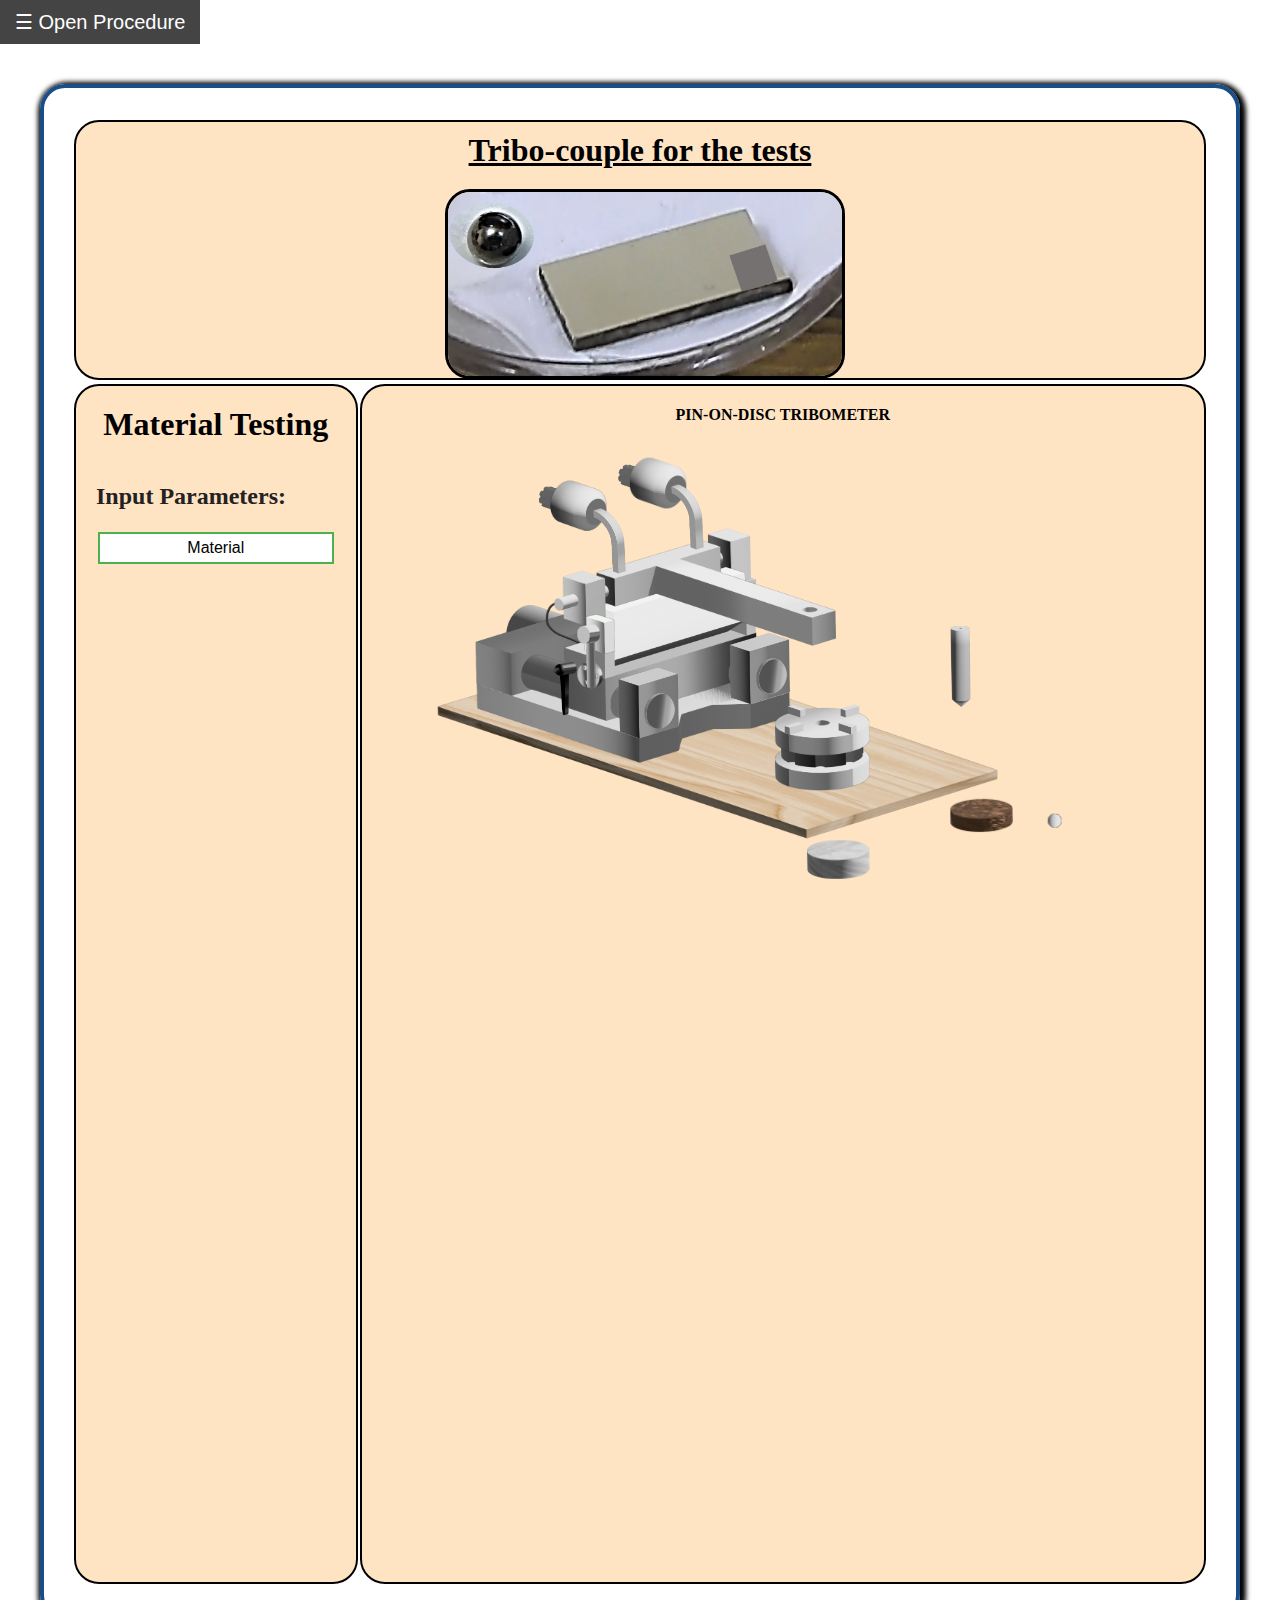
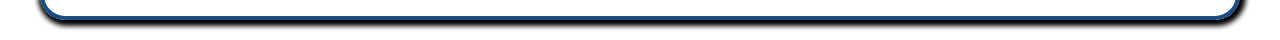
<file: simulation/index.html>
<!DOCTYPE html>
<html>
<head>
	<title>Experiment 1</title>
	<!-- Add CSS at the head of HTML file -->
    <link rel="stylesheet" href="./css/main.css">
</head>
<body>
		<!-- Your code goes here-->
		<div id="mySidepanel" class="sidepanel">
			<a href="javascript:void(0)" class="closebtn" onclick="closeNav()">×</a>
			<ul id="lists">
				<h2>Procedure to Perform the wear test.</h2>


		<li>Step 1: Select the material on which you want to perform the experiment.
          </li>
          <li>Step 2: Select the "Input ball" button To bring the ball near the pin.</li>
          <li>Step 3: Insert the ball inside the pin Using the button.
          </li>
          <li>Step 4: Now put the pin on the tribometer Using the button.
          </li>
		  <li>Step 5: Select the "Input load (10N)" button put the load on the pin.
          </li>
		  <li>Step 6: Now select the rotation speed 25rpm or 50rpm to perform the experiment.
          </li>
		  <li>Step 7: Use the result button to get the final output.
		</ul>
		<CENTER><h2>THANK YOU!</h2></CENTER>
	</div>
	<button class="openbtn" onclick="openNav()">☰ Open Procedure</button>


	<!-- <center><button class="openbtn" id="playButton" >HELP !</button></center>
	<div class="video-player">
		<video id="video" controls>
			<source src="Expt. 1 video.mp4" type="video/mp4">
			Your browser does not support the video tag.
		</video>
		<span id="closeButton" class="close-button">&times;</span>
	</div>

	<br><br> -->
    
	<div class="allbox">

		<section class="main-section3">
            <!-- <h3 style="margin-left:500px; margin-top: 20px; text-decoration: underline;">Abrasive and Adhesive wear test Material</h4> -->
				<center><strong><h1 style="margin-top:10px;  text-decoration: underline ;">Tribo-couple for the tests</h1></strong></center><br>
				<div class="left-right">  
                <div class="left">
					<!-- <center><h3 style="margin-left: 20px;">Combination:</h3></center> -->
					<center><img src="c5.1.png" alt="Combination 1" class="img1"></center>
					<!-- <center><strong><h3 style="margin-top:2px; ">Tribo-couple for the tests	</h3></strong></center> -->
				</div>
				<!-- <div class="right">
					<center><h3 >Combination 2:</h3></center>
					<center><img src="c2.jpg" alt="Combination 2" class="img2"></center>
					<center><strong><h3 style="margin-top:2px;">Tribo-couple for Abrasive wear test</h3></strong></center>
				</div> -->
			</div>
			</section>
		
        <div class="container">

            <section class="main-section">
				<center><strong><h1 style="margin-top:20px ;">Material Testing</h1></strong></center>
                <div class="control-container">

	  <h2 class="m">Input Parameters:</h2><br>
	  
	  <!-- <h3 class="m">Enter the Material (couple Material):</h3><br> -->
	  <button class="button button1 B " id="moveButton"  >Material </button>  
	  <!-- <button class="button button1 B " id="moveButton2"  onclick="toggleButtons()">Material 2</button> -->
	  <button class="button button1 hidden B" id="moveButton3">Input Ball</button>
	  <button class="button button1 hidden B" id="moveButton4" >Insert The Ball</button>
	  <!-- <button class="button button1 hidden" id="moveButton4" >Move Handle</button> -->
	  <button class="button button1 hidden B" id="moveButton5" >pin on tribometer</button>
	  <button class="button button1 hidden  B" id="moveButton6" >Input Load (10N)</button>
	  <div id="buttonContainer" class="hidden">
	  <h3 class="m " >Start Rotation:</h3>
	  <button class="button button1  B " id="moveButton7" style="cursor: pointer;" onclick="toggleButtons()">25 RPM</button>
	  <button class="button button1  B " id="moveButton9" style="cursor: pointer;" onclick="toggleButtons()">50 RPM</button>
	</div>
	  <button class="button button1 hidden  B" id="moveButton8" >Show Result</button>
	   
				</div>	  
			</section>

            <section class="main-section2 ">
				<center>
                    <h4 style="text-align:center; margin-top: 20px;">
                        PIN-ON-DISC TRIBOMETER
                    </h4>
                </center>
				<div style="height:100% ; width:100%; position: relative;" >
				
                <!-- SVG IMAGE PART -->
				<div id="elementName"></div>
                <svg id="svgContainer" version="1.1" id="Layer_1" xmlns="http://www.w3.org/2000/svg" xmlns:xlink="http://www.w3.org/1999/xlink" x="0px" y="0px"
	 viewBox="0 0 2291 1279" style="enable-background:new 0 0 2291 1279;" xml:space="preserve">
<style type="text/css">
	.st0{fill:none;stroke:#E6E6E6;stroke-miterlimit:10;}
	.st1{fill:#FFFFFF;}
</style>
<g>
	<g>
		
			<image style="overflow:visible;" width="512" height="383" xlink:href="9BBCED7F.png"  transform="matrix(0.4805 0 0 0.4805 392.5 492.4902)">
		</image>
	</g>
</g>
<g>
	<g>
		<image style="overflow:visible;" width="1527" height="525" xlink:href="9BBCED7D.png"  transform="matrix(1 0 0 1 202.5 602.5)">
		</image>
	</g>
</g>
<g>
	<g>
		
			<image style="overflow:visible;" width="854" height="342" xlink:href="9BBCED83.png"  transform="matrix(1 0 0 1 311.1266 578.7159)">
		</image>
	</g>
</g>
<g>
	<g>
		
			<image style="overflow:visible;" width="512" height="279" xlink:href="9BBCED85.png"  transform="matrix(0.9746 0 0 0.9746 309 467.542)">
		</image>
	</g>
</g>
<g>
	<g>
		<image style="overflow:visible;" width="210" height="137" xlink:href="9BBCED87.png"  transform="matrix(1 0 0 1 432 627.5)">
		</image>
	</g>
</g>
<g>
	<g>
		
			<image style="overflow:visible;" width="512" height="340" xlink:href="9BBCED84.png"  transform="matrix(0.4062 0 0 0.4062 743 530.9375)">
		</image>
	</g>
</g>
<g>
	<g>
		
			<image style="overflow:visible;" width="512" height="340" xlink:href="9BBCED8C.png"  transform="matrix(0.4062 0 0 0.4062 601 577.9375)">
		</image>
	</g>
</g>
<g>
	<g>
		<image style="overflow:visible;" width="527" height="278" xlink:href="9BBCED8D.png"  transform="matrix(1 0 0 1 548 529)">
		</image>
	</g>
</g>
<g>
	<g>
		
			<image style="overflow:visible;" width="512" height="494" xlink:href="9BBCED8F.png"  transform="matrix(0.2129 0 0 0.2129 676.4775 706.4751)">
		</image>
	</g>
</g>
<g>
	<g>
		
			<image style="overflow:visible;" width="435" height="512" xlink:href="824E536C.png"  transform="matrix(0.2207 0 0 0.2207 499.9216 485.4694)">
		</image>
	</g>
</g>
<g>
	<g>
		
			<image style="overflow:visible;" width="433" height="512" xlink:href="824E536B.png"  transform="matrix(0.3789 0 0 0.3789 697.9668 661)">
		</image>
	</g>
</g>
<g>
	<g>
		
			<image style="overflow:visible;" width="512" height="494" xlink:href="824E5364.png"  transform="matrix(0.2129 0 0 0.2129 997.1889 623.7078)">
		</image>
	</g>
</g>
<g>
	<g>
		
			<image style="overflow:visible;" width="433" height="512" xlink:href="824E5367.png"  transform="matrix(0.3789 0 0 0.3789 999.9668 568)">
		</image>
	</g>
</g>
<g>
	<g>
		
			<image style="overflow:visible;" width="512" height="214" xlink:href="824E5365.png"  transform="matrix(0.9102 0 0 0.9102 550.25 482.8633)">
		</image>
	</g>
</g>
<g>
	<g>
		
			<image style="overflow:visible;" width="422" height="512" xlink:href="824E537B.png"  transform="matrix(0.1777 0 0 0.1777 995.998 484.5)">
		</image>
	</g>
</g>
<g>
	<g>
		
			<image style="overflow:visible;" width="359" height="512" xlink:href="824E537C.png"  transform="matrix(0.2148 0 0 0.2148 996.6264 407)">
		</image>
	</g>
</g>
<g>
	<g>
		
			<image style="overflow:visible;" width="397" height="512" xlink:href="824E537F.png"  transform="matrix(0.2949 0 0 0.2949 940.6489 284.0572)">
		</image>
	</g>
</g>
<g>
	<g>
		
			<image style="overflow:visible;" width="512" height="331" xlink:href="824E537D.png"  transform="matrix(0.8652 0 0 0.8652 603.874 387.8036)">
		</image>
	</g>
</g>
<g>
	<g>
		
			<image style="overflow:visible;" width="434" height="512" xlink:href="824E537A.png"  transform="matrix(0.1777 0 0 0.1777 610.9316 601.5)">
		</image>
	</g>
</g>
<g>
	<g>
		
			<image style="overflow:visible;" width="478" height="512" xlink:href="824E539F.png"  transform="matrix(0.1445 0 0 0.1445 585.457 646)">
		</image>
	</g>
</g>
<g>
	<g>
		
			<image style="overflow:visible;" width="26" height="122" xlink:href="824E5399.png"  transform="matrix(1 0 0 1 536.8661 671.5952)">
		</image>
	</g>
</g>
<g>
	<g>
		
			<image style="overflow:visible;" width="512" height="316" xlink:href="824E539B.png"  transform="matrix(0.1172 0 0 0.1172 524 647.4844)">
		</image>
	</g>
</g>
<path class="st0" d="M704.5,798.5"/>
<path class="st0" d="M454.5,718.5"/>
<g>
	<g>
		
			<image style="overflow:visible;" width="439" height="512" xlink:href="824E5396.png"  transform="matrix(0.1895 0 0 0.1895 768.2795 732.311)">
		</image>
	</g>
</g>
<path class="st0" d="M806.5,828.5"/>
<path class="st0" d="M686.5,791.5"/>
<g>
	<g>
		
			<image style="overflow:visible;" width="439" height="512" xlink:href="824E5397.png"  transform="matrix(0.1895 0 0 0.1895 1072.7666 637.2692)">
		</image>
	</g>
</g>
<path class="st0" d="M1159.5,718.5"/>
<path class="st0" d="M779.5,836.5"/>
<g>
	<g>
		
			<image style="overflow:visible;" width="512" height="355" xlink:href="824E5389.png"  transform="matrix(0.127 0 0 0.127 916.7825 347.4353)">
		</image>
	</g>
</g>
<g>
	<g>
		<g>
			<image style="overflow:visible;" width="257" height="129" xlink:href="824E538B.png"  transform="matrix(1 0 0 1 1123 867)">
			</image>
		</g>
	</g>
	<g>
		<g>
			<g>
				
					<image style="overflow:visible;" width="512" height="272" xlink:href="824E538E.png"  transform="matrix(0.4375 0 0 0.4375 1139.5878 815.3547)">
				</image>
			</g>
		</g>
		<g>
			<g>
				<image id="targetObject" id="targetObject2" id="targetObject6" id="rotating base" data-name="rotating base" class="target" style="overflow:visible;" width="257" height="129" xlink:href="824E538F.png"  transform="matrix(1 0 0 1 1123 772)">
				</image>
			</g>
		</g>
		<g>
			<g>
				
					<image style="overflow:visible;" width="512" height="366" xlink:href="824E538A.png"  transform="matrix(9.570312e-02 0 0 9.570312e-02 1158 763.4863)">
				</image>
			</g>
		</g>
		<g>
			<g>
				
					<image style="overflow:visible;" width="512" height="352" xlink:href="824E53AE.png"  transform="matrix(9.960938e-02 0 0 9.960938e-02 1301.5 762.9688)">
				</image>
			</g>
		</g>
		<g>
			<g>
				
					<image style="overflow:visible;" width="512" height="366" xlink:href="824E5391.png"  transform="matrix(9.570312e-02 0 0 9.570312e-02 1296 809.4863)">
				</image>
			</g>
		</g>
	</g>
	<g>
		<g>
			
				<image style="overflow:visible;" width="512" height="352" xlink:href="824E5392.png"  transform="matrix(9.960938e-02 0 0 9.960938e-02 1149.5 809.9688)">
			</image>
		</g>
	</g>
</g>

<g>
	<!-- Add your SVG images here with the class "svg-image" -->
		   <!-- frame 1 -->
		   <svg class="svg-image" version="1.1"  width="2200px" height="2200px" x="150px" y="-250px" id="Layer_1" xmlns="http://www.w3.org/2000/svg" xmlns:xlink="http://www.w3.org/1999/xlink"
		   viewBox="0 0 1920 1080" style="enable-background:new 0 0 1920 1080;" xml:space="preserve">
	  <style type="text/css">
		  .st0{fill:none;stroke:#000000;stroke-miterlimit:10;}
	  </style>
	  <path class="st0" d="M960.5,1079.5"/>
	  <g>
		  <g>
			  <g>
				  
					  <image style="overflow:visible;" width="512" height="272" xlink:href="5639D0E0.png"  transform="matrix(0.4375 0 0 0.4375 847.991 508.1775)">
				  </image>
			  </g>
		  </g>
		  <g>
			  <g>
				  
					  <image style="overflow:visible;" width="512" height="257" xlink:href="5639D0E1.png"  transform="matrix(0.502 0 0 0.502 831.4033 464.8216)">
				  </image>
			  </g>
		  </g>
		  <g>
			  <g>
				  
					  <image style="overflow:visible;" width="512" height="366" xlink:href="5639D0E7.png"  transform="matrix(9.570312e-02 0 0 9.570312e-02 866.4033 456.309)">
				  </image>
			  </g>
		  </g>
		  <g>
			  <g>
				  
					  <image style="overflow:visible;" width="512" height="352" xlink:href="5639D0E2.png"  transform="matrix(9.960938e-02 0 0 9.960938e-02 1009.9033 455.7914)">
				  </image>
			  </g>
		  </g>
		  <g>
			  <g>
				  
					  <image style="overflow:visible;" width="512" height="366" xlink:href="5639D0E3.png"  transform="matrix(9.570312e-02 0 0 9.570312e-02 1004.4033 502.309)">
				  </image>
			  </g>
		  </g>
		  <g>
			  <g>
				  
					  <image style="overflow:visible;" width="512" height="352" xlink:href="5639D0EE.png"  transform="matrix(9.960938e-02 0 0 9.960938e-02 857.9033 502.7913)">
				  </image>
			  </g>
		  </g>
		  <path class="st0" d="M959.5,624"/>
		  <path class="st0" d="M960.5,594"/>
	  </g>
	  <path class="st0" d="M960.5,1079.5"/>
	  </svg>
   
	  <!-- frame 2 -->
   
	  <svg class="svg-image" version="1.1" id="Layer_1" xmlns="http://www.w3.org/2000/svg" xmlns:xlink="http://www.w3.org/1999/xlink" width="2200px" height="2200px"  x="150px" y="-250px"
		viewBox="0 0 1920 1080" style="enable-background:new 0 0 1920 1080;" xml:space="preserve">
   <style type="text/css">
	   .st0{fill:none;stroke:#E6E6E6;stroke-miterlimit:10;}
	   .st1{fill:url(#SVGID_1_);}
	   .st2{fill:none;stroke:url(#SVGID_00000059299479200034719240000012560344292807383987_);stroke-miterlimit:10;}
	   .st3{fill:url(#SVGID_00000119083019823614236530000006088585439597783979_);}
	   .st4{fill:none;stroke:url(#SVGID_00000067953067535690440900000003742061014437642403_);stroke-miterlimit:10;}
	   .st5{fill:url(#SVGID_00000071552124974394919120000017747931797093401264_);}
	   .st6{fill:none;stroke:url(#SVGID_00000064321060046866879170000011625171761420509580_);stroke-miterlimit:10;}
	   .st7{fill:url(#SVGID_00000050621319211822968460000014102394567613214867_);}
	   .st8{fill:none;stroke:url(#SVGID_00000013152680006534073800000011860843015813978007_);stroke-miterlimit:10;}
	   .st9{fill:none;stroke:#000000;stroke-miterlimit:10;}
   </style>
   <path class="st0" d="M959.5,1079.5"/>
   <g>
	   <g>
		   <linearGradient id="SVGID_1_" gradientUnits="userSpaceOnUse" x1="945.7655" y1="677.9429" x2="945.7655" y2="677.9429">
			   <stop  offset="0" style="stop-color:#FFFFFF"/>
			   <stop  offset="0.1297" style="stop-color:#FDFDFD"/>
			   <stop  offset="0.1764" style="stop-color:#F6F6F6"/>
			   <stop  offset="0.2096" style="stop-color:#EBEBEB"/>
			   <stop  offset="0.2363" style="stop-color:#DADADA"/>
			   <stop  offset="0.2374" style="stop-color:#D9D9D9"/>
			   <stop  offset="0.4259" style="stop-color:#D7D7D7"/>
			   <stop  offset="0.5122" style="stop-color:#CFCFCF"/>
			   <stop  offset="0.5775" style="stop-color:#C3C3C3"/>
			   <stop  offset="0.6322" style="stop-color:#B1B1B1"/>
			   <stop  offset="0.6341" style="stop-color:#B0B0B0"/>
			   <stop  offset="0.716" style="stop-color:#ACACAC"/>
			   <stop  offset="0.7933" style="stop-color:#A1A1A1"/>
			   <stop  offset="0.8687" style="stop-color:#8E8E8E"/>
			   <stop  offset="0.9425" style="stop-color:#737373"/>
			   <stop  offset="1" style="stop-color:#595959"/>
		   </linearGradient>
		   <path class="st1" d="M945.8,677.9"/>
		   
			   <linearGradient id="SVGID_00000098185413398502216330000003365591401269596593_" gradientUnits="userSpaceOnUse" x1="945.7655" y1="677.9429" x2="945.7655" y2="677.9429">
			   <stop  offset="0" style="stop-color:#FFFFFF"/>
			   <stop  offset="0.1297" style="stop-color:#FDFDFD"/>
			   <stop  offset="0.1764" style="stop-color:#F6F6F6"/>
			   <stop  offset="0.2096" style="stop-color:#EBEBEB"/>
			   <stop  offset="0.2363" style="stop-color:#DADADA"/>
			   <stop  offset="0.2374" style="stop-color:#D9D9D9"/>
			   <stop  offset="0.4259" style="stop-color:#D7D7D7"/>
			   <stop  offset="0.5122" style="stop-color:#CFCFCF"/>
			   <stop  offset="0.5775" style="stop-color:#C3C3C3"/>
			   <stop  offset="0.6322" style="stop-color:#B1B1B1"/>
			   <stop  offset="0.6341" style="stop-color:#B0B0B0"/>
			   <stop  offset="0.716" style="stop-color:#ACACAC"/>
			   <stop  offset="0.7933" style="stop-color:#A1A1A1"/>
			   <stop  offset="0.8687" style="stop-color:#8E8E8E"/>
			   <stop  offset="0.9425" style="stop-color:#737373"/>
			   <stop  offset="1" style="stop-color:#595959"/>
		   </linearGradient>
		   <path style="fill:none;stroke:url(#SVGID_00000098185413398502216330000003365591401269596593_);stroke-miterlimit:10;" d="
			   M945.8,677.9"/>
	   </g>
	   <g>
		   
			   <linearGradient id="SVGID_00000017501441494905068420000001116561327737759933_" gradientUnits="userSpaceOnUse" x1="974.5247" y1="678.0597" x2="974.5247" y2="678.0597">
			   <stop  offset="0" style="stop-color:#FFFFFF"/>
			   <stop  offset="0.1297" style="stop-color:#FDFDFD"/>
			   <stop  offset="0.1764" style="stop-color:#F6F6F6"/>
			   <stop  offset="0.2096" style="stop-color:#EBEBEB"/>
			   <stop  offset="0.2363" style="stop-color:#DADADA"/>
			   <stop  offset="0.2374" style="stop-color:#D9D9D9"/>
			   <stop  offset="0.4259" style="stop-color:#D7D7D7"/>
			   <stop  offset="0.5122" style="stop-color:#CFCFCF"/>
			   <stop  offset="0.5775" style="stop-color:#C3C3C3"/>
			   <stop  offset="0.6322" style="stop-color:#B1B1B1"/>
			   <stop  offset="0.6341" style="stop-color:#B0B0B0"/>
			   <stop  offset="0.716" style="stop-color:#ACACAC"/>
			   <stop  offset="0.7933" style="stop-color:#A1A1A1"/>
			   <stop  offset="0.8687" style="stop-color:#8E8E8E"/>
			   <stop  offset="0.9425" style="stop-color:#737373"/>
			   <stop  offset="1" style="stop-color:#595959"/>
		   </linearGradient>
		   <path style="fill:url(#SVGID_00000017501441494905068420000001116561327737759933_);" d="M974.5,678.1"/>
		   
			   <linearGradient id="SVGID_00000000913910451209140150000015628242567978433665_" gradientUnits="userSpaceOnUse" x1="974.5247" y1="678.0597" x2="974.5247" y2="678.0597">
			   <stop  offset="0" style="stop-color:#FFFFFF"/>
			   <stop  offset="0.1297" style="stop-color:#FDFDFD"/>
			   <stop  offset="0.1764" style="stop-color:#F6F6F6"/>
			   <stop  offset="0.2096" style="stop-color:#EBEBEB"/>
			   <stop  offset="0.2363" style="stop-color:#DADADA"/>
			   <stop  offset="0.2374" style="stop-color:#D9D9D9"/>
			   <stop  offset="0.4259" style="stop-color:#D7D7D7"/>
			   <stop  offset="0.5122" style="stop-color:#CFCFCF"/>
			   <stop  offset="0.5775" style="stop-color:#C3C3C3"/>
			   <stop  offset="0.6322" style="stop-color:#B1B1B1"/>
			   <stop  offset="0.6341" style="stop-color:#B0B0B0"/>
			   <stop  offset="0.716" style="stop-color:#ACACAC"/>
			   <stop  offset="0.7933" style="stop-color:#A1A1A1"/>
			   <stop  offset="0.8687" style="stop-color:#8E8E8E"/>
			   <stop  offset="0.9425" style="stop-color:#737373"/>
			   <stop  offset="1" style="stop-color:#595959"/>
		   </linearGradient>
		   <path style="fill:none;stroke:url(#SVGID_00000000913910451209140150000015628242567978433665_);stroke-miterlimit:10;" d="
			   M974.5,678.1"/>
	   </g>
	   <g>
		   
			   <linearGradient id="SVGID_00000077326702616527569120000011570994135458680493_" gradientUnits="userSpaceOnUse" x1="960.491" y1="402.7049" x2="960.491" y2="402.7049">
			   <stop  offset="5.307262e-02" style="stop-color:#A1A1A1"/>
			   <stop  offset="0.2555" style="stop-color:#E6E6E6"/>
			   <stop  offset="0.3268" style="stop-color:#FFFFFF"/>
			   <stop  offset="0.4458" style="stop-color:#FFFFFF"/>
			   <stop  offset="0.4637" style="stop-color:#FFFFFF"/>
			   <stop  offset="0.4889" style="stop-color:#F6F6F6"/>
			   <stop  offset="0.5297" style="stop-color:#DEDEDE"/>
			   <stop  offset="0.5808" style="stop-color:#B7B7B7"/>
			   <stop  offset="0.5894" style="stop-color:#B0B0B0"/>
			   <stop  offset="0.6583" style="stop-color:#939393"/>
			   <stop  offset="0.737" style="stop-color:#7A7A7A"/>
			   <stop  offset="0.8186" style="stop-color:#676767"/>
			   <stop  offset="0.9041" style="stop-color:#5D5D5D"/>
			   <stop  offset="1" style="stop-color:#595959"/>
		   </linearGradient>
		   <path style="fill:url(#SVGID_00000077326702616527569120000011570994135458680493_);" d="M960.5,402.7"/>
		   
			   <linearGradient id="SVGID_00000104695340978009853830000011551334971394398368_" gradientUnits="userSpaceOnUse" x1="960.491" y1="402.7049" x2="960.491" y2="402.7049">
			   <stop  offset="0.3408" style="stop-color:#D6D6D6"/>
			   <stop  offset="0.4445" style="stop-color:#D8D8D8"/>
			   <stop  offset="0.4818" style="stop-color:#DFDFDF"/>
			   <stop  offset="0.5083" style="stop-color:#EAEAEA"/>
			   <stop  offset="0.5297" style="stop-color:#FBFBFB"/>
			   <stop  offset="0.5335" style="stop-color:#FFFFFF"/>
			   <stop  offset="0.6262" style="stop-color:#FDFDFD"/>
			   <stop  offset="0.6611" style="stop-color:#F6F6F6"/>
			   <stop  offset="0.6861" style="stop-color:#EAEAEA"/>
			   <stop  offset="0.7063" style="stop-color:#D9D9D9"/>
			   <stop  offset="0.7067" style="stop-color:#D9D9D9"/>
			   <stop  offset="0.7643" style="stop-color:#D6D6D6"/>
			   <stop  offset="0.8031" style="stop-color:#CDCDCD"/>
			   <stop  offset="0.8363" style="stop-color:#BEBEBE"/>
			   <stop  offset="0.8575" style="stop-color:#B0B0B0"/>
			   <stop  offset="0.9247" style="stop-color:#AEAEAE"/>
			   <stop  offset="0.9489" style="stop-color:#A7A7A7"/>
			   <stop  offset="0.9662" style="stop-color:#9C9C9C"/>
			   <stop  offset="0.9801" style="stop-color:#8B8B8B"/>
			   <stop  offset="0.9919" style="stop-color:#757575"/>
			   <stop  offset="1" style="stop-color:#616161"/>
		   </linearGradient>
		   <path style="fill:none;stroke:url(#SVGID_00000104695340978009853830000011551334971394398368_);stroke-miterlimit:10;" d="
			   M960.5,402.7"/>
	   </g>
	   <g>
		   
			   <linearGradient id="SVGID_00000034791283179662742350000011439645353767540150_" gradientUnits="userSpaceOnUse" x1="960.491" y1="402.7049" x2="960.491" y2="402.7049">
			   <stop  offset="5.307262e-02" style="stop-color:#A1A1A1"/>
			   <stop  offset="0.2555" style="stop-color:#E6E6E6"/>
			   <stop  offset="0.3268" style="stop-color:#FFFFFF"/>
			   <stop  offset="0.4458" style="stop-color:#FFFFFF"/>
			   <stop  offset="0.4637" style="stop-color:#FFFFFF"/>
			   <stop  offset="0.4889" style="stop-color:#F6F6F6"/>
			   <stop  offset="0.5297" style="stop-color:#DEDEDE"/>
			   <stop  offset="0.5808" style="stop-color:#B7B7B7"/>
			   <stop  offset="0.5894" style="stop-color:#B0B0B0"/>
			   <stop  offset="0.6583" style="stop-color:#939393"/>
			   <stop  offset="0.737" style="stop-color:#7A7A7A"/>
			   <stop  offset="0.8186" style="stop-color:#676767"/>
			   <stop  offset="0.9041" style="stop-color:#5D5D5D"/>
			   <stop  offset="1" style="stop-color:#595959"/>
		   </linearGradient>
		   <path style="fill:url(#SVGID_00000034791283179662742350000011439645353767540150_);" d="M960.5,402.7"/>
		   
			   <linearGradient id="SVGID_00000155864221762215390130000006576926198537613751_" gradientUnits="userSpaceOnUse" x1="960.491" y1="402.7049" x2="960.491" y2="402.7049">
			   <stop  offset="0.3408" style="stop-color:#D6D6D6"/>
			   <stop  offset="0.4445" style="stop-color:#D8D8D8"/>
			   <stop  offset="0.4818" style="stop-color:#DFDFDF"/>
			   <stop  offset="0.5083" style="stop-color:#EAEAEA"/>
			   <stop  offset="0.5297" style="stop-color:#FBFBFB"/>
			   <stop  offset="0.5335" style="stop-color:#FFFFFF"/>
			   <stop  offset="0.6262" style="stop-color:#FDFDFD"/>
			   <stop  offset="0.6611" style="stop-color:#F6F6F6"/>
			   <stop  offset="0.6861" style="stop-color:#EAEAEA"/>
			   <stop  offset="0.7063" style="stop-color:#D9D9D9"/>
			   <stop  offset="0.7067" style="stop-color:#D9D9D9"/>
			   <stop  offset="0.7643" style="stop-color:#D6D6D6"/>
			   <stop  offset="0.8031" style="stop-color:#CDCDCD"/>
			   <stop  offset="0.8363" style="stop-color:#BEBEBE"/>
			   <stop  offset="0.8575" style="stop-color:#B0B0B0"/>
			   <stop  offset="0.9247" style="stop-color:#AEAEAE"/>
			   <stop  offset="0.9489" style="stop-color:#A7A7A7"/>
			   <stop  offset="0.9662" style="stop-color:#9C9C9C"/>
			   <stop  offset="0.9801" style="stop-color:#8B8B8B"/>
			   <stop  offset="0.9919" style="stop-color:#757575"/>
			   <stop  offset="1" style="stop-color:#616161"/>
		   </linearGradient>
		   <path style="fill:none;stroke:url(#SVGID_00000155864221762215390130000006576926198537613751_);stroke-miterlimit:10;" d="
			   M960.5,402.7"/>
	   </g>
	   <g>
		   <g>
			   
				   <image style="overflow:visible;" width="512" height="281" xlink:href="1048252B.png"  transform="matrix(0.4355 0 0 0.4355 848.5877 506.6008)">
			   </image>
		   </g>
	   </g>
	   <g>
		   <g>
			   
				   <image style="overflow:visible;" width="512" height="265" xlink:href="10482529.png"  transform="matrix(0.502 0 0 0.502 831.5 462.9316)">
			   </image>
		   </g>
	   </g>
	   <g>
		   <g>
			   
				   <image style="overflow:visible;" width="512" height="359" xlink:href="1048252F.png"  transform="matrix(9.765625e-02 0 0 9.765625e-02 862 453.9111)">
			   </image>
		   </g>
	   </g>
	   <g>
		   <g>
			   
				   <image style="overflow:visible;" width="512" height="369" xlink:href="10482528.png"  transform="matrix(9.765625e-02 0 0 9.765625e-02 1002.5 452.9228)">
			   </image>
		   </g>
	   </g>
	   <g>
		   <g>
			   
				   <image style="overflow:visible;" width="512" height="359" xlink:href="10482526.png"  transform="matrix(9.765625e-02 0 0 9.765625e-02 1008 503.9111)">
			   </image>
		   </g>
	   </g>
	   <g>
		   <g>
			   
				   <image style="overflow:visible;" width="512" height="369" xlink:href="10482527.png"  transform="matrix(9.765625e-02 0 0 9.765625e-02 861.5 501.9228)">
			   </image>
		   </g>
	   </g>
	   <path class="st0" d="M960.1,624.4"/>
	   <path class="st9" d="M958.4,596.5"/>
   </g>
   <path class="st9" d="M957.8,1079.5"/>
   </svg>
   
   <!-- frame 3 -->
   
   <svg class="svg-image" version="1.1" id="Layer_1" xmlns="http://www.w3.org/2000/svg" xmlns:xlink="http://www.w3.org/1999/xlink" width="2200px" height="2200px"  x="150px" y="-250px"
		viewBox="0 0 1920 1080" style="enable-background:new 0 0 1920 1080;" xml:space="preserve">
   <style type="text/css">
	   .st0{fill:url(#SVGID_1_);}
	   .st1{fill:none;stroke:url(#SVGID_00000127727783523922618480000003822193937243792307_);stroke-miterlimit:10;}
	   .st2{fill:url(#SVGID_00000067230680332202011320000014467666405222104460_);}
	   .st3{fill:none;stroke:url(#SVGID_00000121271185899756030060000011119588021605359802_);stroke-miterlimit:10;}
	   .st4{fill:url(#SVGID_00000145034238830116101900000005960345150172682681_);}
	   .st5{fill:none;stroke:url(#SVGID_00000181045233932612072520000011829610191258954120_);stroke-miterlimit:10;}
	   .st6{fill:url(#SVGID_00000065041803043385802070000004588620481875732115_);}
	   .st7{fill:none;stroke:url(#SVGID_00000150783569264387557480000006170776878805046408_);stroke-miterlimit:10;}
	   .st8{fill:none;stroke:#E6E6E6;stroke-miterlimit:10;}
	   .st9{fill:none;stroke:#000000;stroke-miterlimit:10;}
   </style>
   <g>
	   <g>
		   <linearGradient id="SVGID_1_" gradientUnits="userSpaceOnUse" x1="945.7655" y1="679.4429" x2="945.7655" y2="679.4429">
			   <stop  offset="0" style="stop-color:#FFFFFF"/>
			   <stop  offset="0.1297" style="stop-color:#FDFDFD"/>
			   <stop  offset="0.1764" style="stop-color:#F6F6F6"/>
			   <stop  offset="0.2096" style="stop-color:#EBEBEB"/>
			   <stop  offset="0.2363" style="stop-color:#DADADA"/>
			   <stop  offset="0.2374" style="stop-color:#D9D9D9"/>
			   <stop  offset="0.4259" style="stop-color:#D7D7D7"/>
			   <stop  offset="0.5122" style="stop-color:#CFCFCF"/>
			   <stop  offset="0.5775" style="stop-color:#C3C3C3"/>
			   <stop  offset="0.6322" style="stop-color:#B1B1B1"/>
			   <stop  offset="0.6341" style="stop-color:#B0B0B0"/>
			   <stop  offset="0.716" style="stop-color:#ACACAC"/>
			   <stop  offset="0.7933" style="stop-color:#A1A1A1"/>
			   <stop  offset="0.8687" style="stop-color:#8E8E8E"/>
			   <stop  offset="0.9425" style="stop-color:#737373"/>
			   <stop  offset="1" style="stop-color:#595959"/>
		   </linearGradient>
		   <path class="st0" d="M945.8,679.4"/>
		   
			   <linearGradient id="SVGID_00000144296859495829472040000005831513234793856138_" gradientUnits="userSpaceOnUse" x1="945.7655" y1="679.4429" x2="945.7655" y2="679.4429">
			   <stop  offset="0" style="stop-color:#FFFFFF"/>
			   <stop  offset="0.1297" style="stop-color:#FDFDFD"/>
			   <stop  offset="0.1764" style="stop-color:#F6F6F6"/>
			   <stop  offset="0.2096" style="stop-color:#EBEBEB"/>
			   <stop  offset="0.2363" style="stop-color:#DADADA"/>
			   <stop  offset="0.2374" style="stop-color:#D9D9D9"/>
			   <stop  offset="0.4259" style="stop-color:#D7D7D7"/>
			   <stop  offset="0.5122" style="stop-color:#CFCFCF"/>
			   <stop  offset="0.5775" style="stop-color:#C3C3C3"/>
			   <stop  offset="0.6322" style="stop-color:#B1B1B1"/>
			   <stop  offset="0.6341" style="stop-color:#B0B0B0"/>
			   <stop  offset="0.716" style="stop-color:#ACACAC"/>
			   <stop  offset="0.7933" style="stop-color:#A1A1A1"/>
			   <stop  offset="0.8687" style="stop-color:#8E8E8E"/>
			   <stop  offset="0.9425" style="stop-color:#737373"/>
			   <stop  offset="1" style="stop-color:#595959"/>
		   </linearGradient>
		   <path style="fill:none;stroke:url(#SVGID_00000144296859495829472040000005831513234793856138_);stroke-miterlimit:10;" d="
			   M945.8,679.4"/>
	   </g>
	   <g>
		   
			   <linearGradient id="SVGID_00000078013449377983097830000006982872545345634740_" gradientUnits="userSpaceOnUse" x1="974.5247" y1="679.5597" x2="974.5247" y2="679.5597">
			   <stop  offset="0" style="stop-color:#FFFFFF"/>
			   <stop  offset="0.1297" style="stop-color:#FDFDFD"/>
			   <stop  offset="0.1764" style="stop-color:#F6F6F6"/>
			   <stop  offset="0.2096" style="stop-color:#EBEBEB"/>
			   <stop  offset="0.2363" style="stop-color:#DADADA"/>
			   <stop  offset="0.2374" style="stop-color:#D9D9D9"/>
			   <stop  offset="0.4259" style="stop-color:#D7D7D7"/>
			   <stop  offset="0.5122" style="stop-color:#CFCFCF"/>
			   <stop  offset="0.5775" style="stop-color:#C3C3C3"/>
			   <stop  offset="0.6322" style="stop-color:#B1B1B1"/>
			   <stop  offset="0.6341" style="stop-color:#B0B0B0"/>
			   <stop  offset="0.716" style="stop-color:#ACACAC"/>
			   <stop  offset="0.7933" style="stop-color:#A1A1A1"/>
			   <stop  offset="0.8687" style="stop-color:#8E8E8E"/>
			   <stop  offset="0.9425" style="stop-color:#737373"/>
			   <stop  offset="1" style="stop-color:#595959"/>
		   </linearGradient>
		   <path style="fill:url(#SVGID_00000078013449377983097830000006982872545345634740_);" d="M974.5,679.6"/>
		   
			   <linearGradient id="SVGID_00000093173338041852932170000006153532077712405138_" gradientUnits="userSpaceOnUse" x1="974.5247" y1="679.5597" x2="974.5247" y2="679.5597">
			   <stop  offset="0" style="stop-color:#FFFFFF"/>
			   <stop  offset="0.1297" style="stop-color:#FDFDFD"/>
			   <stop  offset="0.1764" style="stop-color:#F6F6F6"/>
			   <stop  offset="0.2096" style="stop-color:#EBEBEB"/>
			   <stop  offset="0.2363" style="stop-color:#DADADA"/>
			   <stop  offset="0.2374" style="stop-color:#D9D9D9"/>
			   <stop  offset="0.4259" style="stop-color:#D7D7D7"/>
			   <stop  offset="0.5122" style="stop-color:#CFCFCF"/>
			   <stop  offset="0.5775" style="stop-color:#C3C3C3"/>
			   <stop  offset="0.6322" style="stop-color:#B1B1B1"/>
			   <stop  offset="0.6341" style="stop-color:#B0B0B0"/>
			   <stop  offset="0.716" style="stop-color:#ACACAC"/>
			   <stop  offset="0.7933" style="stop-color:#A1A1A1"/>
			   <stop  offset="0.8687" style="stop-color:#8E8E8E"/>
			   <stop  offset="0.9425" style="stop-color:#737373"/>
			   <stop  offset="1" style="stop-color:#595959"/>
		   </linearGradient>
		   <path style="fill:none;stroke:url(#SVGID_00000093173338041852932170000006153532077712405138_);stroke-miterlimit:10;" d="
			   M974.5,679.6"/>
	   </g>
	   <g>
		   
			   <linearGradient id="SVGID_00000153685637141566350640000017280211916357011107_" gradientUnits="userSpaceOnUse" x1="960.491" y1="404.2049" x2="960.491" y2="404.2049">
			   <stop  offset="5.307262e-02" style="stop-color:#A1A1A1"/>
			   <stop  offset="0.2555" style="stop-color:#E6E6E6"/>
			   <stop  offset="0.3268" style="stop-color:#FFFFFF"/>
			   <stop  offset="0.4458" style="stop-color:#FFFFFF"/>
			   <stop  offset="0.4637" style="stop-color:#FFFFFF"/>
			   <stop  offset="0.4889" style="stop-color:#F6F6F6"/>
			   <stop  offset="0.5297" style="stop-color:#DEDEDE"/>
			   <stop  offset="0.5808" style="stop-color:#B7B7B7"/>
			   <stop  offset="0.5894" style="stop-color:#B0B0B0"/>
			   <stop  offset="0.6583" style="stop-color:#939393"/>
			   <stop  offset="0.737" style="stop-color:#7A7A7A"/>
			   <stop  offset="0.8186" style="stop-color:#676767"/>
			   <stop  offset="0.9041" style="stop-color:#5D5D5D"/>
			   <stop  offset="1" style="stop-color:#595959"/>
		   </linearGradient>
		   <path style="fill:url(#SVGID_00000153685637141566350640000017280211916357011107_);" d="M960.5,404.2"/>
		   
			   <linearGradient id="SVGID_00000113355263824961501930000001092695014956122024_" gradientUnits="userSpaceOnUse" x1="960.491" y1="404.2049" x2="960.491" y2="404.2049">
			   <stop  offset="0.3408" style="stop-color:#D6D6D6"/>
			   <stop  offset="0.4445" style="stop-color:#D8D8D8"/>
			   <stop  offset="0.4818" style="stop-color:#DFDFDF"/>
			   <stop  offset="0.5083" style="stop-color:#EAEAEA"/>
			   <stop  offset="0.5297" style="stop-color:#FBFBFB"/>
			   <stop  offset="0.5335" style="stop-color:#FFFFFF"/>
			   <stop  offset="0.6262" style="stop-color:#FDFDFD"/>
			   <stop  offset="0.6611" style="stop-color:#F6F6F6"/>
			   <stop  offset="0.6861" style="stop-color:#EAEAEA"/>
			   <stop  offset="0.7063" style="stop-color:#D9D9D9"/>
			   <stop  offset="0.7067" style="stop-color:#D9D9D9"/>
			   <stop  offset="0.7643" style="stop-color:#D6D6D6"/>
			   <stop  offset="0.8031" style="stop-color:#CDCDCD"/>
			   <stop  offset="0.8363" style="stop-color:#BEBEBE"/>
			   <stop  offset="0.8575" style="stop-color:#B0B0B0"/>
			   <stop  offset="0.9247" style="stop-color:#AEAEAE"/>
			   <stop  offset="0.9489" style="stop-color:#A7A7A7"/>
			   <stop  offset="0.9662" style="stop-color:#9C9C9C"/>
			   <stop  offset="0.9801" style="stop-color:#8B8B8B"/>
			   <stop  offset="0.9919" style="stop-color:#757575"/>
			   <stop  offset="1" style="stop-color:#616161"/>
		   </linearGradient>
		   <path style="fill:none;stroke:url(#SVGID_00000113355263824961501930000001092695014956122024_);stroke-miterlimit:10;" d="
			   M960.5,404.2"/>
	   </g>
	   <g>
		   
			   <linearGradient id="SVGID_00000052082704450031492460000015790899987897153409_" gradientUnits="userSpaceOnUse" x1="960.491" y1="404.2049" x2="960.491" y2="404.2049">
			   <stop  offset="5.307262e-02" style="stop-color:#A1A1A1"/>
			   <stop  offset="0.2555" style="stop-color:#E6E6E6"/>
			   <stop  offset="0.3268" style="stop-color:#FFFFFF"/>
			   <stop  offset="0.4458" style="stop-color:#FFFFFF"/>
			   <stop  offset="0.4637" style="stop-color:#FFFFFF"/>
			   <stop  offset="0.4889" style="stop-color:#F6F6F6"/>
			   <stop  offset="0.5297" style="stop-color:#DEDEDE"/>
			   <stop  offset="0.5808" style="stop-color:#B7B7B7"/>
			   <stop  offset="0.5894" style="stop-color:#B0B0B0"/>
			   <stop  offset="0.6583" style="stop-color:#939393"/>
			   <stop  offset="0.737" style="stop-color:#7A7A7A"/>
			   <stop  offset="0.8186" style="stop-color:#676767"/>
			   <stop  offset="0.9041" style="stop-color:#5D5D5D"/>
			   <stop  offset="1" style="stop-color:#595959"/>
		   </linearGradient>
		   <path style="fill:url(#SVGID_00000052082704450031492460000015790899987897153409_);" d="M960.5,404.2"/>
		   
			   <linearGradient id="SVGID_00000113343574770350557470000018433109828538922926_" gradientUnits="userSpaceOnUse" x1="960.491" y1="404.2049" x2="960.491" y2="404.2049">
			   <stop  offset="0.3408" style="stop-color:#D6D6D6"/>
			   <stop  offset="0.4445" style="stop-color:#D8D8D8"/>
			   <stop  offset="0.4818" style="stop-color:#DFDFDF"/>
			   <stop  offset="0.5083" style="stop-color:#EAEAEA"/>
			   <stop  offset="0.5297" style="stop-color:#FBFBFB"/>
			   <stop  offset="0.5335" style="stop-color:#FFFFFF"/>
			   <stop  offset="0.6262" style="stop-color:#FDFDFD"/>
			   <stop  offset="0.6611" style="stop-color:#F6F6F6"/>
			   <stop  offset="0.6861" style="stop-color:#EAEAEA"/>
			   <stop  offset="0.7063" style="stop-color:#D9D9D9"/>
			   <stop  offset="0.7067" style="stop-color:#D9D9D9"/>
			   <stop  offset="0.7643" style="stop-color:#D6D6D6"/>
			   <stop  offset="0.8031" style="stop-color:#CDCDCD"/>
			   <stop  offset="0.8363" style="stop-color:#BEBEBE"/>
			   <stop  offset="0.8575" style="stop-color:#B0B0B0"/>
			   <stop  offset="0.9247" style="stop-color:#AEAEAE"/>
			   <stop  offset="0.9489" style="stop-color:#A7A7A7"/>
			   <stop  offset="0.9662" style="stop-color:#9C9C9C"/>
			   <stop  offset="0.9801" style="stop-color:#8B8B8B"/>
			   <stop  offset="0.9919" style="stop-color:#757575"/>
			   <stop  offset="1" style="stop-color:#616161"/>
		   </linearGradient>
		   <path style="fill:none;stroke:url(#SVGID_00000113343574770350557470000018433109828538922926_);stroke-miterlimit:10;" d="
			   M960.5,404.2"/>
	   </g>
	   <g>
		   <g>
			   
				   <image style="overflow:visible;" width="512" height="281" xlink:href="CA567972.png"  transform="matrix(0.4355 0 0 0.4355 848.5877 505.1008)">
			   </image>
		   </g>
	   </g>
	   <g>
		   <g>
			   
				   <image style="overflow:visible;" width="512" height="264" xlink:href="CA567976.png"  transform="matrix(0.5 0 0 0.5 832 461.9404)">
			   </image>
		   </g>
	   </g>
	   <g>
		   <g>
			   
				   <image style="overflow:visible;" width="512" height="342" xlink:href="CA567971.png"  transform="matrix(9.960938e-02 0 0 9.960938e-02 856.5 455.9072)">
			   </image>
		   </g>
	   </g>
	   <g>
		   <g>
			   
				   <image style="overflow:visible;" width="512" height="384" xlink:href="CA567973.png"  transform="matrix(9.375000e-02 0 0 9.375000e-02 1001.5 450.4404)">
			   </image>
		   </g>
	   </g>
	   <g>
		   <g>
			   
				   <image style="overflow:visible;" width="512" height="342" xlink:href="CA567970.png"  transform="matrix(9.960938e-02 0 0 9.960938e-02 1009.5 500.9072)">
			   </image>
		   </g>
	   </g>
	   <g>
		   <g>
			   
				   <image style="overflow:visible;" width="512" height="384" xlink:href="CA56797E.png"  transform="matrix(9.375000e-02 0 0 9.375000e-02 867.5 503.4404)">
			   </image>
		   </g>
	   </g>
	   <path class="st8" d="M960.1,622.9"/>
	   <path class="st9" d="M959,594"/>
   </g>
   <path class="st9" d="M958.9,1079.2"/>
   </svg>
   
   <!-- frame 4 -->
   
   <svg class="svg-image" version="1.1" id="Layer_1" xmlns="http://www.w3.org/2000/svg" xmlns:xlink="http://www.w3.org/1999/xlink" width="2200px" height="2200px" x="150px" y="-250px"
		viewBox="0 0 1920 1080" style="enable-background:new 0 0 1920 1080;" xml:space="preserve">
   <style type="text/css">
	   .st0{fill:url(#SVGID_1_);}
	   .st1{fill:none;stroke:url(#SVGID_00000047029637262630381580000013979558367263291829_);stroke-miterlimit:10;}
	   .st2{fill:url(#SVGID_00000183943539595553949040000003619756465388797096_);}
	   .st3{fill:none;stroke:url(#SVGID_00000026880240335526962090000005711031277411749248_);stroke-miterlimit:10;}
	   .st4{fill:url(#SVGID_00000174599089167260725400000017561707226972682403_);}
	   .st5{fill:none;stroke:url(#SVGID_00000021107787759393696170000017544194721178236845_);stroke-miterlimit:10;}
	   .st6{fill:url(#SVGID_00000130617283985752612780000013962975130764805509_);}
	   .st7{fill:none;stroke:url(#SVGID_00000079457266952502173650000003638566547416722072_);stroke-miterlimit:10;}
	   .st8{fill:none;stroke:#E6E6E6;stroke-miterlimit:10;}
   </style>
   <g>
	   <g>
		   <linearGradient id="SVGID_1_" gradientUnits="userSpaceOnUse" x1="945.7655" y1="678.9429" x2="945.7655" y2="678.9429">
			   <stop  offset="0" style="stop-color:#FFFFFF"/>
			   <stop  offset="0.1297" style="stop-color:#FDFDFD"/>
			   <stop  offset="0.1764" style="stop-color:#F6F6F6"/>
			   <stop  offset="0.2096" style="stop-color:#EBEBEB"/>
			   <stop  offset="0.2363" style="stop-color:#DADADA"/>
			   <stop  offset="0.2374" style="stop-color:#D9D9D9"/>
			   <stop  offset="0.4259" style="stop-color:#D7D7D7"/>
			   <stop  offset="0.5122" style="stop-color:#CFCFCF"/>
			   <stop  offset="0.5775" style="stop-color:#C3C3C3"/>
			   <stop  offset="0.6322" style="stop-color:#B1B1B1"/>
			   <stop  offset="0.6341" style="stop-color:#B0B0B0"/>
			   <stop  offset="0.716" style="stop-color:#ACACAC"/>
			   <stop  offset="0.7933" style="stop-color:#A1A1A1"/>
			   <stop  offset="0.8687" style="stop-color:#8E8E8E"/>
			   <stop  offset="0.9425" style="stop-color:#737373"/>
			   <stop  offset="1" style="stop-color:#595959"/>
		   </linearGradient>
		   <path class="st0" d="M945.8,678.9"/>
		   
			   <linearGradient id="SVGID_00000054962114309624820670000006140599352562276287_" gradientUnits="userSpaceOnUse" x1="945.7655" y1="678.9429" x2="945.7655" y2="678.9429">
			   <stop  offset="0" style="stop-color:#FFFFFF"/>
			   <stop  offset="0.1297" style="stop-color:#FDFDFD"/>
			   <stop  offset="0.1764" style="stop-color:#F6F6F6"/>
			   <stop  offset="0.2096" style="stop-color:#EBEBEB"/>
			   <stop  offset="0.2363" style="stop-color:#DADADA"/>
			   <stop  offset="0.2374" style="stop-color:#D9D9D9"/>
			   <stop  offset="0.4259" style="stop-color:#D7D7D7"/>
			   <stop  offset="0.5122" style="stop-color:#CFCFCF"/>
			   <stop  offset="0.5775" style="stop-color:#C3C3C3"/>
			   <stop  offset="0.6322" style="stop-color:#B1B1B1"/>
			   <stop  offset="0.6341" style="stop-color:#B0B0B0"/>
			   <stop  offset="0.716" style="stop-color:#ACACAC"/>
			   <stop  offset="0.7933" style="stop-color:#A1A1A1"/>
			   <stop  offset="0.8687" style="stop-color:#8E8E8E"/>
			   <stop  offset="0.9425" style="stop-color:#737373"/>
			   <stop  offset="1" style="stop-color:#595959"/>
		   </linearGradient>
		   <path style="fill:none;stroke:url(#SVGID_00000054962114309624820670000006140599352562276287_);stroke-miterlimit:10;" d="
			   M945.8,678.9"/>
	   </g>
	   <g>
		   
			   <linearGradient id="SVGID_00000128481910579562925650000013559504922607727238_" gradientUnits="userSpaceOnUse" x1="974.5247" y1="679.0597" x2="974.5247" y2="679.0597">
			   <stop  offset="0" style="stop-color:#FFFFFF"/>
			   <stop  offset="0.1297" style="stop-color:#FDFDFD"/>
			   <stop  offset="0.1764" style="stop-color:#F6F6F6"/>
			   <stop  offset="0.2096" style="stop-color:#EBEBEB"/>
			   <stop  offset="0.2363" style="stop-color:#DADADA"/>
			   <stop  offset="0.2374" style="stop-color:#D9D9D9"/>
			   <stop  offset="0.4259" style="stop-color:#D7D7D7"/>
			   <stop  offset="0.5122" style="stop-color:#CFCFCF"/>
			   <stop  offset="0.5775" style="stop-color:#C3C3C3"/>
			   <stop  offset="0.6322" style="stop-color:#B1B1B1"/>
			   <stop  offset="0.6341" style="stop-color:#B0B0B0"/>
			   <stop  offset="0.716" style="stop-color:#ACACAC"/>
			   <stop  offset="0.7933" style="stop-color:#A1A1A1"/>
			   <stop  offset="0.8687" style="stop-color:#8E8E8E"/>
			   <stop  offset="0.9425" style="stop-color:#737373"/>
			   <stop  offset="1" style="stop-color:#595959"/>
		   </linearGradient>
		   <path style="fill:url(#SVGID_00000128481910579562925650000013559504922607727238_);" d="M974.5,679.1"/>
		   
			   <linearGradient id="SVGID_00000059285967640376210750000002407603069163014802_" gradientUnits="userSpaceOnUse" x1="974.5247" y1="679.0597" x2="974.5247" y2="679.0597">
			   <stop  offset="0" style="stop-color:#FFFFFF"/>
			   <stop  offset="0.1297" style="stop-color:#FDFDFD"/>
			   <stop  offset="0.1764" style="stop-color:#F6F6F6"/>
			   <stop  offset="0.2096" style="stop-color:#EBEBEB"/>
			   <stop  offset="0.2363" style="stop-color:#DADADA"/>
			   <stop  offset="0.2374" style="stop-color:#D9D9D9"/>
			   <stop  offset="0.4259" style="stop-color:#D7D7D7"/>
			   <stop  offset="0.5122" style="stop-color:#CFCFCF"/>
			   <stop  offset="0.5775" style="stop-color:#C3C3C3"/>
			   <stop  offset="0.6322" style="stop-color:#B1B1B1"/>
			   <stop  offset="0.6341" style="stop-color:#B0B0B0"/>
			   <stop  offset="0.716" style="stop-color:#ACACAC"/>
			   <stop  offset="0.7933" style="stop-color:#A1A1A1"/>
			   <stop  offset="0.8687" style="stop-color:#8E8E8E"/>
			   <stop  offset="0.9425" style="stop-color:#737373"/>
			   <stop  offset="1" style="stop-color:#595959"/>
		   </linearGradient>
		   <path style="fill:none;stroke:url(#SVGID_00000059285967640376210750000002407603069163014802_);stroke-miterlimit:10;" d="
			   M974.5,679.1"/>
	   </g>
	   <g>
		   
			   <linearGradient id="SVGID_00000018235696325182739320000002539683299849611687_" gradientUnits="userSpaceOnUse" x1="960.491" y1="404.7049" x2="960.491" y2="404.7049">
			   <stop  offset="5.307262e-02" style="stop-color:#A1A1A1"/>
			   <stop  offset="0.2555" style="stop-color:#E6E6E6"/>
			   <stop  offset="0.3268" style="stop-color:#FFFFFF"/>
			   <stop  offset="0.4458" style="stop-color:#FFFFFF"/>
			   <stop  offset="0.4637" style="stop-color:#FFFFFF"/>
			   <stop  offset="0.4889" style="stop-color:#F6F6F6"/>
			   <stop  offset="0.5297" style="stop-color:#DEDEDE"/>
			   <stop  offset="0.5808" style="stop-color:#B7B7B7"/>
			   <stop  offset="0.5894" style="stop-color:#B0B0B0"/>
			   <stop  offset="0.6583" style="stop-color:#939393"/>
			   <stop  offset="0.737" style="stop-color:#7A7A7A"/>
			   <stop  offset="0.8186" style="stop-color:#676767"/>
			   <stop  offset="0.9041" style="stop-color:#5D5D5D"/>
			   <stop  offset="1" style="stop-color:#595959"/>
		   </linearGradient>
		   <path style="fill:url(#SVGID_00000018235696325182739320000002539683299849611687_);" d="M960.5,404.7"/>
		   
			   <linearGradient id="SVGID_00000168110714666474894980000018084864486045616035_" gradientUnits="userSpaceOnUse" x1="960.491" y1="404.7049" x2="960.491" y2="404.7049">
			   <stop  offset="0.3408" style="stop-color:#D6D6D6"/>
			   <stop  offset="0.4445" style="stop-color:#D8D8D8"/>
			   <stop  offset="0.4818" style="stop-color:#DFDFDF"/>
			   <stop  offset="0.5083" style="stop-color:#EAEAEA"/>
			   <stop  offset="0.5297" style="stop-color:#FBFBFB"/>
			   <stop  offset="0.5335" style="stop-color:#FFFFFF"/>
			   <stop  offset="0.6262" style="stop-color:#FDFDFD"/>
			   <stop  offset="0.6611" style="stop-color:#F6F6F6"/>
			   <stop  offset="0.6861" style="stop-color:#EAEAEA"/>
			   <stop  offset="0.7063" style="stop-color:#D9D9D9"/>
			   <stop  offset="0.7067" style="stop-color:#D9D9D9"/>
			   <stop  offset="0.7643" style="stop-color:#D6D6D6"/>
			   <stop  offset="0.8031" style="stop-color:#CDCDCD"/>
			   <stop  offset="0.8363" style="stop-color:#BEBEBE"/>
			   <stop  offset="0.8575" style="stop-color:#B0B0B0"/>
			   <stop  offset="0.9247" style="stop-color:#AEAEAE"/>
			   <stop  offset="0.9489" style="stop-color:#A7A7A7"/>
			   <stop  offset="0.9662" style="stop-color:#9C9C9C"/>
			   <stop  offset="0.9801" style="stop-color:#8B8B8B"/>
			   <stop  offset="0.9919" style="stop-color:#757575"/>
			   <stop  offset="1" style="stop-color:#616161"/>
		   </linearGradient>
		   <path style="fill:none;stroke:url(#SVGID_00000168110714666474894980000018084864486045616035_);stroke-miterlimit:10;" d="
			   M960.5,404.7"/>
	   </g>
	   <g>
		   
			   <linearGradient id="SVGID_00000099646332149962326730000015308634215762005408_" gradientUnits="userSpaceOnUse" x1="960.491" y1="404.7049" x2="960.491" y2="404.7049">
			   <stop  offset="5.307262e-02" style="stop-color:#A1A1A1"/>
			   <stop  offset="0.2555" style="stop-color:#E6E6E6"/>
			   <stop  offset="0.3268" style="stop-color:#FFFFFF"/>
			   <stop  offset="0.4458" style="stop-color:#FFFFFF"/>
			   <stop  offset="0.4637" style="stop-color:#FFFFFF"/>
			   <stop  offset="0.4889" style="stop-color:#F6F6F6"/>
			   <stop  offset="0.5297" style="stop-color:#DEDEDE"/>
			   <stop  offset="0.5808" style="stop-color:#B7B7B7"/>
			   <stop  offset="0.5894" style="stop-color:#B0B0B0"/>
			   <stop  offset="0.6583" style="stop-color:#939393"/>
			   <stop  offset="0.737" style="stop-color:#7A7A7A"/>
			   <stop  offset="0.8186" style="stop-color:#676767"/>
			   <stop  offset="0.9041" style="stop-color:#5D5D5D"/>
			   <stop  offset="1" style="stop-color:#595959"/>
		   </linearGradient>
		   <path style="fill:url(#SVGID_00000099646332149962326730000015308634215762005408_);" d="M960.5,404.7"/>
		   
			   <linearGradient id="SVGID_00000073001420598849641950000000832893039820636327_" gradientUnits="userSpaceOnUse" x1="960.491" y1="404.7049" x2="960.491" y2="404.7049">
			   <stop  offset="0.3408" style="stop-color:#D6D6D6"/>
			   <stop  offset="0.4445" style="stop-color:#D8D8D8"/>
			   <stop  offset="0.4818" style="stop-color:#DFDFDF"/>
			   <stop  offset="0.5083" style="stop-color:#EAEAEA"/>
			   <stop  offset="0.5297" style="stop-color:#FBFBFB"/>
			   <stop  offset="0.5335" style="stop-color:#FFFFFF"/>
			   <stop  offset="0.6262" style="stop-color:#FDFDFD"/>
			   <stop  offset="0.6611" style="stop-color:#F6F6F6"/>
			   <stop  offset="0.6861" style="stop-color:#EAEAEA"/>
			   <stop  offset="0.7063" style="stop-color:#D9D9D9"/>
			   <stop  offset="0.7067" style="stop-color:#D9D9D9"/>
			   <stop  offset="0.7643" style="stop-color:#D6D6D6"/>
			   <stop  offset="0.8031" style="stop-color:#CDCDCD"/>
			   <stop  offset="0.8363" style="stop-color:#BEBEBE"/>
			   <stop  offset="0.8575" style="stop-color:#B0B0B0"/>
			   <stop  offset="0.9247" style="stop-color:#AEAEAE"/>
			   <stop  offset="0.9489" style="stop-color:#A7A7A7"/>
			   <stop  offset="0.9662" style="stop-color:#9C9C9C"/>
			   <stop  offset="0.9801" style="stop-color:#8B8B8B"/>
			   <stop  offset="0.9919" style="stop-color:#757575"/>
			   <stop  offset="1" style="stop-color:#616161"/>
		   </linearGradient>
		   <path style="fill:none;stroke:url(#SVGID_00000073001420598849641950000000832893039820636327_);stroke-miterlimit:10;" d="
			   M960.5,404.7"/>
	   </g>
	   <g>
		   <g>
			   
				   <image style="overflow:visible;" width="512" height="275" xlink:href="8464CDBD.png"  transform="matrix(0.4375 0 0 0.4375 848.0877 506.1389)">
			   </image>
		   </g>
	   </g>
	   <g>
		   <g>
			   
				   <image style="overflow:visible;" width="512" height="262" xlink:href="8464CDBF.png"  transform="matrix(0.5 0 0 0.5 832 462.9404)">
			   </image>
		   </g>
	   </g>
	   <g>
		   <g>
			   
				   <image style="overflow:visible;" width="512" height="335" xlink:href="8464CDBA.png"  transform="matrix(0.1016 0 0 0.1016 852 458.4286)">
			   </image>
		   </g>
	   </g>
	   <g>
		   <g>
			   
				   <image style="overflow:visible;" width="512" height="401" xlink:href="8464CDBB.png"  transform="matrix(8.984375e-02 0 0 8.984375e-02 999.5 449.9267)">
			   </image>
		   </g>
	   </g>
	   <g>
		   <g>
			   
				   <image style="overflow:visible;" width="512" height="335" xlink:href="8464CDC5.png"  transform="matrix(0.1016 0 0 0.1016 1014 499.4286)">
			   </image>
		   </g>
	   </g>
	   <g>
		   <g>
			   
				   <image style="overflow:visible;" width="512" height="401" xlink:href="8464CDC7.png"  transform="matrix(8.984375e-02 0 0 8.984375e-02 876.5 504.9267)">
			   </image>
		   </g>
	   </g>
	   <path class="st8" d="M960.1,623.4"/>
   </g>
   </svg>
   
   <!-- frame 5 -->
   
   <svg class="svg-image" version="1.1" id="Layer_1" xmlns="http://www.w3.org/2000/svg" xmlns:xlink="http://www.w3.org/1999/xlink" width="2200px" height="2200px"  x="150px" y="-250px"
		viewBox="0 0 1920 1080" style="enable-background:new 0 0 1920 1080;" xml:space="preserve">
   <style type="text/css">
	   .st0{fill:url(#SVGID_1_);}
	   .st1{fill:none;stroke:url(#SVGID_00000072256473260841247680000016167156528888311438_);stroke-miterlimit:10;}
	   .st2{fill:url(#SVGID_00000121981277898306610280000012318473622660515765_);}
	   .st3{fill:none;stroke:url(#SVGID_00000106114351750203576760000005080545007324930957_);stroke-miterlimit:10;}
	   .st4{fill:url(#SVGID_00000057847541922152868300000006940901312961389698_);}
	   .st5{fill:none;stroke:url(#SVGID_00000000929300912101096530000006330618724873973681_);stroke-miterlimit:10;}
	   .st6{fill:url(#SVGID_00000013193864260349518130000004870250672676663714_);}
	   .st7{fill:none;stroke:url(#SVGID_00000063613823897630477680000000459053678692768933_);stroke-miterlimit:10;}
	   .st8{fill:url(#SVGID_00000132085081386818374300000008782525431826173069_);}
	   .st9{fill:none;stroke:url(#SVGID_00000003814198656145819720000010229530491259209650_);stroke-miterlimit:10;}
	   .st10{fill:url(#SVGID_00000098920181958279184430000013086584419547018671_);}
	   .st11{fill:none;stroke:url(#SVGID_00000026873140404650052430000000262280575055801267_);stroke-miterlimit:10;}
	   .st12{fill:url(#SVGID_00000036213190094917847300000015917389760758557362_);}
	   .st13{fill:none;stroke:url(#SVGID_00000062871964142202961660000012609811354799979653_);stroke-miterlimit:10;}
	   .st14{fill:none;stroke:#E6E6E6;stroke-miterlimit:10;}
	   .st15{fill:none;stroke:#000000;stroke-miterlimit:10;}
   </style>
   <g>
	   <g>
		   <linearGradient id="SVGID_1_" gradientUnits="userSpaceOnUse" x1="943.7606" y1="397.7942" x2="943.7606" y2="397.7942">
			   <stop  offset="5.307262e-02" style="stop-color:#A1A1A1"/>
			   <stop  offset="0.2555" style="stop-color:#E6E6E6"/>
			   <stop  offset="0.3268" style="stop-color:#FFFFFF"/>
			   <stop  offset="0.4458" style="stop-color:#FFFFFF"/>
			   <stop  offset="0.4637" style="stop-color:#FFFFFF"/>
			   <stop  offset="0.4889" style="stop-color:#F6F6F6"/>
			   <stop  offset="0.5297" style="stop-color:#DEDEDE"/>
			   <stop  offset="0.5808" style="stop-color:#B7B7B7"/>
			   <stop  offset="0.5894" style="stop-color:#B0B0B0"/>
			   <stop  offset="0.6583" style="stop-color:#939393"/>
			   <stop  offset="0.737" style="stop-color:#7A7A7A"/>
			   <stop  offset="0.8186" style="stop-color:#676767"/>
			   <stop  offset="0.9041" style="stop-color:#5D5D5D"/>
			   <stop  offset="1" style="stop-color:#595959"/>
		   </linearGradient>
		   <path class="st0" d="M943.8,397.8"/>
		   
			   <linearGradient id="SVGID_00000048466978279578619190000007630251688338672555_" gradientUnits="userSpaceOnUse" x1="943.7606" y1="397.7942" x2="943.7606" y2="397.7942">
			   <stop  offset="0.3408" style="stop-color:#D6D6D6"/>
			   <stop  offset="0.4445" style="stop-color:#D8D8D8"/>
			   <stop  offset="0.4818" style="stop-color:#DFDFDF"/>
			   <stop  offset="0.5083" style="stop-color:#EAEAEA"/>
			   <stop  offset="0.5297" style="stop-color:#FBFBFB"/>
			   <stop  offset="0.5335" style="stop-color:#FFFFFF"/>
			   <stop  offset="0.6262" style="stop-color:#FDFDFD"/>
			   <stop  offset="0.6611" style="stop-color:#F6F6F6"/>
			   <stop  offset="0.6861" style="stop-color:#EAEAEA"/>
			   <stop  offset="0.7063" style="stop-color:#D9D9D9"/>
			   <stop  offset="0.7067" style="stop-color:#D9D9D9"/>
			   <stop  offset="0.7643" style="stop-color:#D6D6D6"/>
			   <stop  offset="0.8031" style="stop-color:#CDCDCD"/>
			   <stop  offset="0.8363" style="stop-color:#BEBEBE"/>
			   <stop  offset="0.8575" style="stop-color:#B0B0B0"/>
			   <stop  offset="0.9247" style="stop-color:#AEAEAE"/>
			   <stop  offset="0.9489" style="stop-color:#A7A7A7"/>
			   <stop  offset="0.9662" style="stop-color:#9C9C9C"/>
			   <stop  offset="0.9801" style="stop-color:#8B8B8B"/>
			   <stop  offset="0.9919" style="stop-color:#757575"/>
			   <stop  offset="1" style="stop-color:#616161"/>
		   </linearGradient>
		   <path style="fill:none;stroke:url(#SVGID_00000048466978279578619190000007630251688338672555_);stroke-miterlimit:10;" d="
			   M943.8,397.8"/>
	   </g>
	   <g>
		   
			   <linearGradient id="SVGID_00000108279810701622765420000005347516115497839009_" gradientUnits="userSpaceOnUse" x1="943.7606" y1="397.7942" x2="943.7606" y2="397.7942">
			   <stop  offset="5.307262e-02" style="stop-color:#A1A1A1"/>
			   <stop  offset="0.2555" style="stop-color:#E6E6E6"/>
			   <stop  offset="0.3268" style="stop-color:#FFFFFF"/>
			   <stop  offset="0.4458" style="stop-color:#FFFFFF"/>
			   <stop  offset="0.4637" style="stop-color:#FFFFFF"/>
			   <stop  offset="0.4889" style="stop-color:#F6F6F6"/>
			   <stop  offset="0.5297" style="stop-color:#DEDEDE"/>
			   <stop  offset="0.5808" style="stop-color:#B7B7B7"/>
			   <stop  offset="0.5894" style="stop-color:#B0B0B0"/>
			   <stop  offset="0.6583" style="stop-color:#939393"/>
			   <stop  offset="0.737" style="stop-color:#7A7A7A"/>
			   <stop  offset="0.8186" style="stop-color:#676767"/>
			   <stop  offset="0.9041" style="stop-color:#5D5D5D"/>
			   <stop  offset="1" style="stop-color:#595959"/>
		   </linearGradient>
		   <path style="fill:url(#SVGID_00000108279810701622765420000005347516115497839009_);" d="M943.8,397.8"/>
		   
			   <linearGradient id="SVGID_00000170256850967471014450000004782106216718855837_" gradientUnits="userSpaceOnUse" x1="943.7606" y1="397.7942" x2="943.7606" y2="397.7942">
			   <stop  offset="0.3408" style="stop-color:#D6D6D6"/>
			   <stop  offset="0.4445" style="stop-color:#D8D8D8"/>
			   <stop  offset="0.4818" style="stop-color:#DFDFDF"/>
			   <stop  offset="0.5083" style="stop-color:#EAEAEA"/>
			   <stop  offset="0.5297" style="stop-color:#FBFBFB"/>
			   <stop  offset="0.5335" style="stop-color:#FFFFFF"/>
			   <stop  offset="0.6262" style="stop-color:#FDFDFD"/>
			   <stop  offset="0.6611" style="stop-color:#F6F6F6"/>
			   <stop  offset="0.6861" style="stop-color:#EAEAEA"/>
			   <stop  offset="0.7063" style="stop-color:#D9D9D9"/>
			   <stop  offset="0.7067" style="stop-color:#D9D9D9"/>
			   <stop  offset="0.7643" style="stop-color:#D6D6D6"/>
			   <stop  offset="0.8031" style="stop-color:#CDCDCD"/>
			   <stop  offset="0.8363" style="stop-color:#BEBEBE"/>
			   <stop  offset="0.8575" style="stop-color:#B0B0B0"/>
			   <stop  offset="0.9247" style="stop-color:#AEAEAE"/>
			   <stop  offset="0.9489" style="stop-color:#A7A7A7"/>
			   <stop  offset="0.9662" style="stop-color:#9C9C9C"/>
			   <stop  offset="0.9801" style="stop-color:#8B8B8B"/>
			   <stop  offset="0.9919" style="stop-color:#757575"/>
			   <stop  offset="1" style="stop-color:#616161"/>
		   </linearGradient>
		   <path style="fill:none;stroke:url(#SVGID_00000170256850967471014450000004782106216718855837_);stroke-miterlimit:10;" d="
			   M943.8,397.8"/>
	   </g>
	   <g>
		   
			   <linearGradient id="SVGID_00000134942488718601223990000000998606836270193855_" gradientUnits="userSpaceOnUse" x1="943.2696" y1="397.0296" x2="943.2696" y2="397.0296">
			   <stop  offset="5.307262e-02" style="stop-color:#A1A1A1"/>
			   <stop  offset="0.2555" style="stop-color:#E6E6E6"/>
			   <stop  offset="0.3268" style="stop-color:#FFFFFF"/>
			   <stop  offset="0.4458" style="stop-color:#FFFFFF"/>
			   <stop  offset="0.4637" style="stop-color:#FFFFFF"/>
			   <stop  offset="0.4889" style="stop-color:#F6F6F6"/>
			   <stop  offset="0.5297" style="stop-color:#DEDEDE"/>
			   <stop  offset="0.5808" style="stop-color:#B7B7B7"/>
			   <stop  offset="0.5894" style="stop-color:#B0B0B0"/>
			   <stop  offset="0.6583" style="stop-color:#939393"/>
			   <stop  offset="0.737" style="stop-color:#7A7A7A"/>
			   <stop  offset="0.8186" style="stop-color:#676767"/>
			   <stop  offset="0.9041" style="stop-color:#5D5D5D"/>
			   <stop  offset="1" style="stop-color:#595959"/>
		   </linearGradient>
		   <path style="fill:url(#SVGID_00000134942488718601223990000000998606836270193855_);" d="M943.3,397"/>
		   
			   <linearGradient id="SVGID_00000066515667718118075790000001389188219086376369_" gradientUnits="userSpaceOnUse" x1="943.2696" y1="397.0296" x2="943.2696" y2="397.0296">
			   <stop  offset="0.3408" style="stop-color:#D6D6D6"/>
			   <stop  offset="0.4445" style="stop-color:#D8D8D8"/>
			   <stop  offset="0.4818" style="stop-color:#DFDFDF"/>
			   <stop  offset="0.5083" style="stop-color:#EAEAEA"/>
			   <stop  offset="0.5297" style="stop-color:#FBFBFB"/>
			   <stop  offset="0.5335" style="stop-color:#FFFFFF"/>
			   <stop  offset="0.6262" style="stop-color:#FDFDFD"/>
			   <stop  offset="0.6611" style="stop-color:#F6F6F6"/>
			   <stop  offset="0.6861" style="stop-color:#EAEAEA"/>
			   <stop  offset="0.7063" style="stop-color:#D9D9D9"/>
			   <stop  offset="0.7067" style="stop-color:#D9D9D9"/>
			   <stop  offset="0.7643" style="stop-color:#D6D6D6"/>
			   <stop  offset="0.8031" style="stop-color:#CDCDCD"/>
			   <stop  offset="0.8363" style="stop-color:#BEBEBE"/>
			   <stop  offset="0.8575" style="stop-color:#B0B0B0"/>
			   <stop  offset="0.9247" style="stop-color:#AEAEAE"/>
			   <stop  offset="0.9489" style="stop-color:#A7A7A7"/>
			   <stop  offset="0.9662" style="stop-color:#9C9C9C"/>
			   <stop  offset="0.9801" style="stop-color:#8B8B8B"/>
			   <stop  offset="0.9919" style="stop-color:#757575"/>
			   <stop  offset="1" style="stop-color:#616161"/>
		   </linearGradient>
		   <path style="fill:none;stroke:url(#SVGID_00000066515667718118075790000001389188219086376369_);stroke-miterlimit:10;" d="
			   M943.3,397"/>
	   </g>
	   <g>
		   
			   <linearGradient id="SVGID_00000143583209110487828800000007950955149482729366_" gradientUnits="userSpaceOnUse" x1="945.7655" y1="682.8535" x2="945.7655" y2="682.8535">
			   <stop  offset="0" style="stop-color:#FFFFFF"/>
			   <stop  offset="0.1297" style="stop-color:#FDFDFD"/>
			   <stop  offset="0.1764" style="stop-color:#F6F6F6"/>
			   <stop  offset="0.2096" style="stop-color:#EBEBEB"/>
			   <stop  offset="0.2363" style="stop-color:#DADADA"/>
			   <stop  offset="0.2374" style="stop-color:#D9D9D9"/>
			   <stop  offset="0.4259" style="stop-color:#D7D7D7"/>
			   <stop  offset="0.5122" style="stop-color:#CFCFCF"/>
			   <stop  offset="0.5775" style="stop-color:#C3C3C3"/>
			   <stop  offset="0.6322" style="stop-color:#B1B1B1"/>
			   <stop  offset="0.6341" style="stop-color:#B0B0B0"/>
			   <stop  offset="0.716" style="stop-color:#ACACAC"/>
			   <stop  offset="0.7933" style="stop-color:#A1A1A1"/>
			   <stop  offset="0.8687" style="stop-color:#8E8E8E"/>
			   <stop  offset="0.9425" style="stop-color:#737373"/>
			   <stop  offset="1" style="stop-color:#595959"/>
		   </linearGradient>
		   <path style="fill:url(#SVGID_00000143583209110487828800000007950955149482729366_);" d="M945.8,682.9"/>
		   
			   <linearGradient id="SVGID_00000183941724914821327390000016359358633448461201_" gradientUnits="userSpaceOnUse" x1="945.7655" y1="682.8535" x2="945.7655" y2="682.8535">
			   <stop  offset="0" style="stop-color:#FFFFFF"/>
			   <stop  offset="0.1297" style="stop-color:#FDFDFD"/>
			   <stop  offset="0.1764" style="stop-color:#F6F6F6"/>
			   <stop  offset="0.2096" style="stop-color:#EBEBEB"/>
			   <stop  offset="0.2363" style="stop-color:#DADADA"/>
			   <stop  offset="0.2374" style="stop-color:#D9D9D9"/>
			   <stop  offset="0.4259" style="stop-color:#D7D7D7"/>
			   <stop  offset="0.5122" style="stop-color:#CFCFCF"/>
			   <stop  offset="0.5775" style="stop-color:#C3C3C3"/>
			   <stop  offset="0.6322" style="stop-color:#B1B1B1"/>
			   <stop  offset="0.6341" style="stop-color:#B0B0B0"/>
			   <stop  offset="0.716" style="stop-color:#ACACAC"/>
			   <stop  offset="0.7933" style="stop-color:#A1A1A1"/>
			   <stop  offset="0.8687" style="stop-color:#8E8E8E"/>
			   <stop  offset="0.9425" style="stop-color:#737373"/>
			   <stop  offset="1" style="stop-color:#595959"/>
		   </linearGradient>
		   <path style="fill:none;stroke:url(#SVGID_00000183941724914821327390000016359358633448461201_);stroke-miterlimit:10;" d="
			   M945.8,682.9"/>
	   </g>
	   <g>
		   
			   <linearGradient id="SVGID_00000110439969954552703040000015964161229988728706_" gradientUnits="userSpaceOnUse" x1="974.5247" y1="682.9704" x2="974.5247" y2="682.9704">
			   <stop  offset="0" style="stop-color:#FFFFFF"/>
			   <stop  offset="0.1297" style="stop-color:#FDFDFD"/>
			   <stop  offset="0.1764" style="stop-color:#F6F6F6"/>
			   <stop  offset="0.2096" style="stop-color:#EBEBEB"/>
			   <stop  offset="0.2363" style="stop-color:#DADADA"/>
			   <stop  offset="0.2374" style="stop-color:#D9D9D9"/>
			   <stop  offset="0.4259" style="stop-color:#D7D7D7"/>
			   <stop  offset="0.5122" style="stop-color:#CFCFCF"/>
			   <stop  offset="0.5775" style="stop-color:#C3C3C3"/>
			   <stop  offset="0.6322" style="stop-color:#B1B1B1"/>
			   <stop  offset="0.6341" style="stop-color:#B0B0B0"/>
			   <stop  offset="0.716" style="stop-color:#ACACAC"/>
			   <stop  offset="0.7933" style="stop-color:#A1A1A1"/>
			   <stop  offset="0.8687" style="stop-color:#8E8E8E"/>
			   <stop  offset="0.9425" style="stop-color:#737373"/>
			   <stop  offset="1" style="stop-color:#595959"/>
		   </linearGradient>
		   <path style="fill:url(#SVGID_00000110439969954552703040000015964161229988728706_);" d="M974.5,683"/>
		   
			   <linearGradient id="SVGID_00000060032669484600579300000003053579722921809074_" gradientUnits="userSpaceOnUse" x1="974.5247" y1="682.9704" x2="974.5247" y2="682.9704">
			   <stop  offset="0" style="stop-color:#FFFFFF"/>
			   <stop  offset="0.1297" style="stop-color:#FDFDFD"/>
			   <stop  offset="0.1764" style="stop-color:#F6F6F6"/>
			   <stop  offset="0.2096" style="stop-color:#EBEBEB"/>
			   <stop  offset="0.2363" style="stop-color:#DADADA"/>
			   <stop  offset="0.2374" style="stop-color:#D9D9D9"/>
			   <stop  offset="0.4259" style="stop-color:#D7D7D7"/>
			   <stop  offset="0.5122" style="stop-color:#CFCFCF"/>
			   <stop  offset="0.5775" style="stop-color:#C3C3C3"/>
			   <stop  offset="0.6322" style="stop-color:#B1B1B1"/>
			   <stop  offset="0.6341" style="stop-color:#B0B0B0"/>
			   <stop  offset="0.716" style="stop-color:#ACACAC"/>
			   <stop  offset="0.7933" style="stop-color:#A1A1A1"/>
			   <stop  offset="0.8687" style="stop-color:#8E8E8E"/>
			   <stop  offset="0.9425" style="stop-color:#737373"/>
			   <stop  offset="1" style="stop-color:#595959"/>
		   </linearGradient>
		   <path style="fill:none;stroke:url(#SVGID_00000060032669484600579300000003053579722921809074_);stroke-miterlimit:10;" d="
			   M974.5,683"/>
	   </g>
	   <g>
		   
			   <linearGradient id="SVGID_00000021104628026464104220000005604852561292340871_" gradientUnits="userSpaceOnUse" x1="960.491" y1="420.6155" x2="960.491" y2="420.6155">
			   <stop  offset="5.307262e-02" style="stop-color:#A1A1A1"/>
			   <stop  offset="0.2555" style="stop-color:#E6E6E6"/>
			   <stop  offset="0.3268" style="stop-color:#FFFFFF"/>
			   <stop  offset="0.4458" style="stop-color:#FFFFFF"/>
			   <stop  offset="0.4637" style="stop-color:#FFFFFF"/>
			   <stop  offset="0.4889" style="stop-color:#F6F6F6"/>
			   <stop  offset="0.5297" style="stop-color:#DEDEDE"/>
			   <stop  offset="0.5808" style="stop-color:#B7B7B7"/>
			   <stop  offset="0.5894" style="stop-color:#B0B0B0"/>
			   <stop  offset="0.6583" style="stop-color:#939393"/>
			   <stop  offset="0.737" style="stop-color:#7A7A7A"/>
			   <stop  offset="0.8186" style="stop-color:#676767"/>
			   <stop  offset="0.9041" style="stop-color:#5D5D5D"/>
			   <stop  offset="1" style="stop-color:#595959"/>
		   </linearGradient>
		   <path style="fill:url(#SVGID_00000021104628026464104220000005604852561292340871_);" d="M960.5,420.6"/>
		   
			   <linearGradient id="SVGID_00000023978730523085335420000005826793461989678985_" gradientUnits="userSpaceOnUse" x1="960.491" y1="420.6155" x2="960.491" y2="420.6155">
			   <stop  offset="0.3408" style="stop-color:#D6D6D6"/>
			   <stop  offset="0.4445" style="stop-color:#D8D8D8"/>
			   <stop  offset="0.4818" style="stop-color:#DFDFDF"/>
			   <stop  offset="0.5083" style="stop-color:#EAEAEA"/>
			   <stop  offset="0.5297" style="stop-color:#FBFBFB"/>
			   <stop  offset="0.5335" style="stop-color:#FFFFFF"/>
			   <stop  offset="0.6262" style="stop-color:#FDFDFD"/>
			   <stop  offset="0.6611" style="stop-color:#F6F6F6"/>
			   <stop  offset="0.6861" style="stop-color:#EAEAEA"/>
			   <stop  offset="0.7063" style="stop-color:#D9D9D9"/>
			   <stop  offset="0.7067" style="stop-color:#D9D9D9"/>
			   <stop  offset="0.7643" style="stop-color:#D6D6D6"/>
			   <stop  offset="0.8031" style="stop-color:#CDCDCD"/>
			   <stop  offset="0.8363" style="stop-color:#BEBEBE"/>
			   <stop  offset="0.8575" style="stop-color:#B0B0B0"/>
			   <stop  offset="0.9247" style="stop-color:#AEAEAE"/>
			   <stop  offset="0.9489" style="stop-color:#A7A7A7"/>
			   <stop  offset="0.9662" style="stop-color:#9C9C9C"/>
			   <stop  offset="0.9801" style="stop-color:#8B8B8B"/>
			   <stop  offset="0.9919" style="stop-color:#757575"/>
			   <stop  offset="1" style="stop-color:#616161"/>
		   </linearGradient>
		   <path style="fill:none;stroke:url(#SVGID_00000023978730523085335420000005826793461989678985_);stroke-miterlimit:10;" d="
			   M960.5,420.6"/>
	   </g>
	   <g>
		   
			   <linearGradient id="SVGID_00000084513332165592268250000002158946003042442912_" gradientUnits="userSpaceOnUse" x1="960.491" y1="420.6155" x2="960.491" y2="420.6155">
			   <stop  offset="5.307262e-02" style="stop-color:#A1A1A1"/>
			   <stop  offset="0.2555" style="stop-color:#E6E6E6"/>
			   <stop  offset="0.3268" style="stop-color:#FFFFFF"/>
			   <stop  offset="0.4458" style="stop-color:#FFFFFF"/>
			   <stop  offset="0.4637" style="stop-color:#FFFFFF"/>
			   <stop  offset="0.4889" style="stop-color:#F6F6F6"/>
			   <stop  offset="0.5297" style="stop-color:#DEDEDE"/>
			   <stop  offset="0.5808" style="stop-color:#B7B7B7"/>
			   <stop  offset="0.5894" style="stop-color:#B0B0B0"/>
			   <stop  offset="0.6583" style="stop-color:#939393"/>
			   <stop  offset="0.737" style="stop-color:#7A7A7A"/>
			   <stop  offset="0.8186" style="stop-color:#676767"/>
			   <stop  offset="0.9041" style="stop-color:#5D5D5D"/>
			   <stop  offset="1" style="stop-color:#595959"/>
		   </linearGradient>
		   <path style="fill:url(#SVGID_00000084513332165592268250000002158946003042442912_);" d="M960.5,420.6"/>
		   
			   <linearGradient id="SVGID_00000029735854037672157740000008435686271054589375_" gradientUnits="userSpaceOnUse" x1="960.491" y1="420.6155" x2="960.491" y2="420.6155">
			   <stop  offset="0.3408" style="stop-color:#D6D6D6"/>
			   <stop  offset="0.4445" style="stop-color:#D8D8D8"/>
			   <stop  offset="0.4818" style="stop-color:#DFDFDF"/>
			   <stop  offset="0.5083" style="stop-color:#EAEAEA"/>
			   <stop  offset="0.5297" style="stop-color:#FBFBFB"/>
			   <stop  offset="0.5335" style="stop-color:#FFFFFF"/>
			   <stop  offset="0.6262" style="stop-color:#FDFDFD"/>
			   <stop  offset="0.6611" style="stop-color:#F6F6F6"/>
			   <stop  offset="0.6861" style="stop-color:#EAEAEA"/>
			   <stop  offset="0.7063" style="stop-color:#D9D9D9"/>
			   <stop  offset="0.7067" style="stop-color:#D9D9D9"/>
			   <stop  offset="0.7643" style="stop-color:#D6D6D6"/>
			   <stop  offset="0.8031" style="stop-color:#CDCDCD"/>
			   <stop  offset="0.8363" style="stop-color:#BEBEBE"/>
			   <stop  offset="0.8575" style="stop-color:#B0B0B0"/>
			   <stop  offset="0.9247" style="stop-color:#AEAEAE"/>
			   <stop  offset="0.9489" style="stop-color:#A7A7A7"/>
			   <stop  offset="0.9662" style="stop-color:#9C9C9C"/>
			   <stop  offset="0.9801" style="stop-color:#8B8B8B"/>
			   <stop  offset="0.9919" style="stop-color:#757575"/>
			   <stop  offset="1" style="stop-color:#616161"/>
		   </linearGradient>
		   <path style="fill:none;stroke:url(#SVGID_00000029735854037672157740000008435686271054589375_);stroke-miterlimit:10;" d="
			   M960.5,420.6"/>
	   </g>
	   <g>
		   <g>
			   
				   <image style="overflow:visible;" width="512" height="272" xlink:href="3E732204.png"  transform="matrix(0.4375 0 0 0.4375 848.0877 513.2058)">
			   </image>
		   </g>
	   </g>
	   <g>
		   <g>
			   
				   <image style="overflow:visible;" width="512" height="258" xlink:href="3E732205.png"  transform="matrix(0.5 0 0 0.5 832 469.851)">
			   </image>
		   </g>
	   </g>
	   <g>
		   <g>
			   
				   <image style="overflow:visible;" width="512" height="319" xlink:href="3E732203.png"  transform="matrix(0.1035 0 0 0.1035 849.5 465.8403)">
			   </image>
		   </g>
	   </g>
	   <g>
		   <g>
			   
				   <image style="overflow:visible;" width="512" height="408" xlink:href="3E73220C.png"  transform="matrix(8.593750e-02 0 0 8.593750e-02 992.5 455.3198)">
			   </image>
		   </g>
	   </g>
	   <g>
		   <g>
			   
				   <image style="overflow:visible;" width="512" height="319" xlink:href="3E73220F.png"  transform="matrix(0.1035 0 0 0.1035 1019.5 502.8403)">
			   </image>
		   </g>
	   </g>
	   <g>
		   <g>
			   
				   <image style="overflow:visible;" width="512" height="408" xlink:href="3E73220D.png"  transform="matrix(8.593750e-02 0 0 8.593750e-02 880.5 511.3197)">
			   </image>
		   </g>
	   </g>
	   <path class="st14" d="M960.1,629.3"/>
	   <path class="st15" d="M958.7,598.7"/>
   </g>
   <path class="st15" d="M975.4,1079.5"/>
   </svg>
   
   <!-- frame 6 -->
   <svg class="svg-image" version="1.1" id="Layer_1" xmlns="http://www.w3.org/2000/svg" xmlns:xlink="http://www.w3.org/1999/xlink" width="2200px" height="2200px"  x="150px" y="-250px"
		viewBox="0 0 1920 1080" style="enable-background:new 0 0 1920 1080;" xml:space="preserve">
   <style type="text/css">
	   .st0{fill:url(#SVGID_1_);}
	   .st1{fill:none;stroke:url(#SVGID_00000129189892842882339240000003851842529719464860_);stroke-miterlimit:10;}
	   .st2{fill:url(#SVGID_00000120537907664021685780000017064375560261402809_);}
	   .st3{fill:none;stroke:url(#SVGID_00000060746897685016415270000017455233356934413237_);stroke-miterlimit:10;}
	   .st4{fill:url(#SVGID_00000070103020001414498360000007241161903252526731_);}
	   .st5{fill:none;stroke:url(#SVGID_00000147913078128711118150000004512854193758931629_);stroke-miterlimit:10;}
	   .st6{fill:url(#SVGID_00000173125591569516778420000011821451332489365149_);}
	   .st7{fill:none;stroke:url(#SVGID_00000168099130301427881580000017418432712580226977_);stroke-miterlimit:10;}
	   .st8{fill:none;stroke:#E6E6E6;stroke-miterlimit:10;}
	   .st9{fill:none;stroke:#000000;stroke-miterlimit:10;}
   </style>
   <g>
	   <linearGradient id="SVGID_1_" gradientUnits="userSpaceOnUse" x1="945.7655" y1="677.9429" x2="945.7655" y2="677.9429">
		   <stop  offset="0" style="stop-color:#FFFFFF"/>
		   <stop  offset="0.1297" style="stop-color:#FDFDFD"/>
		   <stop  offset="0.1764" style="stop-color:#F6F6F6"/>
		   <stop  offset="0.2096" style="stop-color:#EBEBEB"/>
		   <stop  offset="0.2363" style="stop-color:#DADADA"/>
		   <stop  offset="0.2374" style="stop-color:#D9D9D9"/>
		   <stop  offset="0.4259" style="stop-color:#D7D7D7"/>
		   <stop  offset="0.5122" style="stop-color:#CFCFCF"/>
		   <stop  offset="0.5775" style="stop-color:#C3C3C3"/>
		   <stop  offset="0.6322" style="stop-color:#B1B1B1"/>
		   <stop  offset="0.6341" style="stop-color:#B0B0B0"/>
		   <stop  offset="0.716" style="stop-color:#ACACAC"/>
		   <stop  offset="0.7933" style="stop-color:#A1A1A1"/>
		   <stop  offset="0.8687" style="stop-color:#8E8E8E"/>
		   <stop  offset="0.9425" style="stop-color:#737373"/>
		   <stop  offset="1" style="stop-color:#595959"/>
	   </linearGradient>
	   <path class="st0" d="M945.8,677.9"/>
	   
		   <linearGradient id="SVGID_00000013887025020851227020000013832601992509365133_" gradientUnits="userSpaceOnUse" x1="945.7655" y1="677.9429" x2="945.7655" y2="677.9429">
		   <stop  offset="0" style="stop-color:#FFFFFF"/>
		   <stop  offset="0.1297" style="stop-color:#FDFDFD"/>
		   <stop  offset="0.1764" style="stop-color:#F6F6F6"/>
		   <stop  offset="0.2096" style="stop-color:#EBEBEB"/>
		   <stop  offset="0.2363" style="stop-color:#DADADA"/>
		   <stop  offset="0.2374" style="stop-color:#D9D9D9"/>
		   <stop  offset="0.4259" style="stop-color:#D7D7D7"/>
		   <stop  offset="0.5122" style="stop-color:#CFCFCF"/>
		   <stop  offset="0.5775" style="stop-color:#C3C3C3"/>
		   <stop  offset="0.6322" style="stop-color:#B1B1B1"/>
		   <stop  offset="0.6341" style="stop-color:#B0B0B0"/>
		   <stop  offset="0.716" style="stop-color:#ACACAC"/>
		   <stop  offset="0.7933" style="stop-color:#A1A1A1"/>
		   <stop  offset="0.8687" style="stop-color:#8E8E8E"/>
		   <stop  offset="0.9425" style="stop-color:#737373"/>
		   <stop  offset="1" style="stop-color:#595959"/>
	   </linearGradient>
	   <path style="fill:none;stroke:url(#SVGID_00000013887025020851227020000013832601992509365133_);stroke-miterlimit:10;" d="
		   M945.8,677.9"/>
   </g>
   <g>
	   
		   <linearGradient id="SVGID_00000140727811986350883180000016275879230022412715_" gradientUnits="userSpaceOnUse" x1="974.5247" y1="678.0597" x2="974.5247" y2="678.0597">
		   <stop  offset="0" style="stop-color:#FFFFFF"/>
		   <stop  offset="0.1297" style="stop-color:#FDFDFD"/>
		   <stop  offset="0.1764" style="stop-color:#F6F6F6"/>
		   <stop  offset="0.2096" style="stop-color:#EBEBEB"/>
		   <stop  offset="0.2363" style="stop-color:#DADADA"/>
		   <stop  offset="0.2374" style="stop-color:#D9D9D9"/>
		   <stop  offset="0.4259" style="stop-color:#D7D7D7"/>
		   <stop  offset="0.5122" style="stop-color:#CFCFCF"/>
		   <stop  offset="0.5775" style="stop-color:#C3C3C3"/>
		   <stop  offset="0.6322" style="stop-color:#B1B1B1"/>
		   <stop  offset="0.6341" style="stop-color:#B0B0B0"/>
		   <stop  offset="0.716" style="stop-color:#ACACAC"/>
		   <stop  offset="0.7933" style="stop-color:#A1A1A1"/>
		   <stop  offset="0.8687" style="stop-color:#8E8E8E"/>
		   <stop  offset="0.9425" style="stop-color:#737373"/>
		   <stop  offset="1" style="stop-color:#595959"/>
	   </linearGradient>
	   <path style="fill:url(#SVGID_00000140727811986350883180000016275879230022412715_);" d="M974.5,678.1"/>
	   
		   <linearGradient id="SVGID_00000083783814452980913960000012314837839137223358_" gradientUnits="userSpaceOnUse" x1="974.5247" y1="678.0597" x2="974.5247" y2="678.0597">
		   <stop  offset="0" style="stop-color:#FFFFFF"/>
		   <stop  offset="0.1297" style="stop-color:#FDFDFD"/>
		   <stop  offset="0.1764" style="stop-color:#F6F6F6"/>
		   <stop  offset="0.2096" style="stop-color:#EBEBEB"/>
		   <stop  offset="0.2363" style="stop-color:#DADADA"/>
		   <stop  offset="0.2374" style="stop-color:#D9D9D9"/>
		   <stop  offset="0.4259" style="stop-color:#D7D7D7"/>
		   <stop  offset="0.5122" style="stop-color:#CFCFCF"/>
		   <stop  offset="0.5775" style="stop-color:#C3C3C3"/>
		   <stop  offset="0.6322" style="stop-color:#B1B1B1"/>
		   <stop  offset="0.6341" style="stop-color:#B0B0B0"/>
		   <stop  offset="0.716" style="stop-color:#ACACAC"/>
		   <stop  offset="0.7933" style="stop-color:#A1A1A1"/>
		   <stop  offset="0.8687" style="stop-color:#8E8E8E"/>
		   <stop  offset="0.9425" style="stop-color:#737373"/>
		   <stop  offset="1" style="stop-color:#595959"/>
	   </linearGradient>
	   <path style="fill:none;stroke:url(#SVGID_00000083783814452980913960000012314837839137223358_);stroke-miterlimit:10;" d="
		   M974.5,678.1"/>
   </g>
   <g>
	   
		   <linearGradient id="SVGID_00000181783152529194197790000009397718105090379197_" gradientUnits="userSpaceOnUse" x1="960.491" y1="402.7049" x2="960.491" y2="402.7049">
		   <stop  offset="5.307262e-02" style="stop-color:#A1A1A1"/>
		   <stop  offset="0.2555" style="stop-color:#E6E6E6"/>
		   <stop  offset="0.3268" style="stop-color:#FFFFFF"/>
		   <stop  offset="0.4458" style="stop-color:#FFFFFF"/>
		   <stop  offset="0.4637" style="stop-color:#FFFFFF"/>
		   <stop  offset="0.4889" style="stop-color:#F6F6F6"/>
		   <stop  offset="0.5297" style="stop-color:#DEDEDE"/>
		   <stop  offset="0.5808" style="stop-color:#B7B7B7"/>
		   <stop  offset="0.5894" style="stop-color:#B0B0B0"/>
		   <stop  offset="0.6583" style="stop-color:#939393"/>
		   <stop  offset="0.737" style="stop-color:#7A7A7A"/>
		   <stop  offset="0.8186" style="stop-color:#676767"/>
		   <stop  offset="0.9041" style="stop-color:#5D5D5D"/>
		   <stop  offset="1" style="stop-color:#595959"/>
	   </linearGradient>
	   <path style="fill:url(#SVGID_00000181783152529194197790000009397718105090379197_);" d="M960.5,402.7"/>
	   
		   <linearGradient id="SVGID_00000138552038135132093780000005061782605630276264_" gradientUnits="userSpaceOnUse" x1="960.491" y1="402.7049" x2="960.491" y2="402.7049">
		   <stop  offset="0.3408" style="stop-color:#D6D6D6"/>
		   <stop  offset="0.4445" style="stop-color:#D8D8D8"/>
		   <stop  offset="0.4818" style="stop-color:#DFDFDF"/>
		   <stop  offset="0.5083" style="stop-color:#EAEAEA"/>
		   <stop  offset="0.5297" style="stop-color:#FBFBFB"/>
		   <stop  offset="0.5335" style="stop-color:#FFFFFF"/>
		   <stop  offset="0.6262" style="stop-color:#FDFDFD"/>
		   <stop  offset="0.6611" style="stop-color:#F6F6F6"/>
		   <stop  offset="0.6861" style="stop-color:#EAEAEA"/>
		   <stop  offset="0.7063" style="stop-color:#D9D9D9"/>
		   <stop  offset="0.7067" style="stop-color:#D9D9D9"/>
		   <stop  offset="0.7643" style="stop-color:#D6D6D6"/>
		   <stop  offset="0.8031" style="stop-color:#CDCDCD"/>
		   <stop  offset="0.8363" style="stop-color:#BEBEBE"/>
		   <stop  offset="0.8575" style="stop-color:#B0B0B0"/>
		   <stop  offset="0.9247" style="stop-color:#AEAEAE"/>
		   <stop  offset="0.9489" style="stop-color:#A7A7A7"/>
		   <stop  offset="0.9662" style="stop-color:#9C9C9C"/>
		   <stop  offset="0.9801" style="stop-color:#8B8B8B"/>
		   <stop  offset="0.9919" style="stop-color:#757575"/>
		   <stop  offset="1" style="stop-color:#616161"/>
	   </linearGradient>
	   <path style="fill:none;stroke:url(#SVGID_00000138552038135132093780000005061782605630276264_);stroke-miterlimit:10;" d="
		   M960.5,402.7"/>
   </g>
   <g>
	   
		   <linearGradient id="SVGID_00000178906219911019315730000007244838519668782264_" gradientUnits="userSpaceOnUse" x1="960.491" y1="402.7049" x2="960.491" y2="402.7049">
		   <stop  offset="5.307262e-02" style="stop-color:#A1A1A1"/>
		   <stop  offset="0.2555" style="stop-color:#E6E6E6"/>
		   <stop  offset="0.3268" style="stop-color:#FFFFFF"/>
		   <stop  offset="0.4458" style="stop-color:#FFFFFF"/>
		   <stop  offset="0.4637" style="stop-color:#FFFFFF"/>
		   <stop  offset="0.4889" style="stop-color:#F6F6F6"/>
		   <stop  offset="0.5297" style="stop-color:#DEDEDE"/>
		   <stop  offset="0.5808" style="stop-color:#B7B7B7"/>
		   <stop  offset="0.5894" style="stop-color:#B0B0B0"/>
		   <stop  offset="0.6583" style="stop-color:#939393"/>
		   <stop  offset="0.737" style="stop-color:#7A7A7A"/>
		   <stop  offset="0.8186" style="stop-color:#676767"/>
		   <stop  offset="0.9041" style="stop-color:#5D5D5D"/>
		   <stop  offset="1" style="stop-color:#595959"/>
	   </linearGradient>
	   <path style="fill:url(#SVGID_00000178906219911019315730000007244838519668782264_);" d="M960.5,402.7"/>
	   
		   <linearGradient id="SVGID_00000041269110291299338450000011249015801545114522_" gradientUnits="userSpaceOnUse" x1="960.491" y1="402.7049" x2="960.491" y2="402.7049">
		   <stop  offset="0.3408" style="stop-color:#D6D6D6"/>
		   <stop  offset="0.4445" style="stop-color:#D8D8D8"/>
		   <stop  offset="0.4818" style="stop-color:#DFDFDF"/>
		   <stop  offset="0.5083" style="stop-color:#EAEAEA"/>
		   <stop  offset="0.5297" style="stop-color:#FBFBFB"/>
		   <stop  offset="0.5335" style="stop-color:#FFFFFF"/>
		   <stop  offset="0.6262" style="stop-color:#FDFDFD"/>
		   <stop  offset="0.6611" style="stop-color:#F6F6F6"/>
		   <stop  offset="0.6861" style="stop-color:#EAEAEA"/>
		   <stop  offset="0.7063" style="stop-color:#D9D9D9"/>
		   <stop  offset="0.7067" style="stop-color:#D9D9D9"/>
		   <stop  offset="0.7643" style="stop-color:#D6D6D6"/>
		   <stop  offset="0.8031" style="stop-color:#CDCDCD"/>
		   <stop  offset="0.8363" style="stop-color:#BEBEBE"/>
		   <stop  offset="0.8575" style="stop-color:#B0B0B0"/>
		   <stop  offset="0.9247" style="stop-color:#AEAEAE"/>
		   <stop  offset="0.9489" style="stop-color:#A7A7A7"/>
		   <stop  offset="0.9662" style="stop-color:#9C9C9C"/>
		   <stop  offset="0.9801" style="stop-color:#8B8B8B"/>
		   <stop  offset="0.9919" style="stop-color:#757575"/>
		   <stop  offset="1" style="stop-color:#616161"/>
	   </linearGradient>
	   <path style="fill:none;stroke:url(#SVGID_00000041269110291299338450000011249015801545114522_);stroke-miterlimit:10;" d="
		   M960.5,402.7"/>
   </g>
   <path class="st8" d="M960.1,625.4"/>
   <path class="st8" d="M974.5,1079.5"/>
   <g>
	   <g>
		   <g>
			   
				   <image style="overflow:visible;" width="512" height="266" xlink:href="F881764F.png"  transform="matrix(0.4375 0 0 0.4375 848.0877 510.1076)">
			   </image>
		   </g>
	   </g>
	   <g>
		   <g>
			   
				   <image style="overflow:visible;" width="512" height="252" xlink:href="F881764D.png"  transform="matrix(0.5 0 0 0.5 832 466.9404)">
			   </image>
		   </g>
	   </g>
	   <g>
		   <g>
			   
				   <image style="overflow:visible;" width="512" height="310" xlink:href="F8817653.png"  transform="matrix(0.1035 0 0 0.1035 842.5 466.3954)">
			   </image>
		   </g>
	   </g>
	   <g>
		   <g>
			   
				   <image style="overflow:visible;" width="512" height="427" xlink:href="F8817655.png"  transform="matrix(8.203125e-02 0 0 8.203125e-02 983.5 450.4267)">
			   </image>
		   </g>
	   </g>
	   <g>
		   <g>
			   
				   <image style="overflow:visible;" width="512" height="310" xlink:href="F8817657.png"  transform="matrix(0.1035 0 0 0.1035 1022.5 496.3954)">
			   </image>
		   </g>
	   </g>
	   <g>
		   <g>
			   
				   <image style="overflow:visible;" width="512" height="427" xlink:href="F8817654.png"  transform="matrix(8.203125e-02 0 0 8.203125e-02 890.5 507.4267)">
			   </image>
		   </g>
	   </g>
	   <path class="st8" d="M998.6,458.8"/>
	   <path class="st8" d="M887.6,517.8"/>
	   <path class="st8" d="M1016.6,459.8"/>
	   <path class="st8" d="M905.6,521.8"/>
	   <path class="st8" d="M870.6,479.8"/>
	   <path class="st8" d="M1064.6,508.8"/>
	   <path class="st8" d="M896.6,473.8"/>
	   <path class="st8" d="M1073.6,502.8"/>
	   <path class="st8" d="M967.6,591.3"/>
	   <path class="st9" d="M960.2,593.1"/>
	   <path class="st9" d="M972.1,1078.8"/>
   </g>
   </svg>
   
   
   
   <!-- frame 7 -->
   <svg class="svg-image" version="1.1" id="Layer_1" xmlns="http://www.w3.org/2000/svg" xmlns:xlink="http://www.w3.org/1999/xlink" width="2200px" height="2200px"  x="150px" y="-250px"
		viewBox="0 0 1920 1080" style="enable-background:new 0 0 1920 1080;" xml:space="preserve">
   <style type="text/css">
	   .st0{fill:none;stroke:#E6E6E6;stroke-miterlimit:10;}
	   .st1{fill:none;stroke:#000000;stroke-miterlimit:10;}
   </style>
   <path class="st0" d="M959.5,1080.5"/>
   <g>
	   <g>
		   <g>
			   
				   <image style="overflow:visible;" width="512" height="266" xlink:href="B28FCA96.png"  transform="matrix(0.4375 0 0 0.4375 848.0877 509.49)">
			   </image>
		   </g>
	   </g>
	   <g>
		   <g>
			   
				   <image style="overflow:visible;" width="512" height="246" xlink:href="B28FCA9A.png"  transform="matrix(0.5 0 0 0.5 832 467.8226)">
			   </image>
		   </g>
	   </g>
	   <g>
		   <g>
			   
				   <image style="overflow:visible;" width="512" height="294" xlink:href="B28FCA9D.png"  transform="matrix(0.1055 0 0 0.1055 838 469.3188)">
			   </image>
		   </g>
	   </g>
	   <g>
		   <g>
			   
				   <image style="overflow:visible;" width="512" height="448" xlink:href="B28FCA9E.png"  transform="matrix(7.812500e-02 0 0 7.812500e-02 986.5 451.8227)">
			   </image>
		   </g>
	   </g>
	   <g>
		   <g>
			   
				   <image style="overflow:visible;" width="512" height="294" xlink:href="B28FCA9C.png"  transform="matrix(0.1055 0 0 0.1055 1024 494.3188)">
			   </image>
		   </g>
	   </g>
	   <g>
		   <g>
			   
				   <image style="overflow:visible;" width="512" height="448" xlink:href="B28FCA9B.png"  transform="matrix(7.812500e-02 0 0 7.812500e-02 901.5 505.8226)">
			   </image>
		   </g>
	   </g>
	   <path class="st1" d="M959.6,624"/>
	   <path class="st0" d="M1023.6,446"/>
	   <path class="st0" d="M900.6,516"/>
	   <path class="st0" d="M851.6,477"/>
	   <path class="st0" d="M1067.6,505"/>
	   <path class="st0" d="M959.6,589"/>
	   <path class="st1" d="M959,590.6"/>
   </g>
   <path class="st1" d="M958.9,1079"/>
   </svg>
   
   
   <!-- frame 8 -->
   <svg class="svg-image" version="1.1" id="Layer_1" xmlns="http://www.w3.org/2000/svg" xmlns:xlink="http://www.w3.org/1999/xlink" width="2200px" height="2200px"  x="150px" y="-250px"
		viewBox="0 0 1920 1080" style="enable-background:new 0 0 1920 1080;" xml:space="preserve">
   <style type="text/css">
	   .st0{fill:none;stroke:#000000;stroke-miterlimit:10;}
	   .st1{fill:none;stroke:#E6E6E6;stroke-miterlimit:10;}
   </style>
   <g>
	   <g>
		   <g>
			   
				   <image style="overflow:visible;" width="512" height="266" xlink:href="6C9E1EE1.png"  transform="matrix(0.4375 0 0 0.4375 848.0877 509.49)">
			   </image>
		   </g>
	   </g>
	   <g>
		   <g>
			   
				   <image style="overflow:visible;" width="512" height="252" xlink:href="6C9E1EE3.png"  transform="matrix(0.5 0 0 0.5 832 466.8226)">
			   </image>
		   </g>
	   </g>
	   <g>
		   <g>
			   
				   <image style="overflow:visible;" width="512" height="285" xlink:href="6C9E1EE6.png"  transform="matrix(0.1055 0 0 0.1055 835 474.2934)">
			   </image>
		   </g>
	   </g>
	   <g>
		   <g>
			   
				   <image style="overflow:visible;" width="512" height="459" xlink:href="6C9E1EE7.png"  transform="matrix(7.421875e-02 0 0 7.421875e-02 978.5 449.7895)">
			   </image>
		   </g>
	   </g>
	   <g>
		   <g>
			   
				   <image style="overflow:visible;" width="512" height="275" xlink:href="6C9E1EE2.png"  transform="matrix(0.1055 0 0 0.1055 1026 495.8207)">
			   </image>
		   </g>
	   </g>
	   <g>
		   <g>
			   
				   <image style="overflow:visible;" width="512" height="459" xlink:href="6C9E1EED.png"  transform="matrix(7.421875e-02 0 0 7.421875e-02 909.5 509.7894)">
			   </image>
		   </g>
	   </g>
	   <path class="st0" d="M959.6,624.5"/>
	   <path class="st1" d="M1023.6,446.5"/>
	   <path class="st1" d="M900.6,516.5"/>
	   <path class="st1" d="M851.6,477.5"/>
	   <path class="st1" d="M1067.6,505.5"/>
	   <path class="st1" d="M959.6,589.5"/>
	   <path class="st1" d="M976.6,470.3"/>
	   <path class="st1" d="M908.6,516.3"/>
	   <path class="st1" d="M861.6,481.3"/>
	   <path class="st1" d="M1072.6,501.3"/>
	   <path class="st0" d="M959,593.4"/>
   </g>
   <path class="st0" d="M958.9,1079.6"/>
   </svg>
   
   
   
   <!-- frame 9 -->
   <svg class="svg-image" version="1.1" id="Layer_1" xmlns="http://www.w3.org/2000/svg" xmlns:xlink="http://www.w3.org/1999/xlink" width="2200px" height="2200px"  x="150px" y="-250px"
		viewBox="0 0 1920 1080" style="enable-background:new 0 0 1920 1080;" xml:space="preserve">
   <style type="text/css">
	   .st0{fill:none;stroke:#000000;stroke-miterlimit:10;}
	   .st1{fill:none;stroke:#E6E6E6;stroke-miterlimit:10;}
   </style>
   <g>
	   <g>
		   <g>
			   
				   <image style="overflow:visible;" width="512" height="266" xlink:href="26AC7328.png"  transform="matrix(0.4375 0 0 0.4375 848.0877 509.49)">
			   </image>
		   </g>
	   </g>
	   <g>
		   <g>
			   
				   <image style="overflow:visible;" width="512" height="252" xlink:href="26AC7329.png"  transform="matrix(0.5 0 0 0.5 832 466.8226)">
			   </image>
		   </g>
	   </g>
	   <g>
		   <g>
			   
				   <image style="overflow:visible;" width="512" height="285" xlink:href="26AC732F.png"  transform="matrix(0.1055 0 0 0.1055 834 474.2934)">
			   </image>
		   </g>
	   </g>
	   <g>
		   <g>
			   
				   <image style="overflow:visible;" width="512" height="459" xlink:href="26AC732A.png"  transform="matrix(7.421875e-02 0 0 7.421875e-02 978.5 449.7895)">
			   </image>
		   </g>
	   </g>
	   <g>
		   <g>
			   
				   <image style="overflow:visible;" width="512" height="275" xlink:href="26AC732B.png"  transform="matrix(0.1055 0 0 0.1055 1027 494.8207)">
			   </image>
		   </g>
	   </g>
	   <g>
		   <g>
			   
				   <image style="overflow:visible;" width="512" height="459" xlink:href="26AC7326.png"  transform="matrix(7.421875e-02 0 0 7.421875e-02 909.5 509.7894)">
			   </image>
		   </g>
	   </g>
	   <path class="st0" d="M959.6,624.5"/>
	   <path class="st1" d="M1023.6,446.5"/>
	   <path class="st1" d="M900.6,516.5"/>
	   <path class="st1" d="M851.6,477.5"/>
	   <path class="st1" d="M1067.6,505.5"/>
	   <path class="st1" d="M959.6,589.5"/>
	   <path class="st1" d="M976.6,470.3"/>
	   <path class="st1" d="M908.6,516.3"/>
	   <path class="st1" d="M861.6,481.3"/>
	   <path class="st1" d="M1072.6,501.3"/>
	   <path class="st0" d="M959,593.5"/>
   </g>
   <path class="st0" d="M958.9,1079.2"/>
   </svg>
   
   
   <!-- frame 10 -->
   <svg class="svg-image" version="1.1" id="Layer_1" xmlns="http://www.w3.org/2000/svg" xmlns:xlink="http://www.w3.org/1999/xlink" width="2200px" height="2200px"  x="150px" y="-250px"
		viewBox="0 0 1920 1080" style="enable-background:new 0 0 1920 1080;" xml:space="preserve">
   <style type="text/css">
	   .st0{fill:none;stroke:#000000;stroke-miterlimit:10;}
	   .st1{fill:none;stroke:#E6E6E6;stroke-miterlimit:10;}
   </style>
   <g>
	   <g>
		   <g>
			   
				   <image style="overflow:visible;" width="512" height="270" xlink:href="68FAEE1A.png"  transform="matrix(0.4375 0 0 0.4375 848.0877 508.615)">
			   </image>
		   </g>
	   </g>
	   <g>
		   <g>
			   
				   <image style="overflow:visible;" width="512" height="250" xlink:href="68FAEE1E.png"  transform="matrix(0.5 0 0 0.5 832 467.3226)">
			   </image>
		   </g>
	   </g>
	   <g>
		   <g>
			   
				   <image style="overflow:visible;" width="512" height="266" xlink:href="68FAEE19.png"  transform="matrix(0.1055 0 0 0.1055 833 477.2953)">
			   </image>
		   </g>
	   </g>
	   <g>
		   <g>
			   
				   <image style="overflow:visible;" width="512" height="483" xlink:href="68FAEE1B.png"  transform="matrix(6.835938e-02 0 0 6.835938e-02 980 450.3139)">
			   </image>
		   </g>
	   </g>
	   <g>
		   <g>
			   
				   <image style="overflow:visible;" width="512" height="266" xlink:href="68FAEE18.png"  transform="matrix(0.1055 0 0 0.1055 1029 492.2953)">
			   </image>
		   </g>
	   </g>
	   <g>
		   <g>
			   
				   <image style="overflow:visible;" width="512" height="483" xlink:href="68FAEE26.png"  transform="matrix(6.835938e-02 0 0 6.835938e-02 917 511.3138)">
			   </image>
		   </g>
	   </g>
	   <path class="st0" d="M959.6,624.5"/>
	   <path class="st1" d="M1023.6,446.5"/>
	   <path class="st1" d="M900.6,516.5"/>
	   <path class="st1" d="M851.6,477.5"/>
	   <path class="st1" d="M1067.6,505.5"/>
	   <path class="st1" d="M959.6,589.5"/>
	   <path class="st1" d="M976.6,470.3"/>
	   <path class="st1" d="M908.6,516.3"/>
	   <path class="st1" d="M861.6,481.3"/>
	   <path class="st1" d="M1072.6,501.3"/>
	   <path class="st1" d="M988.6,462.8"/>
	   <path class="st1" d="M915.6,514.8"/>
	   <path class="st1" d="M837.6,481.8"/>
	   <path class="st1" d="M1076.6,497.8"/>
	   <path class="st0" d="M952.4,592.6"/>
   </g>
   <path class="st0" d="M952.3,1079.3"/>
   </svg>
   
   
   <!-- frame 11 -->
   <svg class="svg-image" version="1.1" id="Layer_1" xmlns="http://www.w3.org/2000/svg" xmlns:xlink="http://www.w3.org/1999/xlink" width="2200px" height="2200px"  x="150px" y="-250px"
		viewBox="0 0 1920 1080" style="enable-background:new 0 0 1920 1080;" xml:space="preserve">
   <style type="text/css">
	   .st0{fill:none;stroke:#000000;stroke-miterlimit:10;}
	   .st1{fill:none;stroke:#E6E6E6;stroke-miterlimit:10;}
   </style>
   <g>
	   <g>
		   <g>
			   
				   <image style="overflow:visible;" width="512" height="254" xlink:href="23094265.png"  transform="matrix(0.4375 0 0 0.4375 848.0877 512.115)">
			   </image>
		   </g>
	   </g>
	   <g>
		   <g>
			   
				   <image style="overflow:visible;" width="512" height="248" xlink:href="23094267.png"  transform="matrix(0.502 0 0 0.502 831.5 468.0804)">
			   </image>
		   </g>
	   </g>
	   <g>
		   <g>
			   
				   <image style="overflow:visible;" width="512" height="256" xlink:href="23094262.png"  transform="matrix(0.1055 0 0 0.1055 831 481.3227)">
			   </image>
		   </g>
	   </g>
	   <g>
		   <g>
			   
				   <image style="overflow:visible;" width="512" height="497" xlink:href="23094263.png"  transform="matrix(6.445312e-02 0 0 6.445312e-02 973 449.3061)">
			   </image>
		   </g>
	   </g>
	   <g>
		   <g>
			   
				   <image style="overflow:visible;" width="512" height="247" xlink:href="2309426D.png"  transform="matrix(0.1055 0 0 0.1055 1030 491.7973)">
			   </image>
		   </g>
	   </g>
	   <g>
		   <g>
			   
				   <image style="overflow:visible;" width="512" height="497" xlink:href="2309426F.png"  transform="matrix(6.445312e-02 0 0 6.445312e-02 923 512.306)">
			   </image>
		   </g>
	   </g>
	   <path class="st0" d="M959.6,625"/>
	   <path class="st1" d="M1023.6,447"/>
	   <path class="st1" d="M900.6,517"/>
	   <path class="st1" d="M851.6,478"/>
	   <path class="st1" d="M1067.6,506"/>
	   <path class="st1" d="M959.6,590"/>
	   <path class="st1" d="M976.6,470.8"/>
	   <path class="st1" d="M908.6,516.8"/>
	   <path class="st1" d="M861.6,481.8"/>
	   <path class="st1" d="M1072.6,501.8"/>
	   <path class="st1" d="M988.6,463.3"/>
	   <path class="st1" d="M915.6,515.3"/>
	   <path class="st1" d="M837.6,482.3"/>
	   <path class="st1" d="M1076.6,498.3"/>
	   <path class="st1" d="M988.6,456.3"/>
	   <path class="st1" d="M922.6,512.3"/>
	   <path class="st1" d="M836.6,486.3"/>
	   <path class="st1" d="M1079.6,494.3"/>
	   <path class="st0" d="M955.7,593.2"/>
   </g>
   <path class="st0" d="M955.6,1079.4"/>
   </svg>
   
   
   <!-- frame 12 -->
   <svg class="svg-image" version="1.1" id="Layer_1" xmlns="http://www.w3.org/2000/svg" xmlns:xlink="http://www.w3.org/1999/xlink" width="2200px" height="2200px"  x="150px" y="-250px"
		viewBox="0 0 1920 1080" style="enable-background:new 0 0 1920 1080;" xml:space="preserve">
   <style type="text/css">
	   .st0{fill:none;stroke:#000000;stroke-miterlimit:10;}
	   .st1{fill:none;stroke:#E6E6E6;stroke-miterlimit:10;}
   </style>
   <g>
	   <g>
		   <g>
			   
				   <image style="overflow:visible;" width="512" height="263" xlink:href="DD1796AC.png"  transform="matrix(0.4375 0 0 0.4375 848.0877 510.1462)">
			   </image>
		   </g>
	   </g>
	   <g>
		   <g>
			   
				   <image style="overflow:visible;" width="512" height="252" xlink:href="DD1796AD.png"  transform="matrix(0.5 0 0 0.5 832 467.3226)">
			   </image>
		   </g>
	   </g>
	   <g>
		   <g>
			   
				   <image style="overflow:visible;" width="512" height="242" xlink:href="DD1796AB.png"  transform="matrix(0.1035 0 0 0.1035 832.5 490.2973)">
			   </image>
		   </g>
	   </g>
	   <g>
		   <g>
			   
				   <image style="overflow:visible;" width="512" height="512" xlink:href="DD1796B4.png"  transform="matrix(5.859375e-02 0 0 5.859375e-02 966.5 449.3227)">
			   </image>
		   </g>
	   </g>
	   <g>
		   <g>
			   
				   <image style="overflow:visible;" width="512" height="242" xlink:href="DD1796B7.png"  transform="matrix(0.1035 0 0 0.1035 1032.5 492.2973)">
			   </image>
		   </g>
	   </g>
	   <g>
		   <g>
			   
				   <image style="overflow:visible;" width="512" height="512" xlink:href="DD1796B5.png"  transform="matrix(5.859375e-02 0 0 5.859375e-02 931.5 515.3226)">
			   </image>
		   </g>
	   </g>
	   <path class="st0" d="M959.6,625"/>
	   <path class="st1" d="M1023.6,447"/>
	   <path class="st1" d="M900.6,517"/>
	   <path class="st1" d="M851.6,478"/>
	   <path class="st1" d="M1067.6,506"/>
	   <path class="st1" d="M959.6,590"/>
	   <path class="st1" d="M976.6,470.8"/>
	   <path class="st1" d="M908.6,516.8"/>
	   <path class="st1" d="M861.6,481.8"/>
	   <path class="st1" d="M1072.6,501.8"/>
	   <path class="st1" d="M988.6,463.3"/>
	   <path class="st1" d="M915.6,515.3"/>
	   <path class="st1" d="M837.6,482.3"/>
	   <path class="st1" d="M1076.6,498.3"/>
	   <path class="st1" d="M988.6,456.3"/>
	   <path class="st1" d="M922.6,512.3"/>
	   <path class="st1" d="M836.6,486.3"/>
	   <path class="st1" d="M1079.6,494.3"/>
	   <path class="st1" d="M846.3,488.8"/>
	   <path class="st1" d="M1079.3,488.8"/>
	   <path class="st1" d="M988.3,448.8"/>
	   <path class="st1" d="M930.3,511.8"/>
	   <path class="st0" d="M959.5,593.7"/>
   </g>
   <path class="st0" d="M959.7,1079.4"/>
   </svg>
   
   
   
   <!-- frame 13 -->
   <svg class="svg-image" version="1.1" id="Layer_1" xmlns="http://www.w3.org/2000/svg" xmlns:xlink="http://www.w3.org/1999/xlink" width="2200px" height="2200px"  x="150px" y="-250px"
		viewBox="0 0 1920 1080" style="enable-background:new 0 0 1920 1080;" xml:space="preserve">
   <style type="text/css">
	   .st0{fill:none;stroke:#000000;stroke-miterlimit:10;}
	   .st1{fill:none;stroke:#E6E6E6;stroke-miterlimit:10;}
   </style>
   <g>
	   <g>
		   <g>
			   
				   <image style="overflow:visible;" width="512" height="266" xlink:href="9725EAF7.png"  transform="matrix(0.4336 0 0 0.4336 849.0877 510.0095)">
			   </image>
		   </g>
	   </g>
	   <g>
		   <g>
			   
				   <image style="overflow:visible;" width="512" height="252" xlink:href="9725EAF5.png"  transform="matrix(0.5 0 0 0.5 832 467.3226)">
			   </image>
		   </g>
	   </g>
	   <g>
		   <g>
			   
				   <image style="overflow:visible;" width="512" height="236" xlink:href="9725EAFB.png"  transform="matrix(9.765625e-02 0 0 9.765625e-02 832 491.2992)">
			   </image>
		   </g>
	   </g>
	   <g>
		   <g>
			   
				   <image style="overflow:visible;" width="399" height="512" xlink:href="9725EAFD.png"  transform="matrix(5.273438e-02 0 0 5.273438e-02 955.9795 452.8227)">
			   </image>
		   </g>
	   </g>
	   <g>
		   <g>
			   
				   <image style="overflow:visible;" width="512" height="236" xlink:href="9725EAFF.png"  transform="matrix(9.765625e-02 0 0 9.765625e-02 1037 487.2992)">
			   </image>
		   </g>
	   </g>
	   <g>
		   <g>
			   
				   <image style="overflow:visible;" width="418" height="512" xlink:href="9725EAFC.png"  transform="matrix(5.273438e-02 0 0 5.273438e-02 954.4785 518.8226)">
			   </image>
		   </g>
	   </g>
	   <path class="st0" d="M959.6,625"/>
	   <path class="st1" d="M1023.6,447"/>
	   <path class="st1" d="M900.6,517"/>
	   <path class="st1" d="M851.6,478"/>
	   <path class="st1" d="M1067.6,506"/>
	   <path class="st1" d="M959.6,590"/>
	   <path class="st1" d="M976.6,470.8"/>
	   <path class="st1" d="M908.6,516.8"/>
	   <path class="st1" d="M861.6,481.8"/>
	   <path class="st1" d="M1072.6,501.8"/>
	   <path class="st1" d="M988.6,463.3"/>
	   <path class="st1" d="M915.6,515.3"/>
	   <path class="st1" d="M837.6,482.3"/>
	   <path class="st1" d="M1076.6,498.3"/>
	   <path class="st1" d="M988.6,456.3"/>
	   <path class="st1" d="M922.6,512.3"/>
	   <path class="st1" d="M836.6,486.3"/>
	   <path class="st1" d="M1079.6,494.3"/>
	   <path class="st1" d="M846.3,488.8"/>
	   <path class="st1" d="M1079.3,488.8"/>
	   <path class="st1" d="M988.3,448.8"/>
	   <path class="st1" d="M930.3,511.8"/>
	   <path class="st0" d="M960.1,593.1"/>
   </g>
   <path class="st0" d="M960,1078.8"/>
   </svg>
   
   
   
   <!-- frame 14 -->
   <svg class="svg-image" version="1.1" id="Layer_1" xmlns="http://www.w3.org/2000/svg" xmlns:xlink="http://www.w3.org/1999/xlink" width="2200px" height="2200px"  x="150px" y="-250px"
		viewBox="0 0 1920 1080" style="enable-background:new 0 0 1920 1080;" xml:space="preserve">
   <style type="text/css">
	   .st0{fill:none;stroke:#000000;stroke-miterlimit:10;}
	   .st1{fill:none;stroke:#E6E6E6;stroke-miterlimit:10;}
   </style>
   <path class="st0" d="M959.9,1078"/>
   <g>
	   <path class="st0" d="M960,592.2"/>
	   <g>
		   <g>
			   <g>
				   
					   <image style="overflow:visible;" width="512" height="260" xlink:href="51343F3E.png"  transform="matrix(0.4355 0 0 0.4355 848.5877 511.0564)">
				   </image>
			   </g>
		   </g>
		   <g>
			   <g>
				   
					   <image style="overflow:visible;" width="512" height="248" xlink:href="51343F42.png"  transform="matrix(0.5 0 0 0.5 832 468.3226)">
				   </image>
			   </g>
		   </g>
		   <g>
			   <g>
				   
					   <image style="overflow:visible;" width="512" height="262" xlink:href="51343F45.png"  transform="matrix(9.960938e-02 0 0 9.960938e-02 831.5 485.7738)">
				   </image>
			   </g>
		   </g>
		   <g>
			   <g>
				   
					   <image style="overflow:visible;" width="337" height="512" xlink:href="51343F46.png"  transform="matrix(6.835938e-02 0 0 6.835938e-02 949.9814 448.8227)">
				   </image>
			   </g>
		   </g>
		   <g>
			   <g>
				   
					   <image style="overflow:visible;" width="512" height="262" xlink:href="51343F44.png"  transform="matrix(9.960938e-02 0 0 9.960938e-02 1036.5 480.7738)">
				   </image>
			   </g>
		   </g>
		   <g>
			   <g>
				   
					   <image style="overflow:visible;" width="352" height="512" xlink:href="51343F43.png"  transform="matrix(6.835938e-02 0 0 6.835938e-02 959.4688 508.8226)">
				   </image>
			   </g>
		   </g>
		   <path class="st0" d="M959.6,625"/>
		   <path class="st1" d="M1023.6,447"/>
		   <path class="st1" d="M900.6,517"/>
		   <path class="st1" d="M851.6,478"/>
		   <path class="st1" d="M1067.6,506"/>
		   <path class="st1" d="M959.6,590"/>
		   <path class="st1" d="M976.6,470.8"/>
		   <path class="st1" d="M908.6,516.8"/>
		   <path class="st1" d="M861.6,481.8"/>
		   <path class="st1" d="M1072.6,501.8"/>
		   <path class="st1" d="M988.6,463.3"/>
		   <path class="st1" d="M915.6,515.3"/>
		   <path class="st1" d="M837.6,482.3"/>
		   <path class="st1" d="M1076.6,498.3"/>
		   <path class="st1" d="M988.6,456.3"/>
		   <path class="st1" d="M922.6,512.3"/>
		   <path class="st1" d="M836.6,486.3"/>
		   <path class="st1" d="M1079.6,494.3"/>
		   <path class="st1" d="M846.3,488.8"/>
		   <path class="st1" d="M1079.3,488.8"/>
		   <path class="st1" d="M988.3,448.8"/>
		   <path class="st1" d="M930.3,511.8"/>
		   <path class="st1" d="M951.6,458.8"/>
		   <path class="st1" d="M961.6,523.8"/>
		   <path class="st1" d="M851.6,481.8"/>
		   <path class="st1" d="M1085.6,477.8"/>
	   </g>
   </g>
   </svg>
   
   <!-- frame 15 -->
   <svg class="svg-image" version="1.1" id="Layer_1" xmlns="http://www.w3.org/2000/svg" xmlns:xlink="http://www.w3.org/1999/xlink" width="2200px" height="2200px"  x="150px" y="-250px"
		viewBox="0 0 1920 1080" style="enable-background:new 0 0 1920 1080;" xml:space="preserve">
   <style type="text/css">
	   .st0{fill:none;stroke:#000000;stroke-miterlimit:10;}
	   .st1{fill:none;stroke:#E6E6E6;stroke-miterlimit:10;}
   </style>
   <g>
	   <g>
		   <g>
			   
				   <image style="overflow:visible;" width="512" height="263" xlink:href="B429389.png"  transform="matrix(0.4375 0 0 0.4375 847.9142 510.1462)">
			   </image>
		   </g>
	   </g>
	   <g>
		   <g>
			   
				   <image style="overflow:visible;" width="512" height="250" xlink:href="B42938B.png"  transform="matrix(0.5 0 0 0.5 831.8265 467.8226)">
			   </image>
		   </g>
	   </g>
	   <g>
		   <g>
			   
				   <image style="overflow:visible;" width="512" height="276" xlink:href="B42938E.png"  transform="matrix(0.1016 0 0 0.1016 830.8266 486.807)">
			   </image>
		   </g>
	   </g>
	   <g>
		   <g>
			   
				   <image style="overflow:visible;" width="381" height="512" xlink:href="B42938F.png"  transform="matrix(6.835938e-02 0 0 6.835938e-02 945.3041 448.8227)">
			   </image>
		   </g>
	   </g>
	   <g>
		   <g>
			   
				   <image style="overflow:visible;" width="512" height="276" xlink:href="B42938A.png"  transform="matrix(0.1016 0 0 0.1016 1034.8264 476.807)">
			   </image>
		   </g>
	   </g>
	   <g>
		   <g>
			   
				   <image style="overflow:visible;" width="370" height="512" xlink:href="B429385.png"  transform="matrix(7.031250e-02 0 0 7.031250e-02 965.3185 508.3226)">
			   </image>
		   </g>
	   </g>
	   <path class="st0" d="M959.4,625"/>
	   <path class="st1" d="M1023.4,447"/>
	   <path class="st1" d="M900.4,517"/>
	   <path class="st1" d="M851.4,478"/>
	   <path class="st1" d="M1067.4,506"/>
	   <path class="st1" d="M959.4,590"/>
	   <path class="st1" d="M976.4,470.8"/>
	   <path class="st1" d="M908.4,516.8"/>
	   <path class="st1" d="M861.4,481.8"/>
	   <path class="st1" d="M1072.4,501.8"/>
	   <path class="st1" d="M988.4,463.3"/>
	   <path class="st1" d="M915.4,515.3"/>
	   <path class="st1" d="M837.4,482.3"/>
	   <path class="st1" d="M1076.4,498.3"/>
	   <path class="st1" d="M988.4,456.3"/>
	   <path class="st1" d="M922.4,512.3"/>
	   <path class="st1" d="M836.4,486.3"/>
	   <path class="st1" d="M1079.4,494.3"/>
	   <path class="st1" d="M846.2,488.8"/>
	   <path class="st1" d="M1079.2,488.8"/>
	   <path class="st1" d="M988.2,448.8"/>
	   <path class="st1" d="M930.2,511.8"/>
	   <path class="st1" d="M951.4,458.8"/>
	   <path class="st1" d="M961.4,523.8"/>
	   <path class="st1" d="M851.4,481.8"/>
	   <path class="st1" d="M1085.4,477.8"/>
	   <path class="st1" d="M948.2,451.8"/>
	   <path class="st1" d="M971.2,523.8"/>
	   <path class="st1" d="M1087.2,481.8"/>
   </g>
   </svg>
   
   
   <!-- frame 16 -->
   <svg class="svg-image" version="1.1" id="Layer_1" xmlns="http://www.w3.org/2000/svg" xmlns:xlink="http://www.w3.org/1999/xlink" width="2200px" height="2200px"  x="150px" y="-250px"
		viewBox="0 0 1920 1080" style="enable-background:new 0 0 1920 1080;" xml:space="preserve">
   <style type="text/css">
	   .st0{fill:none;stroke:#000000;stroke-miterlimit:10;}
	   .st1{fill:none;stroke:#E6E6E6;stroke-miterlimit:10;}
   </style>
   <g>
	   <g>
		   <g>
			   <g>
				   
					   <image style="overflow:visible;" width="512" height="266" xlink:href="C550E7D0.png"  transform="matrix(0.4375 0 0 0.4375 847.9142 509.49)">
				   </image>
			   </g>
		   </g>
		   <g>
			   <g>
				   
					   <image style="overflow:visible;" width="512" height="252" xlink:href="C550E7D1.png"  transform="matrix(0.502 0 0 0.502 831.3265 467.0765)">
				   </image>
			   </g>
		   </g>
		   <g>
			   <g>
				   
					   <image style="overflow:visible;" width="512" height="281" xlink:href="C550E7D7.png"  transform="matrix(0.1035 0 0 0.1035 831.3266 488.2787)">
				   </image>
			   </g>
		   </g>
		   <g>
			   <g>
				   
					   <image style="overflow:visible;" width="413" height="512" xlink:href="C550E7D2.png"  transform="matrix(7.031250e-02 0 0 7.031250e-02 935.8071 447.3227)">
				   </image>
			   </g>
		   </g>
		   <g>
			   <g>
				   
					   <image style="overflow:visible;" width="512" height="281" xlink:href="C550E7D3.png"  transform="matrix(0.1035 0 0 0.1035 1033.3264 473.2787)">
				   </image>
			   </g>
		   </g>
		   <g>
			   <g>
				   
					   <image style="overflow:visible;" width="413" height="512" xlink:href="C550E7DE.png"  transform="matrix(7.031250e-02 0 0 7.031250e-02 968.8068 509.3226)">
				   </image>
			   </g>
		   </g>
		   <path class="st0" d="M959.4,625"/>
		   <path class="st1" d="M1023.4,447"/>
		   <path class="st1" d="M900.4,517"/>
		   <path class="st1" d="M851.4,478"/>
		   <path class="st1" d="M1067.4,506"/>
		   <path class="st1" d="M959.4,590"/>
		   <path class="st1" d="M976.4,470.8"/>
		   <path class="st1" d="M908.4,516.8"/>
		   <path class="st1" d="M861.4,481.8"/>
		   <path class="st1" d="M1072.4,501.8"/>
		   <path class="st1" d="M988.4,463.3"/>
		   <path class="st1" d="M915.4,515.3"/>
		   <path class="st1" d="M837.4,482.3"/>
		   <path class="st1" d="M1076.4,498.3"/>
		   <path class="st1" d="M988.4,456.3"/>
		   <path class="st1" d="M922.4,512.3"/>
		   <path class="st1" d="M836.4,486.3"/>
		   <path class="st1" d="M1079.4,494.3"/>
		   <path class="st1" d="M846.2,488.8"/>
		   <path class="st1" d="M1079.2,488.8"/>
		   <path class="st1" d="M988.2,448.8"/>
		   <path class="st1" d="M930.2,511.8"/>
		   <path class="st1" d="M951.4,458.8"/>
		   <path class="st1" d="M961.4,523.8"/>
		   <path class="st1" d="M851.4,481.8"/>
		   <path class="st1" d="M1085.4,477.8"/>
		   <path class="st1" d="M948.2,451.8"/>
		   <path class="st1" d="M971.2,523.8"/>
		   <path class="st1" d="M1087.2,481.8"/>
		   <path class="st1" d="M940.5,458.8"/>
		   <path class="st1" d="M976.5,525.8"/>
		   <path class="st1" d="M1086.5,497.8"/>
	   </g>
   </g>
   </svg>
   
   <!-- frame 17 -->
   <svg class="svg-image" version="1.1" id="Layer_1" xmlns="http://www.w3.org/2000/svg" xmlns:xlink="http://www.w3.org/1999/xlink" width="2200px" height="2200px"  x="150px" y="-250px"
		viewBox="0 0 1920 1080" style="enable-background:new 0 0 1920 1080;" xml:space="preserve">
   <style type="text/css">
	   .st0{fill:none;stroke:#000000;stroke-miterlimit:10;}
	   .st1{fill:none;stroke:#E6E6E6;stroke-miterlimit:10;}
   </style>
   <path class="st0" d="M959.9,1079"/>
   <g>
	   <path class="st0" d="M960.5,593.3"/>
	   <g>
		   <path class="st0" d="M973.8,625"/>
		   <g>
			   <g>
				   
					   <image style="overflow:visible;" width="512" height="268" xlink:href="7F5F3C1B.png"  transform="matrix(0.4375 0 0 0.4375 847.9142 509.0525)">
				   </image>
			   </g>
		   </g>
		   <g>
			   <g>
				   
					   <image style="overflow:visible;" width="512" height="254" xlink:href="7F5F3C19.png"  transform="matrix(0.5 0 0 0.5 831.8265 466.8226)">
				   </image>
			   </g>
		   </g>
		   <g>
			   <g>
				   
					   <image style="overflow:visible;" width="512" height="281" xlink:href="7F5F3C1F.png"  transform="matrix(0.1035 0 0 0.1035 832.3266 490.2787)">
				   </image>
			   </g>
		   </g>
		   <g>
			   <g>
				   
					   <image style="overflow:visible;" width="469" height="512" xlink:href="7F5F3C18.png"  transform="matrix(6.835938e-02 0 0 6.835938e-02 925.2963 447.8227)">
				   </image>
			   </g>
		   </g>
		   <g>
			   <g>
				   
					   <image style="overflow:visible;" width="512" height="281" xlink:href="7F5F3C16.png"  transform="matrix(0.1035 0 0 0.1035 1029.3264 471.2787)">
				   </image>
			   </g>
		   </g>
		   <g>
			   <g>
				   
					   <image style="overflow:visible;" width="456" height="512" xlink:href="7F5F3C17.png"  transform="matrix(7.031250e-02 0 0 7.031250e-02 973.2951 509.3226)">
				   </image>
			   </g>
		   </g>
		   <path class="st1" d="M1023.4,447"/>
		   <path class="st1" d="M900.4,517"/>
		   <path class="st1" d="M851.4,478"/>
		   <path class="st1" d="M1067.4,506"/>
		   <path class="st1" d="M959.4,590"/>
		   <path class="st1" d="M976.4,470.8"/>
		   <path class="st1" d="M908.4,516.8"/>
		   <path class="st1" d="M861.4,481.8"/>
		   <path class="st1" d="M1072.4,501.8"/>
		   <path class="st1" d="M988.4,463.3"/>
		   <path class="st1" d="M915.4,515.3"/>
		   <path class="st1" d="M837.4,482.3"/>
		   <path class="st1" d="M1076.4,498.3"/>
		   <path class="st1" d="M988.4,456.3"/>
		   <path class="st1" d="M922.4,512.3"/>
		   <path class="st1" d="M836.4,486.3"/>
		   <path class="st1" d="M1079.4,494.3"/>
		   <path class="st1" d="M846.2,488.8"/>
		   <path class="st1" d="M1079.2,488.8"/>
		   <path class="st1" d="M988.2,448.8"/>
		   <path class="st1" d="M930.2,511.8"/>
		   <path class="st1" d="M951.4,458.8"/>
		   <path class="st1" d="M961.4,523.8"/>
		   <path class="st1" d="M851.4,481.8"/>
		   <path class="st1" d="M1085.4,477.8"/>
		   <path class="st1" d="M948.2,451.8"/>
		   <path class="st1" d="M971.2,523.8"/>
		   <path class="st1" d="M1087.2,481.8"/>
		   <path class="st1" d="M940.5,458.8"/>
		   <path class="st1" d="M976.5,525.8"/>
		   <path class="st1" d="M1086.5,497.8"/>
		   <path class="st1" d="M928.1,451.8"/>
		   <path class="st1" d="M986.1,525.8"/>
	   </g>
   </g>
   </svg>
   
   
   <!-- frame 18 -->
   <svg class="svg-image" version="1.1" id="Layer_1" xmlns="http://www.w3.org/2000/svg" xmlns:xlink="http://www.w3.org/1999/xlink" width="2200px" height="2200px" x="150px" y="-250px"
		viewBox="0 0 1920 1080" style="enable-background:new 0 0 1920 1080;" xml:space="preserve">
   <style type="text/css">
	   .st0{fill:none;stroke:#000000;stroke-miterlimit:10;}
	   .st1{fill:none;stroke:#E6E6E6;stroke-miterlimit:10;}
   </style>
   <path class="st0" d="M959.9,1080"/>
   <g>
	   <path class="st0" d="M959.1,594.3"/>
	   <g>
		   <path class="st0" d="M973.9,625"/>
		   <g>
			   <g>
				   
					   <image style="overflow:visible;" width="512" height="266" xlink:href="396D9062.png"  transform="matrix(0.4375 0 0 0.4375 848.0877 509.49)">
				   </image>
			   </g>
		   </g>
		   <g>
			   <g>
				   
					   <image style="overflow:visible;" width="512" height="252" xlink:href="396D9066.png"  transform="matrix(0.5 0 0 0.5 832 467.3226)">
				   </image>
			   </g>
		   </g>
		   <g>
			   <g>
				   
					   <image style="overflow:visible;" width="512" height="294" xlink:href="396D9061.png"  transform="matrix(0.1055 0 0 0.1055 835 491.3188)">
				   </image>
			   </g>
		   </g>
		   <g>
			   <g>
				   
					   <image style="overflow:visible;" width="485" height="512" xlink:href="396D9063.png"  transform="matrix(7.226562e-02 0 0 7.226562e-02 923.9756 448.8227)">
				   </image>
			   </g>
		   </g>
		   <g>
			   <g>
				   
					   <image style="overflow:visible;" width="512" height="285" xlink:href="396D9060.png"  transform="matrix(0.1055 0 0 0.1055 1027 468.7934)">
				   </image>
			   </g>
		   </g>
		   <g>
			   <g>
				   
					   <image style="overflow:visible;" width="484" height="512" xlink:href="396D906E.png"  transform="matrix(7.031250e-02 0 0 7.031250e-02 980.4844 508.3226)">
				   </image>
			   </g>
		   </g>
		   <path class="st1" d="M1023.6,447"/>
		   <path class="st1" d="M900.6,517"/>
		   <path class="st1" d="M851.6,478"/>
		   <path class="st1" d="M1067.6,506"/>
		   <path class="st1" d="M959.6,590"/>
		   <path class="st1" d="M976.6,470.8"/>
		   <path class="st1" d="M908.6,516.8"/>
		   <path class="st1" d="M861.6,481.8"/>
		   <path class="st1" d="M1072.6,501.8"/>
		   <path class="st1" d="M988.6,463.3"/>
		   <path class="st1" d="M915.6,515.3"/>
		   <path class="st1" d="M837.6,482.3"/>
		   <path class="st1" d="M1076.6,498.3"/>
		   <path class="st1" d="M988.6,456.3"/>
		   <path class="st1" d="M922.6,512.3"/>
		   <path class="st1" d="M836.6,486.3"/>
		   <path class="st1" d="M1079.6,494.3"/>
		   <path class="st1" d="M846.3,488.8"/>
		   <path class="st1" d="M1079.3,488.8"/>
		   <path class="st1" d="M988.3,448.8"/>
		   <path class="st1" d="M930.3,511.8"/>
		   <path class="st1" d="M951.6,458.8"/>
		   <path class="st1" d="M961.6,523.8"/>
		   <path class="st1" d="M851.6,481.8"/>
		   <path class="st1" d="M948.3,451.8"/>
		   <path class="st1" d="M971.3,523.8"/>
		   <path class="st1" d="M940.7,458.8"/>
		   <path class="st1" d="M976.7,525.8"/>
		   <path class="st1" d="M1086.7,497.8"/>
		   <path class="st1" d="M928.3,451.8"/>
		   <path class="st1" d="M986.3,525.8"/>
		   <path class="st1" d="M923.7,448.8"/>
		   <path class="st1" d="M995.7,523.8"/>
		   <path class="st1" d="M840.7,502.8"/>
	   </g>
   </g>
   </svg>
   
   
   <!-- frame 19 -->
   <svg class="svg-image" version="1.1" id="Layer_1" xmlns="http://www.w3.org/2000/svg" xmlns:xlink="http://www.w3.org/1999/xlink" width="2200px" height="2200px"  x="150px" y="-250px"
		viewBox="0 0 1920 1080" style="enable-background:new 0 0 1920 1080;" xml:space="preserve">
   <style type="text/css">
	   .st0{fill:none;stroke:#000000;stroke-miterlimit:10;}
	   .st1{fill:none;stroke:#E6E6E6;stroke-miterlimit:10;}
   </style>
   <path class="st0" d="M960,1079"/>
   <g>
	   <path class="st0" d="M960.2,593.3"/>
	   <path class="st0" d="M973.9,625"/>
	   <g>
		   <g>
			   
				   <image style="overflow:visible;" width="512" height="256" xlink:href="F37BE4AD.png"  transform="matrix(0.4375 0 0 0.4375 848.0535 511.6775)">
			   </image>
		   </g>
	   </g>
	   <g>
		   <g>
			   
				   <image style="overflow:visible;" width="512" height="252" xlink:href="F37BE4AF.png"  transform="matrix(0.5 0 0 0.5 831.9658 467.3226)">
			   </image>
		   </g>
	   </g>
	   <g>
		   <g>
			   
				   <image style="overflow:visible;" width="512" height="285" xlink:href="F37BE4AA.png"  transform="matrix(0.1055 0 0 0.1055 837.9658 493.7934)">
			   </image>
		   </g>
	   </g>
	   <g>
		   <g>
			   
				   <image style="overflow:visible;" width="512" height="499" xlink:href="F37BE4AB.png"  transform="matrix(7.226562e-02 0 0 7.226562e-02 910.9658 449.2924)">
			   </image>
		   </g>
	   </g>
	   <g>
		   <g>
			   
				   <image style="overflow:visible;" width="512" height="285" xlink:href="F37BE4B5.png"  transform="matrix(0.1055 0 0 0.1055 1028.9657 470.7934)">
			   </image>
		   </g>
	   </g>
	   <g>
		   <g>
			   
				   <image style="overflow:visible;" width="512" height="499" xlink:href="F37BE4B7.png"  transform="matrix(7.226562e-02 0 0 7.226562e-02 981.9658 507.2923)">
			   </image>
		   </g>
	   </g>
	   <path class="st1" d="M1023.6,447"/>
	   <path class="st1" d="M900.6,517"/>
	   <path class="st1" d="M851.6,478"/>
	   <path class="st1" d="M1067.6,506"/>
	   <path class="st1" d="M959.6,590"/>
	   <path class="st1" d="M976.6,470.8"/>
	   <path class="st1" d="M908.6,516.8"/>
	   <path class="st1" d="M861.6,481.8"/>
	   <path class="st1" d="M1072.6,501.8"/>
	   <path class="st1" d="M988.6,463.3"/>
	   <path class="st1" d="M915.6,515.3"/>
	   <path class="st1" d="M837.6,482.3"/>
	   <path class="st1" d="M1076.6,498.3"/>
	   <path class="st1" d="M988.6,456.3"/>
	   <path class="st1" d="M922.6,512.3"/>
	   <path class="st1" d="M836.6,486.3"/>
	   <path class="st1" d="M1079.6,494.3"/>
	   <path class="st1" d="M846.3,488.8"/>
	   <path class="st1" d="M1079.3,488.8"/>
	   <path class="st1" d="M988.3,448.8"/>
	   <path class="st1" d="M930.3,511.8"/>
	   <path class="st1" d="M951.6,458.8"/>
	   <path class="st1" d="M961.6,523.8"/>
	   <path class="st1" d="M851.6,481.8"/>
	   <path class="st1" d="M1085.6,477.8"/>
	   <path class="st1" d="M948.3,451.8"/>
	   <path class="st1" d="M971.3,523.8"/>
	   <path class="st1" d="M1087.3,481.8"/>
	   <path class="st1" d="M940.6,458.8"/>
	   <path class="st1" d="M976.6,525.8"/>
	   <path class="st1" d="M1086.6,497.8"/>
	   <path class="st1" d="M928.3,451.8"/>
	   <path class="st1" d="M986.3,525.8"/>
	   <path class="st1" d="M915.7,453.8"/>
	   <path class="st1" d="M1000.7,523.8"/>
	   <path class="st1" d="M832.7,505.8"/>
	   <path class="st1" d="M1082.7,476.8"/>
   </g>
   </svg>
   
   
   <!-- frame 20 -->
   <svg class="svg-image" version="1.1" id="Layer_1" xmlns="http://www.w3.org/2000/svg" xmlns:xlink="http://www.w3.org/1999/xlink" width="2200px" height="2200px"  x="150px" y="-250px"
		viewBox="0 0 1920 1080" style="enable-background:new 0 0 1920 1080;" xml:space="preserve">
   <style type="text/css">
	   .st0{fill:none;stroke:#000000;stroke-miterlimit:10;}
	   .st1{fill:none;stroke:#E6E6E6;stroke-miterlimit:10;}
   </style>
   <path class="st0" d="M960,1080"/>
   <g>
	   <path class="st0" d="M973.9,625"/>
	   <g>
		   <g>
			   
				   <image style="overflow:visible;" width="512" height="270" xlink:href="F0B722F3.png"  transform="matrix(0.4375 0 0 0.4375 848.0535 508.615)">
			   </image>
		   </g>
	   </g>
	   <g>
		   <g>
			   
				   <image style="overflow:visible;" width="512" height="258" xlink:href="F0B722F1.png"  transform="matrix(0.5 0 0 0.5 831.9658 465.8226)">
			   </image>
		   </g>
	   </g>
	   <g>
		   <g>
			   
				   <image style="overflow:visible;" width="512" height="304" xlink:href="F0B722F7.png"  transform="matrix(0.1055 0 0 0.1055 839.9658 496.7914)">
			   </image>
		   </g>
	   </g>
	   <g>
		   <g>
			   
				   <image style="overflow:visible;" width="512" height="473" xlink:href="F0B722F0.png"  transform="matrix(7.617188e-02 0 0 7.617188e-02 901.9658 450.308)">
			   </image>
		   </g>
	   </g>
	   <g>
		   <g>
			   
				   <image style="overflow:visible;" width="512" height="304" xlink:href="F0B722FE.png"  transform="matrix(0.1055 0 0 0.1055 1024.9657 465.7914)">
			   </image>
		   </g>
	   </g>
	   <g>
		   <g>
			   
				   <image style="overflow:visible;" width="512" height="473" xlink:href="F0B722FF.png"  transform="matrix(7.617188e-02 0 0 7.617188e-02 986.9658 508.3079)">
			   </image>
		   </g>
	   </g>
	   <path class="st1" d="M1023.6,447"/>
	   <path class="st1" d="M900.6,517"/>
	   <path class="st1" d="M851.6,478"/>
	   <path class="st1" d="M1067.6,506"/>
	   <path class="st1" d="M959.6,590"/>
	   <path class="st1" d="M976.6,470.8"/>
	   <path class="st1" d="M908.6,516.8"/>
	   <path class="st1" d="M861.6,481.8"/>
	   <path class="st1" d="M1072.6,501.8"/>
	   <path class="st1" d="M988.6,463.3"/>
	   <path class="st1" d="M915.6,515.3"/>
	   <path class="st1" d="M837.6,482.3"/>
	   <path class="st1" d="M1076.6,498.3"/>
	   <path class="st1" d="M988.6,456.3"/>
	   <path class="st1" d="M922.6,512.3"/>
	   <path class="st1" d="M836.6,486.3"/>
	   <path class="st1" d="M1079.6,494.3"/>
	   <path class="st1" d="M846.3,488.8"/>
	   <path class="st1" d="M1079.3,488.8"/>
	   <path class="st1" d="M988.3,448.8"/>
	   <path class="st1" d="M930.3,511.8"/>
	   <path class="st1" d="M951.6,458.8"/>
	   <path class="st1" d="M961.6,523.8"/>
	   <path class="st1" d="M851.6,481.8"/>
	   <path class="st1" d="M1085.6,477.8"/>
	   <path class="st1" d="M948.3,451.8"/>
	   <path class="st1" d="M971.3,523.8"/>
	   <path class="st1" d="M1087.3,481.8"/>
	   <path class="st1" d="M940.6,458.8"/>
	   <path class="st1" d="M976.6,525.8"/>
	   <path class="st1" d="M1086.6,497.8"/>
	   <path class="st1" d="M928.3,451.8"/>
	   <path class="st1" d="M986.3,525.8"/>
	   <path class="st1" d="M915.7,453.8"/>
	   <path class="st1" d="M1000.7,523.8"/>
	   <path class="st1" d="M832.7,505.8"/>
	   <path class="st1" d="M1082.7,476.8"/>
	   <path class="st0" d="M960.2,594.3"/>
	   <path class="st1" d="M909.7,456.8"/>
	   <path class="st1" d="M1007.7,524.8"/>
   </g>
   </svg>
   
   
   <!-- frame 21 -->
   <svg class="svg-image" version="1.1" id="Layer_1" xmlns="http://www.w3.org/2000/svg" xmlns:xlink="http://www.w3.org/1999/xlink" width="2200px" height="2200px"  x="150px" y="-250px"
		viewBox="0 0 1920 1080" style="enable-background:new 0 0 1920 1080;" xml:space="preserve">
   <style type="text/css">
	   .st0{fill:none;stroke:#000000;stroke-miterlimit:10;}
	   .st1{fill:none;stroke:#E6E6E6;stroke-miterlimit:10;}
   </style>
   <g>
	   <path class="st0" d="M973.8,625.8"/>
	   <g>
		   <g>
			   
				   <image style="overflow:visible;" width="512" height="275" xlink:href="AAC5773A.png"  transform="matrix(0.4375 0 0 0.4375 847.991 508.2228)">
			   </image>
		   </g>
	   </g>
	   <g>
		   <g>
			   
				   <image style="overflow:visible;" width="512" height="268" xlink:href="AAC5773E.png"  transform="matrix(0.5 0 0 0.5 831.9033 464.0243)">
			   </image>
		   </g>
	   </g>
	   <g>
		   <g>
			   
				   <image style="overflow:visible;" width="512" height="313" xlink:href="AAC57739.png"  transform="matrix(0.1055 0 0 0.1055 840.9033 498.0184)">
			   </image>
		   </g>
	   </g>
	   <g>
		   <g>
			   
				   <image style="overflow:visible;" width="512" height="463" xlink:href="AAC5773B.png"  transform="matrix(8.007812e-02 0 0 8.007812e-02 891.9033 449.4862)">
			   </image>
		   </g>
	   </g>
	   <g>
		   <g>
			   
				   <image style="overflow:visible;" width="512" height="313" xlink:href="AAC57738.png"  transform="matrix(0.1055 0 0 0.1055 1020.9033 464.0184)">
			   </image>
		   </g>
	   </g>
	   <g>
		   <g>
			   
				   <image style="overflow:visible;" width="512" height="463" xlink:href="AAC57746.png"  transform="matrix(8.007812e-02 0 0 8.007812e-02 987.9033 510.4862)">
			   </image>
		   </g>
	   </g>
	   <path class="st1" d="M1023.5,447.8"/>
	   <path class="st1" d="M900.5,517.8"/>
	   <path class="st1" d="M851.5,478.8"/>
	   <path class="st1" d="M1067.5,506.8"/>
	   <path class="st1" d="M959.5,590.8"/>
	   <path class="st1" d="M976.5,471.5"/>
	   <path class="st1" d="M908.5,517.5"/>
	   <path class="st1" d="M861.5,482.5"/>
	   <path class="st1" d="M1072.5,502.5"/>
	   <path class="st1" d="M988.5,464"/>
	   <path class="st1" d="M915.5,516"/>
	   <path class="st1" d="M837.5,483"/>
	   <path class="st1" d="M1076.5,499"/>
	   <path class="st1" d="M988.5,457"/>
	   <path class="st1" d="M922.5,513"/>
	   <path class="st1" d="M836.5,487"/>
	   <path class="st1" d="M1079.5,495"/>
	   <path class="st1" d="M846.2,489.5"/>
	   <path class="st1" d="M1079.2,489.5"/>
	   <path class="st1" d="M988.2,449.5"/>
	   <path class="st1" d="M930.2,512.5"/>
	   <path class="st1" d="M951.5,459.5"/>
	   <path class="st1" d="M961.5,524.5"/>
	   <path class="st1" d="M851.5,482.5"/>
	   <path class="st1" d="M1085.5,478.5"/>
	   <path class="st1" d="M948.2,452.5"/>
	   <path class="st1" d="M971.2,524.5"/>
	   <path class="st1" d="M1087.2,482.5"/>
	   <path class="st1" d="M940.6,459.5"/>
	   <path class="st1" d="M976.6,526.5"/>
	   <path class="st1" d="M1086.6,498.5"/>
	   <path class="st1" d="M928.2,452.5"/>
	   <path class="st1" d="M986.2,526.5"/>
	   <path class="st1" d="M915.6,454.5"/>
	   <path class="st1" d="M1000.6,524.5"/>
	   <path class="st1" d="M832.6,506.5"/>
	   <path class="st1" d="M1082.6,477.5"/>
	   <path class="st0" d="M960.1,595"/>
	   <path class="st1" d="M909.6,457.5"/>
	   <path class="st1" d="M1007.6,525.5"/>
	   <path class="st0" d="M904.5,461.5"/>
	   <path class="st0" d="M1010.5,529.5"/>
	   <path class="st0" d="M1075.5,473.5"/>
	   <path class="st0" d="M849.5,512.5"/>
   </g>
   </svg>
   
   
   <!-- frame 22 -->
   <svg class="svg-image" version="1.1" id="Layer_1" xmlns="http://www.w3.org/2000/svg" xmlns:xlink="http://www.w3.org/1999/xlink" width="2200px" height="2200px"  x="150px" y="-250px"
		viewBox="0 0 1920 1080" style="enable-background:new 0 0 1920 1080;" xml:space="preserve">
   <style type="text/css">
	   .st0{fill:none;stroke:#000000;stroke-miterlimit:10;}
	   .st1{fill:none;stroke:#E6E6E6;stroke-miterlimit:10;}
   </style>
   <path class="st0" d="M974.1,625"/>
   <g>
	   <g>
		   
			   <image style="overflow:visible;" width="512" height="266" xlink:href="64D3CB85.png"  transform="matrix(0.4375 0 0 0.4375 848.2267 509.49)">
		   </image>
	   </g>
   </g>
   <g>
	   <g>
		   
			   <image style="overflow:visible;" width="512" height="252" xlink:href="64D3CB87.png"  transform="matrix(0.5 0 0 0.5 832.1391 467.3226)">
		   </image>
	   </g>
   </g>
   <g>
	   <g>
		   
			   <image style="overflow:visible;" width="512" height="313" xlink:href="64D3CB82.png"  transform="matrix(0.1055 0 0 0.1055 846.1392 497.3168)">
		   </image>
	   </g>
   </g>
   <g>
	   <g>
		   
			   <image style="overflow:visible;" width="512" height="429" xlink:href="64D3CB83.png"  transform="matrix(8.398438e-02 0 0 8.398438e-02 890.1392 451.308)">
		   </image>
	   </g>
   </g>
   <g>
	   <g>
		   
			   <image style="overflow:visible;" width="512" height="323" xlink:href="64D3CB8D.png"  transform="matrix(0.1055 0 0 0.1055 1012.1389 460.7895)">
		   </image>
	   </g>
   </g>
   <g>
	   <g>
		   
			   <image style="overflow:visible;" width="512" height="429" xlink:href="64D3CB8F.png"  transform="matrix(8.398438e-02 0 0 8.398438e-02 991.1389 506.3079)">
		   </image>
	   </g>
   </g>
   <path class="st1" d="M1023.7,447"/>
   <path class="st1" d="M900.7,517"/>
   <path class="st1" d="M851.7,478"/>
   <path class="st1" d="M1067.7,506"/>
   <path class="st1" d="M959.7,590"/>
   <path class="st1" d="M976.7,470.8"/>
   <path class="st1" d="M908.7,516.8"/>
   <path class="st1" d="M861.7,481.8"/>
   <path class="st1" d="M1072.7,501.8"/>
   <path class="st1" d="M988.7,463.3"/>
   <path class="st1" d="M915.7,515.3"/>
   <path class="st1" d="M1076.7,498.3"/>
   <path class="st1" d="M988.7,456.3"/>
   <path class="st1" d="M922.7,512.3"/>
   <path class="st1" d="M1079.7,494.3"/>
   <path class="st1" d="M846.5,488.8"/>
   <path class="st1" d="M1079.5,488.8"/>
   <path class="st1" d="M988.5,448.8"/>
   <path class="st1" d="M930.5,511.8"/>
   <path class="st1" d="M951.7,458.8"/>
   <path class="st1" d="M961.7,523.8"/>
   <path class="st1" d="M851.7,481.8"/>
   <path class="st1" d="M948.5,451.8"/>
   <path class="st1" d="M971.5,523.8"/>
   <path class="st1" d="M940.8,458.8"/>
   <path class="st1" d="M976.8,525.8"/>
   <path class="st1" d="M1086.8,497.8"/>
   <path class="st1" d="M928.4,451.8"/>
   <path class="st1" d="M986.4,525.8"/>
   <path class="st1" d="M915.9,453.8"/>
   <path class="st1" d="M1000.9,523.8"/>
   <path class="st1" d="M832.9,505.8"/>
   <path class="st0" d="M960.4,594.3"/>
   <path class="st1" d="M909.9,456.8"/>
   <path class="st1" d="M1007.9,524.8"/>
   <path class="st0" d="M904.7,460.8"/>
   <path class="st0" d="M1010.7,528.8"/>
   <path class="st0" d="M849.7,511.8"/>
   <path class="st1" d="M1017.7,520.8"/>
   <path class="st1" d="M853.7,511.8"/>
   </svg>
   
   </g>



<g>
	<g>
		
			<image id="objectToMove5" id="Pin" data-name="Pin"  class="target3 target5 " x="1600px" y="550px" style="overflow:visible;" width="124" height="512" xlink:href="824E5390.png" >
		</image>
	</g>
</g>
<g>
	<g>
		<image id="targetObject5" id="handle"  data-name="Handle" style="overflow:visible;" width="655" height="288" xlink:href="824E5393.png"  transform="matrix(1 0 0 1 635 315.5)">
		</image>
	</g>
</g>
<g>
	<g>
		
			<image style="overflow:visible;" width="512" height="355" xlink:href="824E539D.png"  transform="matrix(0.127 0 0 0.127 606.4847 438.2063)">
		</image>
	</g>
</g>
<g>
	<g>
		
			<image style="overflow:visible;" width="397" height="512" xlink:href="824E539E.png"  transform="matrix(0.2949 0 0 0.2949 545.958 399)">
		</image>
	</g>
</g>
<g>
	<g>
		<image style="overflow:visible;" width="79" height="110" xlink:href="824E539C.png"  transform="matrix(1 0 0 1 608.8511 516)">
		</image>
	</g>
</g>
<g>
	<g>
		
			<image style="overflow:visible;" width="12" height="14" xlink:href="824E5394.png"  transform="matrix(1 0 0 1 628.855 679.0762)">
		</image>
	</g>
</g>
<g>
	<g>
		
			<image style="overflow:visible;" width="439" height="512" xlink:href="824E5395.png"  transform="matrix(2.734375e-02 0 0 2.734375e-02 599.9254 656.5381)">
		</image>
	</g>
</g>
<g>
	<g>
		
			<image style="overflow:visible;" width="12" height="14" xlink:href="824E53FD.png"  transform="matrix(1 0 0 1 601.855 696.0762)">
		</image>
	</g>
</g>
<g>
	<g>
		
			<image style="overflow:visible;" width="105" height="512" xlink:href="824E53FF.png"  transform="matrix(0.2578 0 0 0.2578 609.4648 587)">
		</image>
	</g>
</g>
<path class="st0" d="M877.5,350.5"/>
<g>
	<g>
		
			<image style="overflow:visible;" width="512" height="430" xlink:href="824E53FC.png"  transform="matrix(0.1211 0 0 0.1211 585.5 545.4648)">
		</image>
	</g>
</g>
<path class="st0" d="M1041.5,406.5"/>
<path class="st1" d="M705,428"/>
<path class="st1" d="M534,458"/>
<path class="st1" d="M692,465"/>
<path class="st1" d="M537,494"/>
<g>
	<g  >
		
			<image id="objectToMove"  class="moveable" x="1600" y="1000" id="material 1" data-name="material " style="overflow:visible;" width="512" height="271" xlink:href="824E53CB.png"  ></image>

	</g>
</g>

<g>
	<g>
		
			<image id="objectToMove6" id="load" data-name="Load (10N)" class="moveable6" x="1210" y="1120" style="overflow:visible;" width="512" height="317" xlink:href="824E53F3.png" >
		</image>
	</g>
</g>
<path class="st0" d="M1176.5,414.5"/>
<path class="st0" d="M657.5,537.5"/>
<path class="st0" d="M1114.5,283.5"/>
<path class="st0" d="M607.5,436.5"/>
<path class="st0" d="M1118.5,202.5"/>
<path class="st0" d="M546.5,414.5"/>
<path class="st0" d="M1025.5,272.5"/>
<path class="st0" d="M546.5,414.5"/>
<path class="st0" d="M1068.5,299.5"/>
<path class="st0" d="M607.5,436.5"/>
<path class="st1" d="M1011,333"/>
<path class="st1" d="M567,464"/>
<path class="st1" d="M1020,370"/>
<g>
	<g>
		
			<image style="overflow:visible;" width="512" height="376" xlink:href="824E53F5.png"  transform="matrix(0.1973 0 0 0.1973 481.2404 170.1964)">
		</image>
	</g>
</g>
<path class="st1" d="M671,469"/>
<g>
	<g>
		
			<image style="overflow:visible;" width="512" height="355" xlink:href="824E53F7.png"  transform="matrix(0.127 0 0 0.127 523.4313 462.6414)">
		</image>
	</g>
</g>
<g>
	<g>
		
			<image style="overflow:visible;" width="154" height="138" xlink:href="824E53F4.png"  transform="matrix(1 0 0 1 512.0801 152.7729)">
		</image>
	</g>
</g>
<g>
	<g>
		
			<image style="overflow:visible;" width="255" height="512" xlink:href="824E53EC.png"  transform="matrix(0.3457 0 0 0.3457 629.4229 229.5)">
		</image>
	</g>
</g>
<g>
	<g>
		
			<image style="overflow:visible;" width="512" height="376" xlink:href="824E53ED.png"  transform="matrix(0.1973 0 0 0.1973 696.2405 110.1964)">
		</image>
	</g>
</g>
<g>
	<g>
		
			<image style="overflow:visible;" width="512" height="459" xlink:href="824E53EF.png"  transform="matrix(0.3008 0 0 0.3008 728.1602 91.589)">
		</image>
	</g>
</g>
<g>
	<g>
		
			<image style="overflow:visible;" width="255" height="512" xlink:href="824E53C8.png"  transform="matrix(0.3457 0 0 0.3457 840.7549 164.355)">
		</image>
	</g>
</g>
<path class="st1" d="M929,335"/>
<path class="st1" d="M697,406"/>
<path d="M485,195"/>
<path d="M633,240"/>
<path d="M485,212"/>
<path d="M633,253"/>
<g>
	<g>
		
			<image style="overflow:visible;" width="512" height="422" xlink:href="824E53CF.png"  transform="matrix(3.320312e-02 0 0 3.320312e-02 520.5439 662.9006)">
		</image>
	</g>
</g>
<path class="st0" d="M1327.5,828.5"/>
<path class="st0" d="M1156.5,769.5"/>
<path class="st0" d="M1331.5,819.5"/>
<path class="st0" d="M1204.5,776.5"/>
<path class="st1" d="M1518.8,1033.6"/>
<path class="st1" d="M931.8,831.6"/>
<path class="st1" d="M1752,963"/>
<path class="st1" d="M1240,1122"/>
<path class="st1" d="M1464.9,862.9"/>
<path class="st1" d="M952.9,1021.9"/>
<!-- <g>
	<g>
		
			<image id="objectToMove2" id="material 2" data-name="material 2" class="moveable" x="1430" y="1070" style="overflow:visible;" width="512" height="271" xlink:href="824E53C9.png" >
		</image>
	</g>
</g> -->
<!-- <g>
	<g  >
		
			<image id="objectToMove"  class="moveable" x="1600" y="1000" id="material 1" data-name="material 1" style="overflow:visible;" width="512" height="271" xlink:href="824E53CB.png"  ></image>

	</g>
</g> -->
<path class="st1" d="M1865,991"/>
<path class="st1" d="M1344,1153"/>
<g>
	<g>
		<image  id="objectToMove3" id="ball" data-name="Ball" class="moveable3" style="overflow:visible;" width="23" height="23" xlink:href="824E53C6.png"  transform="matrix(1 0 0 1 1864.5 979.5)">
		</image>
	</g>
</g>
<path class="st1" d="M1388,1171"/>
<path class="st1" d="M1388,1229"/>
<path class="st1" d="M1415,1229"/>
<path class="st1" d="M1415,1171"/>
<path class="st1" d="M1415,1229"/>
<path class="st1" d="M1388,1171"/>
</svg>

<h1 id="out" style="margin-left: 8px;">OUTPUT:</h1>
</div>

<div id="resultContainer">
	<img id="material1Photo" src="co5.2.png" alt="Material 1">
	<img id="material2Photo" src="co5.1.png" alt="Material 2">
</div>

			</section>

		</div>
	</div>
	
	

	<!-- Add JS at the bottom of HTML file --> 
        <script src="./js/main.js"></script>
		<!-- <div>
			<center><button style="margin-bottom: 40px; " onclick="window.print()">Print this page</button></center>
			</div> -->

<script src="../assets/js/iframeResize.js"></script></body>
</html>
</file>
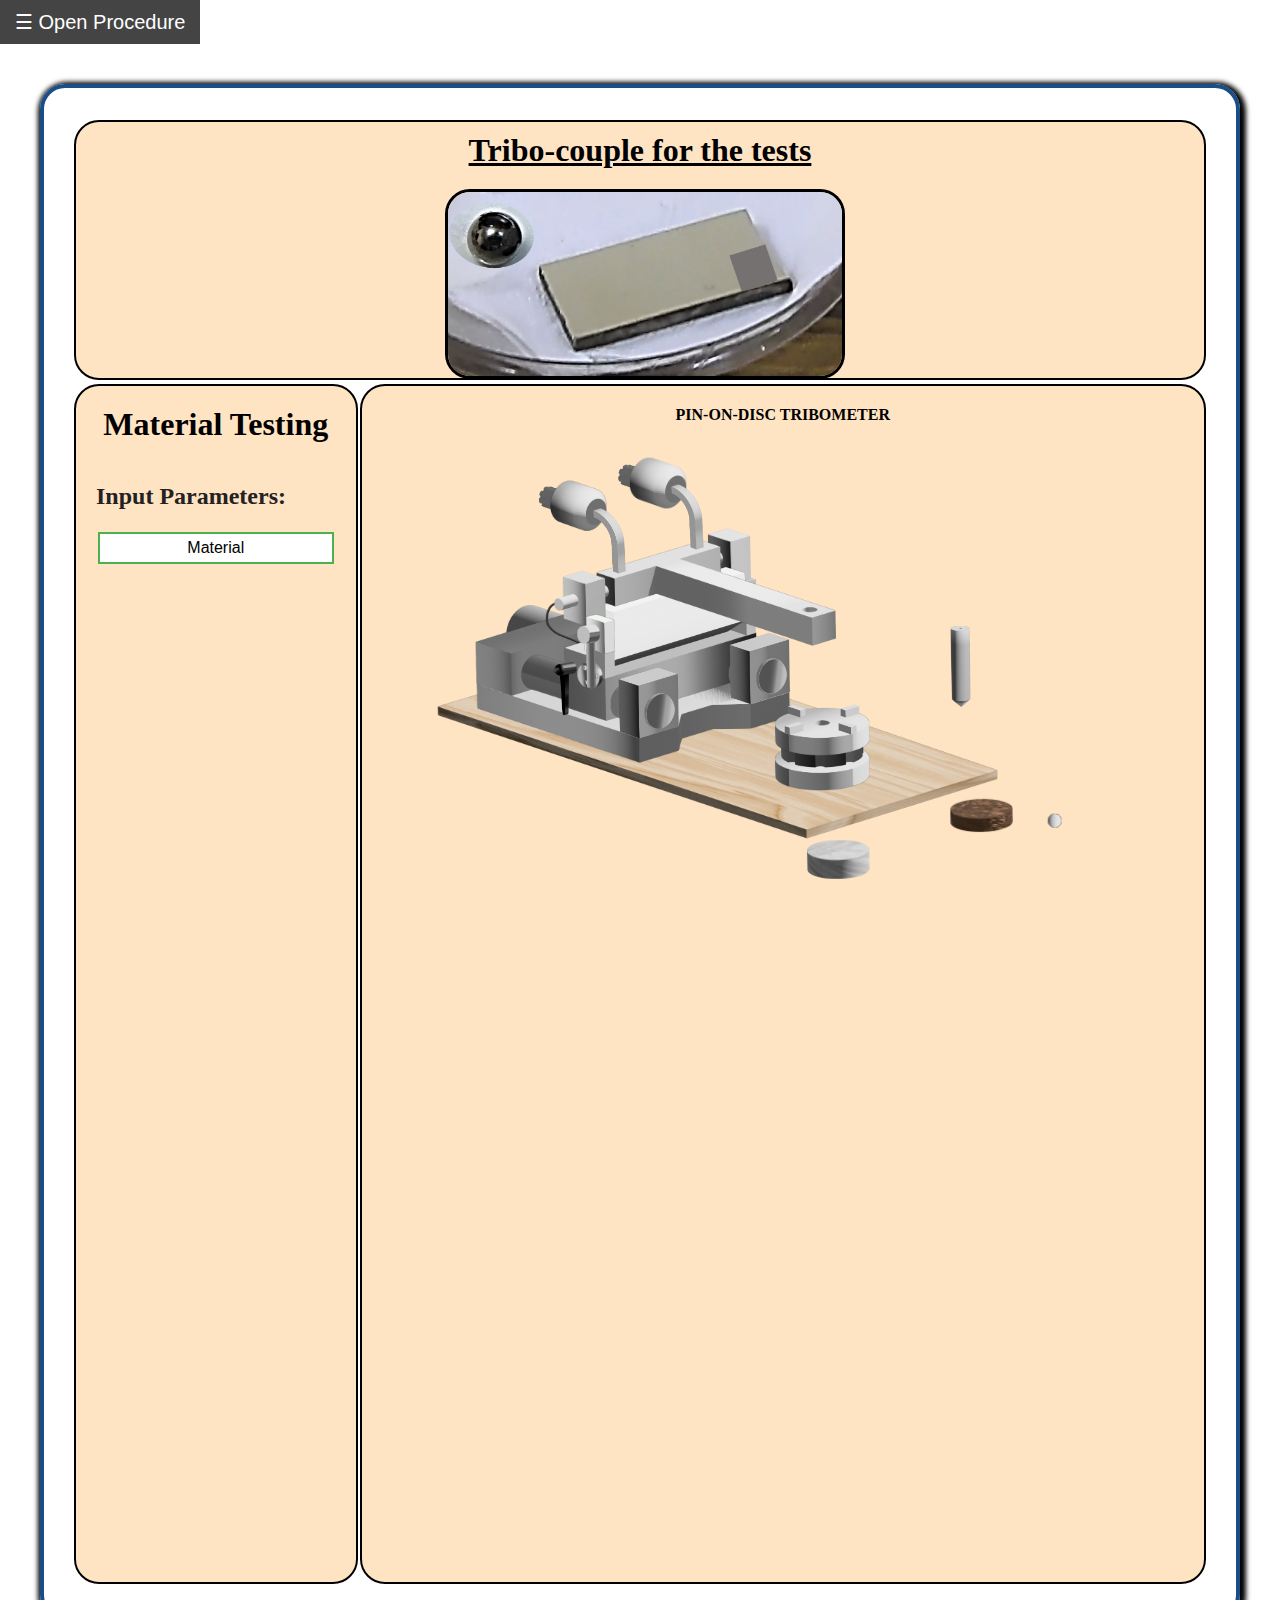
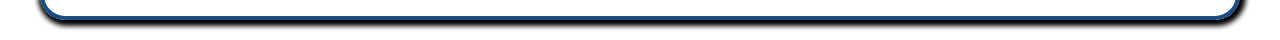
<file: experiment/simulation/index.html>
<!DOCTYPE html>
<html>
<head>
	<title>Experiment 1</title>
	<!-- Add CSS at the head of HTML file -->
    <link rel="stylesheet" href="./css/main.css">
</head>
<body>
		<!-- Your code goes here-->
		<div id="mySidepanel" class="sidepanel">
			<a href="javascript:void(0)" class="closebtn" onclick="closeNav()">×</a>
			<ul id="lists">
				<h2>Procedure to Perform the wear test.</h2>


		<li>Step 1: Select the material on which you want to perform the experiment.
          </li>
          <li>Step 2: Select the "Input ball" button To bring the ball near the pin.</li>
          <li>Step 3: Insert the ball inside the pin Using the button.
          </li>
          <li>Step 4: Now put the pin on the tribometer Using the button.
          </li>
		  <li>Step 5: Select the "Input load (10N)" button put the load on the pin.
          </li>
		  <li>Step 6: Now select the rotation speed 25rpm or 50rpm to perform the experiment.
          </li>
		  <li>Step 7: Use the result button to get the final output.
		</ul>
		<CENTER><h2>THANK YOU!</h2></CENTER>
	</div>
	<button class="openbtn" onclick="openNav()">☰ Open Procedure</button>


	<!-- <center><button class="openbtn" id="playButton" >HELP !</button></center>
	<div class="video-player">
		<video id="video" controls>
			<source src="Expt. 1 video.mp4" type="video/mp4">
			Your browser does not support the video tag.
		</video>
		<span id="closeButton" class="close-button">&times;</span>
	</div>

	<br><br> -->
    
	<div class="allbox">

		<section class="main-section3">
            <!-- <h3 style="margin-left:500px; margin-top: 20px; text-decoration: underline;">Abrasive and Adhesive wear test Material</h4> -->
				<center><strong><h1 style="margin-top:10px;  text-decoration: underline ;">Tribo-couple for the tests</h1></strong></center><br>
				<div class="left-right">  
                <div class="left">
					<!-- <center><h3 style="margin-left: 20px;">Combination:</h3></center> -->
					<center><img src="c5.1.png" alt="Combination 1" class="img1"></center>
					<!-- <center><strong><h3 style="margin-top:2px; ">Tribo-couple for the tests	</h3></strong></center> -->
				</div>
				<!-- <div class="right">
					<center><h3 >Combination 2:</h3></center>
					<center><img src="c2.jpg" alt="Combination 2" class="img2"></center>
					<center><strong><h3 style="margin-top:2px;">Tribo-couple for Abrasive wear test</h3></strong></center>
				</div> -->
			</div>
			</section>
		
        <div class="container">

            <section class="main-section">
				<center><strong><h1 style="margin-top:20px ;">Material Testing</h1></strong></center>
                <div class="control-container">

	  <h2 class="m">Input Parameters:</h2><br>
	  
	  <!-- <h3 class="m">Enter the Material (couple Material):</h3><br> -->
	  <button class="button button1 B " id="moveButton"  >Material </button>  
	  <!-- <button class="button button1 B " id="moveButton2"  onclick="toggleButtons()">Material 2</button> -->
	  <button class="button button1 hidden B" id="moveButton3">Input Ball</button>
	  <button class="button button1 hidden B" id="moveButton4" >Insert The Ball</button>
	  <!-- <button class="button button1 hidden" id="moveButton4" >Move Handle</button> -->
	  <button class="button button1 hidden B" id="moveButton5" >pin on tribometer</button>
	  <button class="button button1 hidden  B" id="moveButton6" >Input Load (10N)</button>
	  <div id="buttonContainer" class="hidden">
	  <h3 class="m " >Start Rotation:</h3>
	  <button class="button button1  B " id="moveButton7" style="cursor: pointer;" onclick="toggleButtons()">25 RPM</button>
	  <button class="button button1  B " id="moveButton9" style="cursor: pointer;" onclick="toggleButtons()">50 RPM</button>
	</div>
	  <button class="button button1 hidden  B" id="moveButton8" >Show Result</button>
	   
				</div>	  
			</section>

            <section class="main-section2 ">
				<center>
                    <h4 style="text-align:center; margin-top: 20px;">
                        PIN-ON-DISC TRIBOMETER
                    </h4>
                </center>
				<div style="height:100% ; width:100%; position: relative;" >
				
                <!-- SVG IMAGE PART -->
				<div id="elementName"></div>
                <svg id="svgContainer" version="1.1" id="Layer_1" xmlns="http://www.w3.org/2000/svg" xmlns:xlink="http://www.w3.org/1999/xlink" x="0px" y="0px"
	 viewBox="0 0 2291 1279" style="enable-background:new 0 0 2291 1279;" xml:space="preserve">
<style type="text/css">
	.st0{fill:none;stroke:#E6E6E6;stroke-miterlimit:10;}
	.st1{fill:#FFFFFF;}
</style>
<g>
	<g>
		
			<image style="overflow:visible;" width="512" height="383" xlink:href="9BBCED7F.png"  transform="matrix(0.4805 0 0 0.4805 392.5 492.4902)">
		</image>
	</g>
</g>
<g>
	<g>
		<image style="overflow:visible;" width="1527" height="525" xlink:href="9BBCED7D.png"  transform="matrix(1 0 0 1 202.5 602.5)">
		</image>
	</g>
</g>
<g>
	<g>
		
			<image style="overflow:visible;" width="854" height="342" xlink:href="9BBCED83.png"  transform="matrix(1 0 0 1 311.1266 578.7159)">
		</image>
	</g>
</g>
<g>
	<g>
		
			<image style="overflow:visible;" width="512" height="279" xlink:href="9BBCED85.png"  transform="matrix(0.9746 0 0 0.9746 309 467.542)">
		</image>
	</g>
</g>
<g>
	<g>
		<image style="overflow:visible;" width="210" height="137" xlink:href="9BBCED87.png"  transform="matrix(1 0 0 1 432 627.5)">
		</image>
	</g>
</g>
<g>
	<g>
		
			<image style="overflow:visible;" width="512" height="340" xlink:href="9BBCED84.png"  transform="matrix(0.4062 0 0 0.4062 743 530.9375)">
		</image>
	</g>
</g>
<g>
	<g>
		
			<image style="overflow:visible;" width="512" height="340" xlink:href="9BBCED8C.png"  transform="matrix(0.4062 0 0 0.4062 601 577.9375)">
		</image>
	</g>
</g>
<g>
	<g>
		<image style="overflow:visible;" width="527" height="278" xlink:href="9BBCED8D.png"  transform="matrix(1 0 0 1 548 529)">
		</image>
	</g>
</g>
<g>
	<g>
		
			<image style="overflow:visible;" width="512" height="494" xlink:href="9BBCED8F.png"  transform="matrix(0.2129 0 0 0.2129 676.4775 706.4751)">
		</image>
	</g>
</g>
<g>
	<g>
		
			<image style="overflow:visible;" width="435" height="512" xlink:href="824E536C.png"  transform="matrix(0.2207 0 0 0.2207 499.9216 485.4694)">
		</image>
	</g>
</g>
<g>
	<g>
		
			<image style="overflow:visible;" width="433" height="512" xlink:href="824E536B.png"  transform="matrix(0.3789 0 0 0.3789 697.9668 661)">
		</image>
	</g>
</g>
<g>
	<g>
		
			<image style="overflow:visible;" width="512" height="494" xlink:href="824E5364.png"  transform="matrix(0.2129 0 0 0.2129 997.1889 623.7078)">
		</image>
	</g>
</g>
<g>
	<g>
		
			<image style="overflow:visible;" width="433" height="512" xlink:href="824E5367.png"  transform="matrix(0.3789 0 0 0.3789 999.9668 568)">
		</image>
	</g>
</g>
<g>
	<g>
		
			<image style="overflow:visible;" width="512" height="214" xlink:href="824E5365.png"  transform="matrix(0.9102 0 0 0.9102 550.25 482.8633)">
		</image>
	</g>
</g>
<g>
	<g>
		
			<image style="overflow:visible;" width="422" height="512" xlink:href="824E537B.png"  transform="matrix(0.1777 0 0 0.1777 995.998 484.5)">
		</image>
	</g>
</g>
<g>
	<g>
		
			<image style="overflow:visible;" width="359" height="512" xlink:href="824E537C.png"  transform="matrix(0.2148 0 0 0.2148 996.6264 407)">
		</image>
	</g>
</g>
<g>
	<g>
		
			<image style="overflow:visible;" width="397" height="512" xlink:href="824E537F.png"  transform="matrix(0.2949 0 0 0.2949 940.6489 284.0572)">
		</image>
	</g>
</g>
<g>
	<g>
		
			<image style="overflow:visible;" width="512" height="331" xlink:href="824E537D.png"  transform="matrix(0.8652 0 0 0.8652 603.874 387.8036)">
		</image>
	</g>
</g>
<g>
	<g>
		
			<image style="overflow:visible;" width="434" height="512" xlink:href="824E537A.png"  transform="matrix(0.1777 0 0 0.1777 610.9316 601.5)">
		</image>
	</g>
</g>
<g>
	<g>
		
			<image style="overflow:visible;" width="478" height="512" xlink:href="824E539F.png"  transform="matrix(0.1445 0 0 0.1445 585.457 646)">
		</image>
	</g>
</g>
<g>
	<g>
		
			<image style="overflow:visible;" width="26" height="122" xlink:href="824E5399.png"  transform="matrix(1 0 0 1 536.8661 671.5952)">
		</image>
	</g>
</g>
<g>
	<g>
		
			<image style="overflow:visible;" width="512" height="316" xlink:href="824E539B.png"  transform="matrix(0.1172 0 0 0.1172 524 647.4844)">
		</image>
	</g>
</g>
<path class="st0" d="M704.5,798.5"/>
<path class="st0" d="M454.5,718.5"/>
<g>
	<g>
		
			<image style="overflow:visible;" width="439" height="512" xlink:href="824E5396.png"  transform="matrix(0.1895 0 0 0.1895 768.2795 732.311)">
		</image>
	</g>
</g>
<path class="st0" d="M806.5,828.5"/>
<path class="st0" d="M686.5,791.5"/>
<g>
	<g>
		
			<image style="overflow:visible;" width="439" height="512" xlink:href="824E5397.png"  transform="matrix(0.1895 0 0 0.1895 1072.7666 637.2692)">
		</image>
	</g>
</g>
<path class="st0" d="M1159.5,718.5"/>
<path class="st0" d="M779.5,836.5"/>
<g>
	<g>
		
			<image style="overflow:visible;" width="512" height="355" xlink:href="824E5389.png"  transform="matrix(0.127 0 0 0.127 916.7825 347.4353)">
		</image>
	</g>
</g>
<g>
	<g>
		<g>
			<image style="overflow:visible;" width="257" height="129" xlink:href="824E538B.png"  transform="matrix(1 0 0 1 1123 867)">
			</image>
		</g>
	</g>
	<g>
		<g>
			<g>
				
					<image style="overflow:visible;" width="512" height="272" xlink:href="824E538E.png"  transform="matrix(0.4375 0 0 0.4375 1139.5878 815.3547)">
				</image>
			</g>
		</g>
		<g>
			<g>
				<image id="targetObject" id="targetObject2" id="targetObject6" id="rotating base" data-name="rotating base" class="target" style="overflow:visible;" width="257" height="129" xlink:href="824E538F.png"  transform="matrix(1 0 0 1 1123 772)">
				</image>
			</g>
		</g>
		<g>
			<g>
				
					<image style="overflow:visible;" width="512" height="366" xlink:href="824E538A.png"  transform="matrix(9.570312e-02 0 0 9.570312e-02 1158 763.4863)">
				</image>
			</g>
		</g>
		<g>
			<g>
				
					<image style="overflow:visible;" width="512" height="352" xlink:href="824E53AE.png"  transform="matrix(9.960938e-02 0 0 9.960938e-02 1301.5 762.9688)">
				</image>
			</g>
		</g>
		<g>
			<g>
				
					<image style="overflow:visible;" width="512" height="366" xlink:href="824E5391.png"  transform="matrix(9.570312e-02 0 0 9.570312e-02 1296 809.4863)">
				</image>
			</g>
		</g>
	</g>
	<g>
		<g>
			
				<image style="overflow:visible;" width="512" height="352" xlink:href="824E5392.png"  transform="matrix(9.960938e-02 0 0 9.960938e-02 1149.5 809.9688)">
			</image>
		</g>
	</g>
</g>

<g>
	<!-- Add your SVG images here with the class "svg-image" -->
		   <!-- frame 1 -->
		   <svg class="svg-image" version="1.1"  width="2200px" height="2200px" x="150px" y="-250px" id="Layer_1" xmlns="http://www.w3.org/2000/svg" xmlns:xlink="http://www.w3.org/1999/xlink"
		   viewBox="0 0 1920 1080" style="enable-background:new 0 0 1920 1080;" xml:space="preserve">
	  <style type="text/css">
		  .st0{fill:none;stroke:#000000;stroke-miterlimit:10;}
	  </style>
	  <path class="st0" d="M960.5,1079.5"/>
	  <g>
		  <g>
			  <g>
				  
					  <image style="overflow:visible;" width="512" height="272" xlink:href="5639D0E0.png"  transform="matrix(0.4375 0 0 0.4375 847.991 508.1775)">
				  </image>
			  </g>
		  </g>
		  <g>
			  <g>
				  
					  <image style="overflow:visible;" width="512" height="257" xlink:href="5639D0E1.png"  transform="matrix(0.502 0 0 0.502 831.4033 464.8216)">
				  </image>
			  </g>
		  </g>
		  <g>
			  <g>
				  
					  <image style="overflow:visible;" width="512" height="366" xlink:href="5639D0E7.png"  transform="matrix(9.570312e-02 0 0 9.570312e-02 866.4033 456.309)">
				  </image>
			  </g>
		  </g>
		  <g>
			  <g>
				  
					  <image style="overflow:visible;" width="512" height="352" xlink:href="5639D0E2.png"  transform="matrix(9.960938e-02 0 0 9.960938e-02 1009.9033 455.7914)">
				  </image>
			  </g>
		  </g>
		  <g>
			  <g>
				  
					  <image style="overflow:visible;" width="512" height="366" xlink:href="5639D0E3.png"  transform="matrix(9.570312e-02 0 0 9.570312e-02 1004.4033 502.309)">
				  </image>
			  </g>
		  </g>
		  <g>
			  <g>
				  
					  <image style="overflow:visible;" width="512" height="352" xlink:href="5639D0EE.png"  transform="matrix(9.960938e-02 0 0 9.960938e-02 857.9033 502.7913)">
				  </image>
			  </g>
		  </g>
		  <path class="st0" d="M959.5,624"/>
		  <path class="st0" d="M960.5,594"/>
	  </g>
	  <path class="st0" d="M960.5,1079.5"/>
	  </svg>
   
	  <!-- frame 2 -->
   
	  <svg class="svg-image" version="1.1" id="Layer_1" xmlns="http://www.w3.org/2000/svg" xmlns:xlink="http://www.w3.org/1999/xlink" width="2200px" height="2200px"  x="150px" y="-250px"
		viewBox="0 0 1920 1080" style="enable-background:new 0 0 1920 1080;" xml:space="preserve">
   <style type="text/css">
	   .st0{fill:none;stroke:#E6E6E6;stroke-miterlimit:10;}
	   .st1{fill:url(#SVGID_1_);}
	   .st2{fill:none;stroke:url(#SVGID_00000059299479200034719240000012560344292807383987_);stroke-miterlimit:10;}
	   .st3{fill:url(#SVGID_00000119083019823614236530000006088585439597783979_);}
	   .st4{fill:none;stroke:url(#SVGID_00000067953067535690440900000003742061014437642403_);stroke-miterlimit:10;}
	   .st5{fill:url(#SVGID_00000071552124974394919120000017747931797093401264_);}
	   .st6{fill:none;stroke:url(#SVGID_00000064321060046866879170000011625171761420509580_);stroke-miterlimit:10;}
	   .st7{fill:url(#SVGID_00000050621319211822968460000014102394567613214867_);}
	   .st8{fill:none;stroke:url(#SVGID_00000013152680006534073800000011860843015813978007_);stroke-miterlimit:10;}
	   .st9{fill:none;stroke:#000000;stroke-miterlimit:10;}
   </style>
   <path class="st0" d="M959.5,1079.5"/>
   <g>
	   <g>
		   <linearGradient id="SVGID_1_" gradientUnits="userSpaceOnUse" x1="945.7655" y1="677.9429" x2="945.7655" y2="677.9429">
			   <stop  offset="0" style="stop-color:#FFFFFF"/>
			   <stop  offset="0.1297" style="stop-color:#FDFDFD"/>
			   <stop  offset="0.1764" style="stop-color:#F6F6F6"/>
			   <stop  offset="0.2096" style="stop-color:#EBEBEB"/>
			   <stop  offset="0.2363" style="stop-color:#DADADA"/>
			   <stop  offset="0.2374" style="stop-color:#D9D9D9"/>
			   <stop  offset="0.4259" style="stop-color:#D7D7D7"/>
			   <stop  offset="0.5122" style="stop-color:#CFCFCF"/>
			   <stop  offset="0.5775" style="stop-color:#C3C3C3"/>
			   <stop  offset="0.6322" style="stop-color:#B1B1B1"/>
			   <stop  offset="0.6341" style="stop-color:#B0B0B0"/>
			   <stop  offset="0.716" style="stop-color:#ACACAC"/>
			   <stop  offset="0.7933" style="stop-color:#A1A1A1"/>
			   <stop  offset="0.8687" style="stop-color:#8E8E8E"/>
			   <stop  offset="0.9425" style="stop-color:#737373"/>
			   <stop  offset="1" style="stop-color:#595959"/>
		   </linearGradient>
		   <path class="st1" d="M945.8,677.9"/>
		   
			   <linearGradient id="SVGID_00000098185413398502216330000003365591401269596593_" gradientUnits="userSpaceOnUse" x1="945.7655" y1="677.9429" x2="945.7655" y2="677.9429">
			   <stop  offset="0" style="stop-color:#FFFFFF"/>
			   <stop  offset="0.1297" style="stop-color:#FDFDFD"/>
			   <stop  offset="0.1764" style="stop-color:#F6F6F6"/>
			   <stop  offset="0.2096" style="stop-color:#EBEBEB"/>
			   <stop  offset="0.2363" style="stop-color:#DADADA"/>
			   <stop  offset="0.2374" style="stop-color:#D9D9D9"/>
			   <stop  offset="0.4259" style="stop-color:#D7D7D7"/>
			   <stop  offset="0.5122" style="stop-color:#CFCFCF"/>
			   <stop  offset="0.5775" style="stop-color:#C3C3C3"/>
			   <stop  offset="0.6322" style="stop-color:#B1B1B1"/>
			   <stop  offset="0.6341" style="stop-color:#B0B0B0"/>
			   <stop  offset="0.716" style="stop-color:#ACACAC"/>
			   <stop  offset="0.7933" style="stop-color:#A1A1A1"/>
			   <stop  offset="0.8687" style="stop-color:#8E8E8E"/>
			   <stop  offset="0.9425" style="stop-color:#737373"/>
			   <stop  offset="1" style="stop-color:#595959"/>
		   </linearGradient>
		   <path style="fill:none;stroke:url(#SVGID_00000098185413398502216330000003365591401269596593_);stroke-miterlimit:10;" d="
			   M945.8,677.9"/>
	   </g>
	   <g>
		   
			   <linearGradient id="SVGID_00000017501441494905068420000001116561327737759933_" gradientUnits="userSpaceOnUse" x1="974.5247" y1="678.0597" x2="974.5247" y2="678.0597">
			   <stop  offset="0" style="stop-color:#FFFFFF"/>
			   <stop  offset="0.1297" style="stop-color:#FDFDFD"/>
			   <stop  offset="0.1764" style="stop-color:#F6F6F6"/>
			   <stop  offset="0.2096" style="stop-color:#EBEBEB"/>
			   <stop  offset="0.2363" style="stop-color:#DADADA"/>
			   <stop  offset="0.2374" style="stop-color:#D9D9D9"/>
			   <stop  offset="0.4259" style="stop-color:#D7D7D7"/>
			   <stop  offset="0.5122" style="stop-color:#CFCFCF"/>
			   <stop  offset="0.5775" style="stop-color:#C3C3C3"/>
			   <stop  offset="0.6322" style="stop-color:#B1B1B1"/>
			   <stop  offset="0.6341" style="stop-color:#B0B0B0"/>
			   <stop  offset="0.716" style="stop-color:#ACACAC"/>
			   <stop  offset="0.7933" style="stop-color:#A1A1A1"/>
			   <stop  offset="0.8687" style="stop-color:#8E8E8E"/>
			   <stop  offset="0.9425" style="stop-color:#737373"/>
			   <stop  offset="1" style="stop-color:#595959"/>
		   </linearGradient>
		   <path style="fill:url(#SVGID_00000017501441494905068420000001116561327737759933_);" d="M974.5,678.1"/>
		   
			   <linearGradient id="SVGID_00000000913910451209140150000015628242567978433665_" gradientUnits="userSpaceOnUse" x1="974.5247" y1="678.0597" x2="974.5247" y2="678.0597">
			   <stop  offset="0" style="stop-color:#FFFFFF"/>
			   <stop  offset="0.1297" style="stop-color:#FDFDFD"/>
			   <stop  offset="0.1764" style="stop-color:#F6F6F6"/>
			   <stop  offset="0.2096" style="stop-color:#EBEBEB"/>
			   <stop  offset="0.2363" style="stop-color:#DADADA"/>
			   <stop  offset="0.2374" style="stop-color:#D9D9D9"/>
			   <stop  offset="0.4259" style="stop-color:#D7D7D7"/>
			   <stop  offset="0.5122" style="stop-color:#CFCFCF"/>
			   <stop  offset="0.5775" style="stop-color:#C3C3C3"/>
			   <stop  offset="0.6322" style="stop-color:#B1B1B1"/>
			   <stop  offset="0.6341" style="stop-color:#B0B0B0"/>
			   <stop  offset="0.716" style="stop-color:#ACACAC"/>
			   <stop  offset="0.7933" style="stop-color:#A1A1A1"/>
			   <stop  offset="0.8687" style="stop-color:#8E8E8E"/>
			   <stop  offset="0.9425" style="stop-color:#737373"/>
			   <stop  offset="1" style="stop-color:#595959"/>
		   </linearGradient>
		   <path style="fill:none;stroke:url(#SVGID_00000000913910451209140150000015628242567978433665_);stroke-miterlimit:10;" d="
			   M974.5,678.1"/>
	   </g>
	   <g>
		   
			   <linearGradient id="SVGID_00000077326702616527569120000011570994135458680493_" gradientUnits="userSpaceOnUse" x1="960.491" y1="402.7049" x2="960.491" y2="402.7049">
			   <stop  offset="5.307262e-02" style="stop-color:#A1A1A1"/>
			   <stop  offset="0.2555" style="stop-color:#E6E6E6"/>
			   <stop  offset="0.3268" style="stop-color:#FFFFFF"/>
			   <stop  offset="0.4458" style="stop-color:#FFFFFF"/>
			   <stop  offset="0.4637" style="stop-color:#FFFFFF"/>
			   <stop  offset="0.4889" style="stop-color:#F6F6F6"/>
			   <stop  offset="0.5297" style="stop-color:#DEDEDE"/>
			   <stop  offset="0.5808" style="stop-color:#B7B7B7"/>
			   <stop  offset="0.5894" style="stop-color:#B0B0B0"/>
			   <stop  offset="0.6583" style="stop-color:#939393"/>
			   <stop  offset="0.737" style="stop-color:#7A7A7A"/>
			   <stop  offset="0.8186" style="stop-color:#676767"/>
			   <stop  offset="0.9041" style="stop-color:#5D5D5D"/>
			   <stop  offset="1" style="stop-color:#595959"/>
		   </linearGradient>
		   <path style="fill:url(#SVGID_00000077326702616527569120000011570994135458680493_);" d="M960.5,402.7"/>
		   
			   <linearGradient id="SVGID_00000104695340978009853830000011551334971394398368_" gradientUnits="userSpaceOnUse" x1="960.491" y1="402.7049" x2="960.491" y2="402.7049">
			   <stop  offset="0.3408" style="stop-color:#D6D6D6"/>
			   <stop  offset="0.4445" style="stop-color:#D8D8D8"/>
			   <stop  offset="0.4818" style="stop-color:#DFDFDF"/>
			   <stop  offset="0.5083" style="stop-color:#EAEAEA"/>
			   <stop  offset="0.5297" style="stop-color:#FBFBFB"/>
			   <stop  offset="0.5335" style="stop-color:#FFFFFF"/>
			   <stop  offset="0.6262" style="stop-color:#FDFDFD"/>
			   <stop  offset="0.6611" style="stop-color:#F6F6F6"/>
			   <stop  offset="0.6861" style="stop-color:#EAEAEA"/>
			   <stop  offset="0.7063" style="stop-color:#D9D9D9"/>
			   <stop  offset="0.7067" style="stop-color:#D9D9D9"/>
			   <stop  offset="0.7643" style="stop-color:#D6D6D6"/>
			   <stop  offset="0.8031" style="stop-color:#CDCDCD"/>
			   <stop  offset="0.8363" style="stop-color:#BEBEBE"/>
			   <stop  offset="0.8575" style="stop-color:#B0B0B0"/>
			   <stop  offset="0.9247" style="stop-color:#AEAEAE"/>
			   <stop  offset="0.9489" style="stop-color:#A7A7A7"/>
			   <stop  offset="0.9662" style="stop-color:#9C9C9C"/>
			   <stop  offset="0.9801" style="stop-color:#8B8B8B"/>
			   <stop  offset="0.9919" style="stop-color:#757575"/>
			   <stop  offset="1" style="stop-color:#616161"/>
		   </linearGradient>
		   <path style="fill:none;stroke:url(#SVGID_00000104695340978009853830000011551334971394398368_);stroke-miterlimit:10;" d="
			   M960.5,402.7"/>
	   </g>
	   <g>
		   
			   <linearGradient id="SVGID_00000034791283179662742350000011439645353767540150_" gradientUnits="userSpaceOnUse" x1="960.491" y1="402.7049" x2="960.491" y2="402.7049">
			   <stop  offset="5.307262e-02" style="stop-color:#A1A1A1"/>
			   <stop  offset="0.2555" style="stop-color:#E6E6E6"/>
			   <stop  offset="0.3268" style="stop-color:#FFFFFF"/>
			   <stop  offset="0.4458" style="stop-color:#FFFFFF"/>
			   <stop  offset="0.4637" style="stop-color:#FFFFFF"/>
			   <stop  offset="0.4889" style="stop-color:#F6F6F6"/>
			   <stop  offset="0.5297" style="stop-color:#DEDEDE"/>
			   <stop  offset="0.5808" style="stop-color:#B7B7B7"/>
			   <stop  offset="0.5894" style="stop-color:#B0B0B0"/>
			   <stop  offset="0.6583" style="stop-color:#939393"/>
			   <stop  offset="0.737" style="stop-color:#7A7A7A"/>
			   <stop  offset="0.8186" style="stop-color:#676767"/>
			   <stop  offset="0.9041" style="stop-color:#5D5D5D"/>
			   <stop  offset="1" style="stop-color:#595959"/>
		   </linearGradient>
		   <path style="fill:url(#SVGID_00000034791283179662742350000011439645353767540150_);" d="M960.5,402.7"/>
		   
			   <linearGradient id="SVGID_00000155864221762215390130000006576926198537613751_" gradientUnits="userSpaceOnUse" x1="960.491" y1="402.7049" x2="960.491" y2="402.7049">
			   <stop  offset="0.3408" style="stop-color:#D6D6D6"/>
			   <stop  offset="0.4445" style="stop-color:#D8D8D8"/>
			   <stop  offset="0.4818" style="stop-color:#DFDFDF"/>
			   <stop  offset="0.5083" style="stop-color:#EAEAEA"/>
			   <stop  offset="0.5297" style="stop-color:#FBFBFB"/>
			   <stop  offset="0.5335" style="stop-color:#FFFFFF"/>
			   <stop  offset="0.6262" style="stop-color:#FDFDFD"/>
			   <stop  offset="0.6611" style="stop-color:#F6F6F6"/>
			   <stop  offset="0.6861" style="stop-color:#EAEAEA"/>
			   <stop  offset="0.7063" style="stop-color:#D9D9D9"/>
			   <stop  offset="0.7067" style="stop-color:#D9D9D9"/>
			   <stop  offset="0.7643" style="stop-color:#D6D6D6"/>
			   <stop  offset="0.8031" style="stop-color:#CDCDCD"/>
			   <stop  offset="0.8363" style="stop-color:#BEBEBE"/>
			   <stop  offset="0.8575" style="stop-color:#B0B0B0"/>
			   <stop  offset="0.9247" style="stop-color:#AEAEAE"/>
			   <stop  offset="0.9489" style="stop-color:#A7A7A7"/>
			   <stop  offset="0.9662" style="stop-color:#9C9C9C"/>
			   <stop  offset="0.9801" style="stop-color:#8B8B8B"/>
			   <stop  offset="0.9919" style="stop-color:#757575"/>
			   <stop  offset="1" style="stop-color:#616161"/>
		   </linearGradient>
		   <path style="fill:none;stroke:url(#SVGID_00000155864221762215390130000006576926198537613751_);stroke-miterlimit:10;" d="
			   M960.5,402.7"/>
	   </g>
	   <g>
		   <g>
			   
				   <image style="overflow:visible;" width="512" height="281" xlink:href="1048252B.png"  transform="matrix(0.4355 0 0 0.4355 848.5877 506.6008)">
			   </image>
		   </g>
	   </g>
	   <g>
		   <g>
			   
				   <image style="overflow:visible;" width="512" height="265" xlink:href="10482529.png"  transform="matrix(0.502 0 0 0.502 831.5 462.9316)">
			   </image>
		   </g>
	   </g>
	   <g>
		   <g>
			   
				   <image style="overflow:visible;" width="512" height="359" xlink:href="1048252F.png"  transform="matrix(9.765625e-02 0 0 9.765625e-02 862 453.9111)">
			   </image>
		   </g>
	   </g>
	   <g>
		   <g>
			   
				   <image style="overflow:visible;" width="512" height="369" xlink:href="10482528.png"  transform="matrix(9.765625e-02 0 0 9.765625e-02 1002.5 452.9228)">
			   </image>
		   </g>
	   </g>
	   <g>
		   <g>
			   
				   <image style="overflow:visible;" width="512" height="359" xlink:href="10482526.png"  transform="matrix(9.765625e-02 0 0 9.765625e-02 1008 503.9111)">
			   </image>
		   </g>
	   </g>
	   <g>
		   <g>
			   
				   <image style="overflow:visible;" width="512" height="369" xlink:href="10482527.png"  transform="matrix(9.765625e-02 0 0 9.765625e-02 861.5 501.9228)">
			   </image>
		   </g>
	   </g>
	   <path class="st0" d="M960.1,624.4"/>
	   <path class="st9" d="M958.4,596.5"/>
   </g>
   <path class="st9" d="M957.8,1079.5"/>
   </svg>
   
   <!-- frame 3 -->
   
   <svg class="svg-image" version="1.1" id="Layer_1" xmlns="http://www.w3.org/2000/svg" xmlns:xlink="http://www.w3.org/1999/xlink" width="2200px" height="2200px"  x="150px" y="-250px"
		viewBox="0 0 1920 1080" style="enable-background:new 0 0 1920 1080;" xml:space="preserve">
   <style type="text/css">
	   .st0{fill:url(#SVGID_1_);}
	   .st1{fill:none;stroke:url(#SVGID_00000127727783523922618480000003822193937243792307_);stroke-miterlimit:10;}
	   .st2{fill:url(#SVGID_00000067230680332202011320000014467666405222104460_);}
	   .st3{fill:none;stroke:url(#SVGID_00000121271185899756030060000011119588021605359802_);stroke-miterlimit:10;}
	   .st4{fill:url(#SVGID_00000145034238830116101900000005960345150172682681_);}
	   .st5{fill:none;stroke:url(#SVGID_00000181045233932612072520000011829610191258954120_);stroke-miterlimit:10;}
	   .st6{fill:url(#SVGID_00000065041803043385802070000004588620481875732115_);}
	   .st7{fill:none;stroke:url(#SVGID_00000150783569264387557480000006170776878805046408_);stroke-miterlimit:10;}
	   .st8{fill:none;stroke:#E6E6E6;stroke-miterlimit:10;}
	   .st9{fill:none;stroke:#000000;stroke-miterlimit:10;}
   </style>
   <g>
	   <g>
		   <linearGradient id="SVGID_1_" gradientUnits="userSpaceOnUse" x1="945.7655" y1="679.4429" x2="945.7655" y2="679.4429">
			   <stop  offset="0" style="stop-color:#FFFFFF"/>
			   <stop  offset="0.1297" style="stop-color:#FDFDFD"/>
			   <stop  offset="0.1764" style="stop-color:#F6F6F6"/>
			   <stop  offset="0.2096" style="stop-color:#EBEBEB"/>
			   <stop  offset="0.2363" style="stop-color:#DADADA"/>
			   <stop  offset="0.2374" style="stop-color:#D9D9D9"/>
			   <stop  offset="0.4259" style="stop-color:#D7D7D7"/>
			   <stop  offset="0.5122" style="stop-color:#CFCFCF"/>
			   <stop  offset="0.5775" style="stop-color:#C3C3C3"/>
			   <stop  offset="0.6322" style="stop-color:#B1B1B1"/>
			   <stop  offset="0.6341" style="stop-color:#B0B0B0"/>
			   <stop  offset="0.716" style="stop-color:#ACACAC"/>
			   <stop  offset="0.7933" style="stop-color:#A1A1A1"/>
			   <stop  offset="0.8687" style="stop-color:#8E8E8E"/>
			   <stop  offset="0.9425" style="stop-color:#737373"/>
			   <stop  offset="1" style="stop-color:#595959"/>
		   </linearGradient>
		   <path class="st0" d="M945.8,679.4"/>
		   
			   <linearGradient id="SVGID_00000144296859495829472040000005831513234793856138_" gradientUnits="userSpaceOnUse" x1="945.7655" y1="679.4429" x2="945.7655" y2="679.4429">
			   <stop  offset="0" style="stop-color:#FFFFFF"/>
			   <stop  offset="0.1297" style="stop-color:#FDFDFD"/>
			   <stop  offset="0.1764" style="stop-color:#F6F6F6"/>
			   <stop  offset="0.2096" style="stop-color:#EBEBEB"/>
			   <stop  offset="0.2363" style="stop-color:#DADADA"/>
			   <stop  offset="0.2374" style="stop-color:#D9D9D9"/>
			   <stop  offset="0.4259" style="stop-color:#D7D7D7"/>
			   <stop  offset="0.5122" style="stop-color:#CFCFCF"/>
			   <stop  offset="0.5775" style="stop-color:#C3C3C3"/>
			   <stop  offset="0.6322" style="stop-color:#B1B1B1"/>
			   <stop  offset="0.6341" style="stop-color:#B0B0B0"/>
			   <stop  offset="0.716" style="stop-color:#ACACAC"/>
			   <stop  offset="0.7933" style="stop-color:#A1A1A1"/>
			   <stop  offset="0.8687" style="stop-color:#8E8E8E"/>
			   <stop  offset="0.9425" style="stop-color:#737373"/>
			   <stop  offset="1" style="stop-color:#595959"/>
		   </linearGradient>
		   <path style="fill:none;stroke:url(#SVGID_00000144296859495829472040000005831513234793856138_);stroke-miterlimit:10;" d="
			   M945.8,679.4"/>
	   </g>
	   <g>
		   
			   <linearGradient id="SVGID_00000078013449377983097830000006982872545345634740_" gradientUnits="userSpaceOnUse" x1="974.5247" y1="679.5597" x2="974.5247" y2="679.5597">
			   <stop  offset="0" style="stop-color:#FFFFFF"/>
			   <stop  offset="0.1297" style="stop-color:#FDFDFD"/>
			   <stop  offset="0.1764" style="stop-color:#F6F6F6"/>
			   <stop  offset="0.2096" style="stop-color:#EBEBEB"/>
			   <stop  offset="0.2363" style="stop-color:#DADADA"/>
			   <stop  offset="0.2374" style="stop-color:#D9D9D9"/>
			   <stop  offset="0.4259" style="stop-color:#D7D7D7"/>
			   <stop  offset="0.5122" style="stop-color:#CFCFCF"/>
			   <stop  offset="0.5775" style="stop-color:#C3C3C3"/>
			   <stop  offset="0.6322" style="stop-color:#B1B1B1"/>
			   <stop  offset="0.6341" style="stop-color:#B0B0B0"/>
			   <stop  offset="0.716" style="stop-color:#ACACAC"/>
			   <stop  offset="0.7933" style="stop-color:#A1A1A1"/>
			   <stop  offset="0.8687" style="stop-color:#8E8E8E"/>
			   <stop  offset="0.9425" style="stop-color:#737373"/>
			   <stop  offset="1" style="stop-color:#595959"/>
		   </linearGradient>
		   <path style="fill:url(#SVGID_00000078013449377983097830000006982872545345634740_);" d="M974.5,679.6"/>
		   
			   <linearGradient id="SVGID_00000093173338041852932170000006153532077712405138_" gradientUnits="userSpaceOnUse" x1="974.5247" y1="679.5597" x2="974.5247" y2="679.5597">
			   <stop  offset="0" style="stop-color:#FFFFFF"/>
			   <stop  offset="0.1297" style="stop-color:#FDFDFD"/>
			   <stop  offset="0.1764" style="stop-color:#F6F6F6"/>
			   <stop  offset="0.2096" style="stop-color:#EBEBEB"/>
			   <stop  offset="0.2363" style="stop-color:#DADADA"/>
			   <stop  offset="0.2374" style="stop-color:#D9D9D9"/>
			   <stop  offset="0.4259" style="stop-color:#D7D7D7"/>
			   <stop  offset="0.5122" style="stop-color:#CFCFCF"/>
			   <stop  offset="0.5775" style="stop-color:#C3C3C3"/>
			   <stop  offset="0.6322" style="stop-color:#B1B1B1"/>
			   <stop  offset="0.6341" style="stop-color:#B0B0B0"/>
			   <stop  offset="0.716" style="stop-color:#ACACAC"/>
			   <stop  offset="0.7933" style="stop-color:#A1A1A1"/>
			   <stop  offset="0.8687" style="stop-color:#8E8E8E"/>
			   <stop  offset="0.9425" style="stop-color:#737373"/>
			   <stop  offset="1" style="stop-color:#595959"/>
		   </linearGradient>
		   <path style="fill:none;stroke:url(#SVGID_00000093173338041852932170000006153532077712405138_);stroke-miterlimit:10;" d="
			   M974.5,679.6"/>
	   </g>
	   <g>
		   
			   <linearGradient id="SVGID_00000153685637141566350640000017280211916357011107_" gradientUnits="userSpaceOnUse" x1="960.491" y1="404.2049" x2="960.491" y2="404.2049">
			   <stop  offset="5.307262e-02" style="stop-color:#A1A1A1"/>
			   <stop  offset="0.2555" style="stop-color:#E6E6E6"/>
			   <stop  offset="0.3268" style="stop-color:#FFFFFF"/>
			   <stop  offset="0.4458" style="stop-color:#FFFFFF"/>
			   <stop  offset="0.4637" style="stop-color:#FFFFFF"/>
			   <stop  offset="0.4889" style="stop-color:#F6F6F6"/>
			   <stop  offset="0.5297" style="stop-color:#DEDEDE"/>
			   <stop  offset="0.5808" style="stop-color:#B7B7B7"/>
			   <stop  offset="0.5894" style="stop-color:#B0B0B0"/>
			   <stop  offset="0.6583" style="stop-color:#939393"/>
			   <stop  offset="0.737" style="stop-color:#7A7A7A"/>
			   <stop  offset="0.8186" style="stop-color:#676767"/>
			   <stop  offset="0.9041" style="stop-color:#5D5D5D"/>
			   <stop  offset="1" style="stop-color:#595959"/>
		   </linearGradient>
		   <path style="fill:url(#SVGID_00000153685637141566350640000017280211916357011107_);" d="M960.5,404.2"/>
		   
			   <linearGradient id="SVGID_00000113355263824961501930000001092695014956122024_" gradientUnits="userSpaceOnUse" x1="960.491" y1="404.2049" x2="960.491" y2="404.2049">
			   <stop  offset="0.3408" style="stop-color:#D6D6D6"/>
			   <stop  offset="0.4445" style="stop-color:#D8D8D8"/>
			   <stop  offset="0.4818" style="stop-color:#DFDFDF"/>
			   <stop  offset="0.5083" style="stop-color:#EAEAEA"/>
			   <stop  offset="0.5297" style="stop-color:#FBFBFB"/>
			   <stop  offset="0.5335" style="stop-color:#FFFFFF"/>
			   <stop  offset="0.6262" style="stop-color:#FDFDFD"/>
			   <stop  offset="0.6611" style="stop-color:#F6F6F6"/>
			   <stop  offset="0.6861" style="stop-color:#EAEAEA"/>
			   <stop  offset="0.7063" style="stop-color:#D9D9D9"/>
			   <stop  offset="0.7067" style="stop-color:#D9D9D9"/>
			   <stop  offset="0.7643" style="stop-color:#D6D6D6"/>
			   <stop  offset="0.8031" style="stop-color:#CDCDCD"/>
			   <stop  offset="0.8363" style="stop-color:#BEBEBE"/>
			   <stop  offset="0.8575" style="stop-color:#B0B0B0"/>
			   <stop  offset="0.9247" style="stop-color:#AEAEAE"/>
			   <stop  offset="0.9489" style="stop-color:#A7A7A7"/>
			   <stop  offset="0.9662" style="stop-color:#9C9C9C"/>
			   <stop  offset="0.9801" style="stop-color:#8B8B8B"/>
			   <stop  offset="0.9919" style="stop-color:#757575"/>
			   <stop  offset="1" style="stop-color:#616161"/>
		   </linearGradient>
		   <path style="fill:none;stroke:url(#SVGID_00000113355263824961501930000001092695014956122024_);stroke-miterlimit:10;" d="
			   M960.5,404.2"/>
	   </g>
	   <g>
		   
			   <linearGradient id="SVGID_00000052082704450031492460000015790899987897153409_" gradientUnits="userSpaceOnUse" x1="960.491" y1="404.2049" x2="960.491" y2="404.2049">
			   <stop  offset="5.307262e-02" style="stop-color:#A1A1A1"/>
			   <stop  offset="0.2555" style="stop-color:#E6E6E6"/>
			   <stop  offset="0.3268" style="stop-color:#FFFFFF"/>
			   <stop  offset="0.4458" style="stop-color:#FFFFFF"/>
			   <stop  offset="0.4637" style="stop-color:#FFFFFF"/>
			   <stop  offset="0.4889" style="stop-color:#F6F6F6"/>
			   <stop  offset="0.5297" style="stop-color:#DEDEDE"/>
			   <stop  offset="0.5808" style="stop-color:#B7B7B7"/>
			   <stop  offset="0.5894" style="stop-color:#B0B0B0"/>
			   <stop  offset="0.6583" style="stop-color:#939393"/>
			   <stop  offset="0.737" style="stop-color:#7A7A7A"/>
			   <stop  offset="0.8186" style="stop-color:#676767"/>
			   <stop  offset="0.9041" style="stop-color:#5D5D5D"/>
			   <stop  offset="1" style="stop-color:#595959"/>
		   </linearGradient>
		   <path style="fill:url(#SVGID_00000052082704450031492460000015790899987897153409_);" d="M960.5,404.2"/>
		   
			   <linearGradient id="SVGID_00000113343574770350557470000018433109828538922926_" gradientUnits="userSpaceOnUse" x1="960.491" y1="404.2049" x2="960.491" y2="404.2049">
			   <stop  offset="0.3408" style="stop-color:#D6D6D6"/>
			   <stop  offset="0.4445" style="stop-color:#D8D8D8"/>
			   <stop  offset="0.4818" style="stop-color:#DFDFDF"/>
			   <stop  offset="0.5083" style="stop-color:#EAEAEA"/>
			   <stop  offset="0.5297" style="stop-color:#FBFBFB"/>
			   <stop  offset="0.5335" style="stop-color:#FFFFFF"/>
			   <stop  offset="0.6262" style="stop-color:#FDFDFD"/>
			   <stop  offset="0.6611" style="stop-color:#F6F6F6"/>
			   <stop  offset="0.6861" style="stop-color:#EAEAEA"/>
			   <stop  offset="0.7063" style="stop-color:#D9D9D9"/>
			   <stop  offset="0.7067" style="stop-color:#D9D9D9"/>
			   <stop  offset="0.7643" style="stop-color:#D6D6D6"/>
			   <stop  offset="0.8031" style="stop-color:#CDCDCD"/>
			   <stop  offset="0.8363" style="stop-color:#BEBEBE"/>
			   <stop  offset="0.8575" style="stop-color:#B0B0B0"/>
			   <stop  offset="0.9247" style="stop-color:#AEAEAE"/>
			   <stop  offset="0.9489" style="stop-color:#A7A7A7"/>
			   <stop  offset="0.9662" style="stop-color:#9C9C9C"/>
			   <stop  offset="0.9801" style="stop-color:#8B8B8B"/>
			   <stop  offset="0.9919" style="stop-color:#757575"/>
			   <stop  offset="1" style="stop-color:#616161"/>
		   </linearGradient>
		   <path style="fill:none;stroke:url(#SVGID_00000113343574770350557470000018433109828538922926_);stroke-miterlimit:10;" d="
			   M960.5,404.2"/>
	   </g>
	   <g>
		   <g>
			   
				   <image style="overflow:visible;" width="512" height="281" xlink:href="CA567972.png"  transform="matrix(0.4355 0 0 0.4355 848.5877 505.1008)">
			   </image>
		   </g>
	   </g>
	   <g>
		   <g>
			   
				   <image style="overflow:visible;" width="512" height="264" xlink:href="CA567976.png"  transform="matrix(0.5 0 0 0.5 832 461.9404)">
			   </image>
		   </g>
	   </g>
	   <g>
		   <g>
			   
				   <image style="overflow:visible;" width="512" height="342" xlink:href="CA567971.png"  transform="matrix(9.960938e-02 0 0 9.960938e-02 856.5 455.9072)">
			   </image>
		   </g>
	   </g>
	   <g>
		   <g>
			   
				   <image style="overflow:visible;" width="512" height="384" xlink:href="CA567973.png"  transform="matrix(9.375000e-02 0 0 9.375000e-02 1001.5 450.4404)">
			   </image>
		   </g>
	   </g>
	   <g>
		   <g>
			   
				   <image style="overflow:visible;" width="512" height="342" xlink:href="CA567970.png"  transform="matrix(9.960938e-02 0 0 9.960938e-02 1009.5 500.9072)">
			   </image>
		   </g>
	   </g>
	   <g>
		   <g>
			   
				   <image style="overflow:visible;" width="512" height="384" xlink:href="CA56797E.png"  transform="matrix(9.375000e-02 0 0 9.375000e-02 867.5 503.4404)">
			   </image>
		   </g>
	   </g>
	   <path class="st8" d="M960.1,622.9"/>
	   <path class="st9" d="M959,594"/>
   </g>
   <path class="st9" d="M958.9,1079.2"/>
   </svg>
   
   <!-- frame 4 -->
   
   <svg class="svg-image" version="1.1" id="Layer_1" xmlns="http://www.w3.org/2000/svg" xmlns:xlink="http://www.w3.org/1999/xlink" width="2200px" height="2200px" x="150px" y="-250px"
		viewBox="0 0 1920 1080" style="enable-background:new 0 0 1920 1080;" xml:space="preserve">
   <style type="text/css">
	   .st0{fill:url(#SVGID_1_);}
	   .st1{fill:none;stroke:url(#SVGID_00000047029637262630381580000013979558367263291829_);stroke-miterlimit:10;}
	   .st2{fill:url(#SVGID_00000183943539595553949040000003619756465388797096_);}
	   .st3{fill:none;stroke:url(#SVGID_00000026880240335526962090000005711031277411749248_);stroke-miterlimit:10;}
	   .st4{fill:url(#SVGID_00000174599089167260725400000017561707226972682403_);}
	   .st5{fill:none;stroke:url(#SVGID_00000021107787759393696170000017544194721178236845_);stroke-miterlimit:10;}
	   .st6{fill:url(#SVGID_00000130617283985752612780000013962975130764805509_);}
	   .st7{fill:none;stroke:url(#SVGID_00000079457266952502173650000003638566547416722072_);stroke-miterlimit:10;}
	   .st8{fill:none;stroke:#E6E6E6;stroke-miterlimit:10;}
   </style>
   <g>
	   <g>
		   <linearGradient id="SVGID_1_" gradientUnits="userSpaceOnUse" x1="945.7655" y1="678.9429" x2="945.7655" y2="678.9429">
			   <stop  offset="0" style="stop-color:#FFFFFF"/>
			   <stop  offset="0.1297" style="stop-color:#FDFDFD"/>
			   <stop  offset="0.1764" style="stop-color:#F6F6F6"/>
			   <stop  offset="0.2096" style="stop-color:#EBEBEB"/>
			   <stop  offset="0.2363" style="stop-color:#DADADA"/>
			   <stop  offset="0.2374" style="stop-color:#D9D9D9"/>
			   <stop  offset="0.4259" style="stop-color:#D7D7D7"/>
			   <stop  offset="0.5122" style="stop-color:#CFCFCF"/>
			   <stop  offset="0.5775" style="stop-color:#C3C3C3"/>
			   <stop  offset="0.6322" style="stop-color:#B1B1B1"/>
			   <stop  offset="0.6341" style="stop-color:#B0B0B0"/>
			   <stop  offset="0.716" style="stop-color:#ACACAC"/>
			   <stop  offset="0.7933" style="stop-color:#A1A1A1"/>
			   <stop  offset="0.8687" style="stop-color:#8E8E8E"/>
			   <stop  offset="0.9425" style="stop-color:#737373"/>
			   <stop  offset="1" style="stop-color:#595959"/>
		   </linearGradient>
		   <path class="st0" d="M945.8,678.9"/>
		   
			   <linearGradient id="SVGID_00000054962114309624820670000006140599352562276287_" gradientUnits="userSpaceOnUse" x1="945.7655" y1="678.9429" x2="945.7655" y2="678.9429">
			   <stop  offset="0" style="stop-color:#FFFFFF"/>
			   <stop  offset="0.1297" style="stop-color:#FDFDFD"/>
			   <stop  offset="0.1764" style="stop-color:#F6F6F6"/>
			   <stop  offset="0.2096" style="stop-color:#EBEBEB"/>
			   <stop  offset="0.2363" style="stop-color:#DADADA"/>
			   <stop  offset="0.2374" style="stop-color:#D9D9D9"/>
			   <stop  offset="0.4259" style="stop-color:#D7D7D7"/>
			   <stop  offset="0.5122" style="stop-color:#CFCFCF"/>
			   <stop  offset="0.5775" style="stop-color:#C3C3C3"/>
			   <stop  offset="0.6322" style="stop-color:#B1B1B1"/>
			   <stop  offset="0.6341" style="stop-color:#B0B0B0"/>
			   <stop  offset="0.716" style="stop-color:#ACACAC"/>
			   <stop  offset="0.7933" style="stop-color:#A1A1A1"/>
			   <stop  offset="0.8687" style="stop-color:#8E8E8E"/>
			   <stop  offset="0.9425" style="stop-color:#737373"/>
			   <stop  offset="1" style="stop-color:#595959"/>
		   </linearGradient>
		   <path style="fill:none;stroke:url(#SVGID_00000054962114309624820670000006140599352562276287_);stroke-miterlimit:10;" d="
			   M945.8,678.9"/>
	   </g>
	   <g>
		   
			   <linearGradient id="SVGID_00000128481910579562925650000013559504922607727238_" gradientUnits="userSpaceOnUse" x1="974.5247" y1="679.0597" x2="974.5247" y2="679.0597">
			   <stop  offset="0" style="stop-color:#FFFFFF"/>
			   <stop  offset="0.1297" style="stop-color:#FDFDFD"/>
			   <stop  offset="0.1764" style="stop-color:#F6F6F6"/>
			   <stop  offset="0.2096" style="stop-color:#EBEBEB"/>
			   <stop  offset="0.2363" style="stop-color:#DADADA"/>
			   <stop  offset="0.2374" style="stop-color:#D9D9D9"/>
			   <stop  offset="0.4259" style="stop-color:#D7D7D7"/>
			   <stop  offset="0.5122" style="stop-color:#CFCFCF"/>
			   <stop  offset="0.5775" style="stop-color:#C3C3C3"/>
			   <stop  offset="0.6322" style="stop-color:#B1B1B1"/>
			   <stop  offset="0.6341" style="stop-color:#B0B0B0"/>
			   <stop  offset="0.716" style="stop-color:#ACACAC"/>
			   <stop  offset="0.7933" style="stop-color:#A1A1A1"/>
			   <stop  offset="0.8687" style="stop-color:#8E8E8E"/>
			   <stop  offset="0.9425" style="stop-color:#737373"/>
			   <stop  offset="1" style="stop-color:#595959"/>
		   </linearGradient>
		   <path style="fill:url(#SVGID_00000128481910579562925650000013559504922607727238_);" d="M974.5,679.1"/>
		   
			   <linearGradient id="SVGID_00000059285967640376210750000002407603069163014802_" gradientUnits="userSpaceOnUse" x1="974.5247" y1="679.0597" x2="974.5247" y2="679.0597">
			   <stop  offset="0" style="stop-color:#FFFFFF"/>
			   <stop  offset="0.1297" style="stop-color:#FDFDFD"/>
			   <stop  offset="0.1764" style="stop-color:#F6F6F6"/>
			   <stop  offset="0.2096" style="stop-color:#EBEBEB"/>
			   <stop  offset="0.2363" style="stop-color:#DADADA"/>
			   <stop  offset="0.2374" style="stop-color:#D9D9D9"/>
			   <stop  offset="0.4259" style="stop-color:#D7D7D7"/>
			   <stop  offset="0.5122" style="stop-color:#CFCFCF"/>
			   <stop  offset="0.5775" style="stop-color:#C3C3C3"/>
			   <stop  offset="0.6322" style="stop-color:#B1B1B1"/>
			   <stop  offset="0.6341" style="stop-color:#B0B0B0"/>
			   <stop  offset="0.716" style="stop-color:#ACACAC"/>
			   <stop  offset="0.7933" style="stop-color:#A1A1A1"/>
			   <stop  offset="0.8687" style="stop-color:#8E8E8E"/>
			   <stop  offset="0.9425" style="stop-color:#737373"/>
			   <stop  offset="1" style="stop-color:#595959"/>
		   </linearGradient>
		   <path style="fill:none;stroke:url(#SVGID_00000059285967640376210750000002407603069163014802_);stroke-miterlimit:10;" d="
			   M974.5,679.1"/>
	   </g>
	   <g>
		   
			   <linearGradient id="SVGID_00000018235696325182739320000002539683299849611687_" gradientUnits="userSpaceOnUse" x1="960.491" y1="404.7049" x2="960.491" y2="404.7049">
			   <stop  offset="5.307262e-02" style="stop-color:#A1A1A1"/>
			   <stop  offset="0.2555" style="stop-color:#E6E6E6"/>
			   <stop  offset="0.3268" style="stop-color:#FFFFFF"/>
			   <stop  offset="0.4458" style="stop-color:#FFFFFF"/>
			   <stop  offset="0.4637" style="stop-color:#FFFFFF"/>
			   <stop  offset="0.4889" style="stop-color:#F6F6F6"/>
			   <stop  offset="0.5297" style="stop-color:#DEDEDE"/>
			   <stop  offset="0.5808" style="stop-color:#B7B7B7"/>
			   <stop  offset="0.5894" style="stop-color:#B0B0B0"/>
			   <stop  offset="0.6583" style="stop-color:#939393"/>
			   <stop  offset="0.737" style="stop-color:#7A7A7A"/>
			   <stop  offset="0.8186" style="stop-color:#676767"/>
			   <stop  offset="0.9041" style="stop-color:#5D5D5D"/>
			   <stop  offset="1" style="stop-color:#595959"/>
		   </linearGradient>
		   <path style="fill:url(#SVGID_00000018235696325182739320000002539683299849611687_);" d="M960.5,404.7"/>
		   
			   <linearGradient id="SVGID_00000168110714666474894980000018084864486045616035_" gradientUnits="userSpaceOnUse" x1="960.491" y1="404.7049" x2="960.491" y2="404.7049">
			   <stop  offset="0.3408" style="stop-color:#D6D6D6"/>
			   <stop  offset="0.4445" style="stop-color:#D8D8D8"/>
			   <stop  offset="0.4818" style="stop-color:#DFDFDF"/>
			   <stop  offset="0.5083" style="stop-color:#EAEAEA"/>
			   <stop  offset="0.5297" style="stop-color:#FBFBFB"/>
			   <stop  offset="0.5335" style="stop-color:#FFFFFF"/>
			   <stop  offset="0.6262" style="stop-color:#FDFDFD"/>
			   <stop  offset="0.6611" style="stop-color:#F6F6F6"/>
			   <stop  offset="0.6861" style="stop-color:#EAEAEA"/>
			   <stop  offset="0.7063" style="stop-color:#D9D9D9"/>
			   <stop  offset="0.7067" style="stop-color:#D9D9D9"/>
			   <stop  offset="0.7643" style="stop-color:#D6D6D6"/>
			   <stop  offset="0.8031" style="stop-color:#CDCDCD"/>
			   <stop  offset="0.8363" style="stop-color:#BEBEBE"/>
			   <stop  offset="0.8575" style="stop-color:#B0B0B0"/>
			   <stop  offset="0.9247" style="stop-color:#AEAEAE"/>
			   <stop  offset="0.9489" style="stop-color:#A7A7A7"/>
			   <stop  offset="0.9662" style="stop-color:#9C9C9C"/>
			   <stop  offset="0.9801" style="stop-color:#8B8B8B"/>
			   <stop  offset="0.9919" style="stop-color:#757575"/>
			   <stop  offset="1" style="stop-color:#616161"/>
		   </linearGradient>
		   <path style="fill:none;stroke:url(#SVGID_00000168110714666474894980000018084864486045616035_);stroke-miterlimit:10;" d="
			   M960.5,404.7"/>
	   </g>
	   <g>
		   
			   <linearGradient id="SVGID_00000099646332149962326730000015308634215762005408_" gradientUnits="userSpaceOnUse" x1="960.491" y1="404.7049" x2="960.491" y2="404.7049">
			   <stop  offset="5.307262e-02" style="stop-color:#A1A1A1"/>
			   <stop  offset="0.2555" style="stop-color:#E6E6E6"/>
			   <stop  offset="0.3268" style="stop-color:#FFFFFF"/>
			   <stop  offset="0.4458" style="stop-color:#FFFFFF"/>
			   <stop  offset="0.4637" style="stop-color:#FFFFFF"/>
			   <stop  offset="0.4889" style="stop-color:#F6F6F6"/>
			   <stop  offset="0.5297" style="stop-color:#DEDEDE"/>
			   <stop  offset="0.5808" style="stop-color:#B7B7B7"/>
			   <stop  offset="0.5894" style="stop-color:#B0B0B0"/>
			   <stop  offset="0.6583" style="stop-color:#939393"/>
			   <stop  offset="0.737" style="stop-color:#7A7A7A"/>
			   <stop  offset="0.8186" style="stop-color:#676767"/>
			   <stop  offset="0.9041" style="stop-color:#5D5D5D"/>
			   <stop  offset="1" style="stop-color:#595959"/>
		   </linearGradient>
		   <path style="fill:url(#SVGID_00000099646332149962326730000015308634215762005408_);" d="M960.5,404.7"/>
		   
			   <linearGradient id="SVGID_00000073001420598849641950000000832893039820636327_" gradientUnits="userSpaceOnUse" x1="960.491" y1="404.7049" x2="960.491" y2="404.7049">
			   <stop  offset="0.3408" style="stop-color:#D6D6D6"/>
			   <stop  offset="0.4445" style="stop-color:#D8D8D8"/>
			   <stop  offset="0.4818" style="stop-color:#DFDFDF"/>
			   <stop  offset="0.5083" style="stop-color:#EAEAEA"/>
			   <stop  offset="0.5297" style="stop-color:#FBFBFB"/>
			   <stop  offset="0.5335" style="stop-color:#FFFFFF"/>
			   <stop  offset="0.6262" style="stop-color:#FDFDFD"/>
			   <stop  offset="0.6611" style="stop-color:#F6F6F6"/>
			   <stop  offset="0.6861" style="stop-color:#EAEAEA"/>
			   <stop  offset="0.7063" style="stop-color:#D9D9D9"/>
			   <stop  offset="0.7067" style="stop-color:#D9D9D9"/>
			   <stop  offset="0.7643" style="stop-color:#D6D6D6"/>
			   <stop  offset="0.8031" style="stop-color:#CDCDCD"/>
			   <stop  offset="0.8363" style="stop-color:#BEBEBE"/>
			   <stop  offset="0.8575" style="stop-color:#B0B0B0"/>
			   <stop  offset="0.9247" style="stop-color:#AEAEAE"/>
			   <stop  offset="0.9489" style="stop-color:#A7A7A7"/>
			   <stop  offset="0.9662" style="stop-color:#9C9C9C"/>
			   <stop  offset="0.9801" style="stop-color:#8B8B8B"/>
			   <stop  offset="0.9919" style="stop-color:#757575"/>
			   <stop  offset="1" style="stop-color:#616161"/>
		   </linearGradient>
		   <path style="fill:none;stroke:url(#SVGID_00000073001420598849641950000000832893039820636327_);stroke-miterlimit:10;" d="
			   M960.5,404.7"/>
	   </g>
	   <g>
		   <g>
			   
				   <image style="overflow:visible;" width="512" height="275" xlink:href="8464CDBD.png"  transform="matrix(0.4375 0 0 0.4375 848.0877 506.1389)">
			   </image>
		   </g>
	   </g>
	   <g>
		   <g>
			   
				   <image style="overflow:visible;" width="512" height="262" xlink:href="8464CDBF.png"  transform="matrix(0.5 0 0 0.5 832 462.9404)">
			   </image>
		   </g>
	   </g>
	   <g>
		   <g>
			   
				   <image style="overflow:visible;" width="512" height="335" xlink:href="8464CDBA.png"  transform="matrix(0.1016 0 0 0.1016 852 458.4286)">
			   </image>
		   </g>
	   </g>
	   <g>
		   <g>
			   
				   <image style="overflow:visible;" width="512" height="401" xlink:href="8464CDBB.png"  transform="matrix(8.984375e-02 0 0 8.984375e-02 999.5 449.9267)">
			   </image>
		   </g>
	   </g>
	   <g>
		   <g>
			   
				   <image style="overflow:visible;" width="512" height="335" xlink:href="8464CDC5.png"  transform="matrix(0.1016 0 0 0.1016 1014 499.4286)">
			   </image>
		   </g>
	   </g>
	   <g>
		   <g>
			   
				   <image style="overflow:visible;" width="512" height="401" xlink:href="8464CDC7.png"  transform="matrix(8.984375e-02 0 0 8.984375e-02 876.5 504.9267)">
			   </image>
		   </g>
	   </g>
	   <path class="st8" d="M960.1,623.4"/>
   </g>
   </svg>
   
   <!-- frame 5 -->
   
   <svg class="svg-image" version="1.1" id="Layer_1" xmlns="http://www.w3.org/2000/svg" xmlns:xlink="http://www.w3.org/1999/xlink" width="2200px" height="2200px"  x="150px" y="-250px"
		viewBox="0 0 1920 1080" style="enable-background:new 0 0 1920 1080;" xml:space="preserve">
   <style type="text/css">
	   .st0{fill:url(#SVGID_1_);}
	   .st1{fill:none;stroke:url(#SVGID_00000072256473260841247680000016167156528888311438_);stroke-miterlimit:10;}
	   .st2{fill:url(#SVGID_00000121981277898306610280000012318473622660515765_);}
	   .st3{fill:none;stroke:url(#SVGID_00000106114351750203576760000005080545007324930957_);stroke-miterlimit:10;}
	   .st4{fill:url(#SVGID_00000057847541922152868300000006940901312961389698_);}
	   .st5{fill:none;stroke:url(#SVGID_00000000929300912101096530000006330618724873973681_);stroke-miterlimit:10;}
	   .st6{fill:url(#SVGID_00000013193864260349518130000004870250672676663714_);}
	   .st7{fill:none;stroke:url(#SVGID_00000063613823897630477680000000459053678692768933_);stroke-miterlimit:10;}
	   .st8{fill:url(#SVGID_00000132085081386818374300000008782525431826173069_);}
	   .st9{fill:none;stroke:url(#SVGID_00000003814198656145819720000010229530491259209650_);stroke-miterlimit:10;}
	   .st10{fill:url(#SVGID_00000098920181958279184430000013086584419547018671_);}
	   .st11{fill:none;stroke:url(#SVGID_00000026873140404650052430000000262280575055801267_);stroke-miterlimit:10;}
	   .st12{fill:url(#SVGID_00000036213190094917847300000015917389760758557362_);}
	   .st13{fill:none;stroke:url(#SVGID_00000062871964142202961660000012609811354799979653_);stroke-miterlimit:10;}
	   .st14{fill:none;stroke:#E6E6E6;stroke-miterlimit:10;}
	   .st15{fill:none;stroke:#000000;stroke-miterlimit:10;}
   </style>
   <g>
	   <g>
		   <linearGradient id="SVGID_1_" gradientUnits="userSpaceOnUse" x1="943.7606" y1="397.7942" x2="943.7606" y2="397.7942">
			   <stop  offset="5.307262e-02" style="stop-color:#A1A1A1"/>
			   <stop  offset="0.2555" style="stop-color:#E6E6E6"/>
			   <stop  offset="0.3268" style="stop-color:#FFFFFF"/>
			   <stop  offset="0.4458" style="stop-color:#FFFFFF"/>
			   <stop  offset="0.4637" style="stop-color:#FFFFFF"/>
			   <stop  offset="0.4889" style="stop-color:#F6F6F6"/>
			   <stop  offset="0.5297" style="stop-color:#DEDEDE"/>
			   <stop  offset="0.5808" style="stop-color:#B7B7B7"/>
			   <stop  offset="0.5894" style="stop-color:#B0B0B0"/>
			   <stop  offset="0.6583" style="stop-color:#939393"/>
			   <stop  offset="0.737" style="stop-color:#7A7A7A"/>
			   <stop  offset="0.8186" style="stop-color:#676767"/>
			   <stop  offset="0.9041" style="stop-color:#5D5D5D"/>
			   <stop  offset="1" style="stop-color:#595959"/>
		   </linearGradient>
		   <path class="st0" d="M943.8,397.8"/>
		   
			   <linearGradient id="SVGID_00000048466978279578619190000007630251688338672555_" gradientUnits="userSpaceOnUse" x1="943.7606" y1="397.7942" x2="943.7606" y2="397.7942">
			   <stop  offset="0.3408" style="stop-color:#D6D6D6"/>
			   <stop  offset="0.4445" style="stop-color:#D8D8D8"/>
			   <stop  offset="0.4818" style="stop-color:#DFDFDF"/>
			   <stop  offset="0.5083" style="stop-color:#EAEAEA"/>
			   <stop  offset="0.5297" style="stop-color:#FBFBFB"/>
			   <stop  offset="0.5335" style="stop-color:#FFFFFF"/>
			   <stop  offset="0.6262" style="stop-color:#FDFDFD"/>
			   <stop  offset="0.6611" style="stop-color:#F6F6F6"/>
			   <stop  offset="0.6861" style="stop-color:#EAEAEA"/>
			   <stop  offset="0.7063" style="stop-color:#D9D9D9"/>
			   <stop  offset="0.7067" style="stop-color:#D9D9D9"/>
			   <stop  offset="0.7643" style="stop-color:#D6D6D6"/>
			   <stop  offset="0.8031" style="stop-color:#CDCDCD"/>
			   <stop  offset="0.8363" style="stop-color:#BEBEBE"/>
			   <stop  offset="0.8575" style="stop-color:#B0B0B0"/>
			   <stop  offset="0.9247" style="stop-color:#AEAEAE"/>
			   <stop  offset="0.9489" style="stop-color:#A7A7A7"/>
			   <stop  offset="0.9662" style="stop-color:#9C9C9C"/>
			   <stop  offset="0.9801" style="stop-color:#8B8B8B"/>
			   <stop  offset="0.9919" style="stop-color:#757575"/>
			   <stop  offset="1" style="stop-color:#616161"/>
		   </linearGradient>
		   <path style="fill:none;stroke:url(#SVGID_00000048466978279578619190000007630251688338672555_);stroke-miterlimit:10;" d="
			   M943.8,397.8"/>
	   </g>
	   <g>
		   
			   <linearGradient id="SVGID_00000108279810701622765420000005347516115497839009_" gradientUnits="userSpaceOnUse" x1="943.7606" y1="397.7942" x2="943.7606" y2="397.7942">
			   <stop  offset="5.307262e-02" style="stop-color:#A1A1A1"/>
			   <stop  offset="0.2555" style="stop-color:#E6E6E6"/>
			   <stop  offset="0.3268" style="stop-color:#FFFFFF"/>
			   <stop  offset="0.4458" style="stop-color:#FFFFFF"/>
			   <stop  offset="0.4637" style="stop-color:#FFFFFF"/>
			   <stop  offset="0.4889" style="stop-color:#F6F6F6"/>
			   <stop  offset="0.5297" style="stop-color:#DEDEDE"/>
			   <stop  offset="0.5808" style="stop-color:#B7B7B7"/>
			   <stop  offset="0.5894" style="stop-color:#B0B0B0"/>
			   <stop  offset="0.6583" style="stop-color:#939393"/>
			   <stop  offset="0.737" style="stop-color:#7A7A7A"/>
			   <stop  offset="0.8186" style="stop-color:#676767"/>
			   <stop  offset="0.9041" style="stop-color:#5D5D5D"/>
			   <stop  offset="1" style="stop-color:#595959"/>
		   </linearGradient>
		   <path style="fill:url(#SVGID_00000108279810701622765420000005347516115497839009_);" d="M943.8,397.8"/>
		   
			   <linearGradient id="SVGID_00000170256850967471014450000004782106216718855837_" gradientUnits="userSpaceOnUse" x1="943.7606" y1="397.7942" x2="943.7606" y2="397.7942">
			   <stop  offset="0.3408" style="stop-color:#D6D6D6"/>
			   <stop  offset="0.4445" style="stop-color:#D8D8D8"/>
			   <stop  offset="0.4818" style="stop-color:#DFDFDF"/>
			   <stop  offset="0.5083" style="stop-color:#EAEAEA"/>
			   <stop  offset="0.5297" style="stop-color:#FBFBFB"/>
			   <stop  offset="0.5335" style="stop-color:#FFFFFF"/>
			   <stop  offset="0.6262" style="stop-color:#FDFDFD"/>
			   <stop  offset="0.6611" style="stop-color:#F6F6F6"/>
			   <stop  offset="0.6861" style="stop-color:#EAEAEA"/>
			   <stop  offset="0.7063" style="stop-color:#D9D9D9"/>
			   <stop  offset="0.7067" style="stop-color:#D9D9D9"/>
			   <stop  offset="0.7643" style="stop-color:#D6D6D6"/>
			   <stop  offset="0.8031" style="stop-color:#CDCDCD"/>
			   <stop  offset="0.8363" style="stop-color:#BEBEBE"/>
			   <stop  offset="0.8575" style="stop-color:#B0B0B0"/>
			   <stop  offset="0.9247" style="stop-color:#AEAEAE"/>
			   <stop  offset="0.9489" style="stop-color:#A7A7A7"/>
			   <stop  offset="0.9662" style="stop-color:#9C9C9C"/>
			   <stop  offset="0.9801" style="stop-color:#8B8B8B"/>
			   <stop  offset="0.9919" style="stop-color:#757575"/>
			   <stop  offset="1" style="stop-color:#616161"/>
		   </linearGradient>
		   <path style="fill:none;stroke:url(#SVGID_00000170256850967471014450000004782106216718855837_);stroke-miterlimit:10;" d="
			   M943.8,397.8"/>
	   </g>
	   <g>
		   
			   <linearGradient id="SVGID_00000134942488718601223990000000998606836270193855_" gradientUnits="userSpaceOnUse" x1="943.2696" y1="397.0296" x2="943.2696" y2="397.0296">
			   <stop  offset="5.307262e-02" style="stop-color:#A1A1A1"/>
			   <stop  offset="0.2555" style="stop-color:#E6E6E6"/>
			   <stop  offset="0.3268" style="stop-color:#FFFFFF"/>
			   <stop  offset="0.4458" style="stop-color:#FFFFFF"/>
			   <stop  offset="0.4637" style="stop-color:#FFFFFF"/>
			   <stop  offset="0.4889" style="stop-color:#F6F6F6"/>
			   <stop  offset="0.5297" style="stop-color:#DEDEDE"/>
			   <stop  offset="0.5808" style="stop-color:#B7B7B7"/>
			   <stop  offset="0.5894" style="stop-color:#B0B0B0"/>
			   <stop  offset="0.6583" style="stop-color:#939393"/>
			   <stop  offset="0.737" style="stop-color:#7A7A7A"/>
			   <stop  offset="0.8186" style="stop-color:#676767"/>
			   <stop  offset="0.9041" style="stop-color:#5D5D5D"/>
			   <stop  offset="1" style="stop-color:#595959"/>
		   </linearGradient>
		   <path style="fill:url(#SVGID_00000134942488718601223990000000998606836270193855_);" d="M943.3,397"/>
		   
			   <linearGradient id="SVGID_00000066515667718118075790000001389188219086376369_" gradientUnits="userSpaceOnUse" x1="943.2696" y1="397.0296" x2="943.2696" y2="397.0296">
			   <stop  offset="0.3408" style="stop-color:#D6D6D6"/>
			   <stop  offset="0.4445" style="stop-color:#D8D8D8"/>
			   <stop  offset="0.4818" style="stop-color:#DFDFDF"/>
			   <stop  offset="0.5083" style="stop-color:#EAEAEA"/>
			   <stop  offset="0.5297" style="stop-color:#FBFBFB"/>
			   <stop  offset="0.5335" style="stop-color:#FFFFFF"/>
			   <stop  offset="0.6262" style="stop-color:#FDFDFD"/>
			   <stop  offset="0.6611" style="stop-color:#F6F6F6"/>
			   <stop  offset="0.6861" style="stop-color:#EAEAEA"/>
			   <stop  offset="0.7063" style="stop-color:#D9D9D9"/>
			   <stop  offset="0.7067" style="stop-color:#D9D9D9"/>
			   <stop  offset="0.7643" style="stop-color:#D6D6D6"/>
			   <stop  offset="0.8031" style="stop-color:#CDCDCD"/>
			   <stop  offset="0.8363" style="stop-color:#BEBEBE"/>
			   <stop  offset="0.8575" style="stop-color:#B0B0B0"/>
			   <stop  offset="0.9247" style="stop-color:#AEAEAE"/>
			   <stop  offset="0.9489" style="stop-color:#A7A7A7"/>
			   <stop  offset="0.9662" style="stop-color:#9C9C9C"/>
			   <stop  offset="0.9801" style="stop-color:#8B8B8B"/>
			   <stop  offset="0.9919" style="stop-color:#757575"/>
			   <stop  offset="1" style="stop-color:#616161"/>
		   </linearGradient>
		   <path style="fill:none;stroke:url(#SVGID_00000066515667718118075790000001389188219086376369_);stroke-miterlimit:10;" d="
			   M943.3,397"/>
	   </g>
	   <g>
		   
			   <linearGradient id="SVGID_00000143583209110487828800000007950955149482729366_" gradientUnits="userSpaceOnUse" x1="945.7655" y1="682.8535" x2="945.7655" y2="682.8535">
			   <stop  offset="0" style="stop-color:#FFFFFF"/>
			   <stop  offset="0.1297" style="stop-color:#FDFDFD"/>
			   <stop  offset="0.1764" style="stop-color:#F6F6F6"/>
			   <stop  offset="0.2096" style="stop-color:#EBEBEB"/>
			   <stop  offset="0.2363" style="stop-color:#DADADA"/>
			   <stop  offset="0.2374" style="stop-color:#D9D9D9"/>
			   <stop  offset="0.4259" style="stop-color:#D7D7D7"/>
			   <stop  offset="0.5122" style="stop-color:#CFCFCF"/>
			   <stop  offset="0.5775" style="stop-color:#C3C3C3"/>
			   <stop  offset="0.6322" style="stop-color:#B1B1B1"/>
			   <stop  offset="0.6341" style="stop-color:#B0B0B0"/>
			   <stop  offset="0.716" style="stop-color:#ACACAC"/>
			   <stop  offset="0.7933" style="stop-color:#A1A1A1"/>
			   <stop  offset="0.8687" style="stop-color:#8E8E8E"/>
			   <stop  offset="0.9425" style="stop-color:#737373"/>
			   <stop  offset="1" style="stop-color:#595959"/>
		   </linearGradient>
		   <path style="fill:url(#SVGID_00000143583209110487828800000007950955149482729366_);" d="M945.8,682.9"/>
		   
			   <linearGradient id="SVGID_00000183941724914821327390000016359358633448461201_" gradientUnits="userSpaceOnUse" x1="945.7655" y1="682.8535" x2="945.7655" y2="682.8535">
			   <stop  offset="0" style="stop-color:#FFFFFF"/>
			   <stop  offset="0.1297" style="stop-color:#FDFDFD"/>
			   <stop  offset="0.1764" style="stop-color:#F6F6F6"/>
			   <stop  offset="0.2096" style="stop-color:#EBEBEB"/>
			   <stop  offset="0.2363" style="stop-color:#DADADA"/>
			   <stop  offset="0.2374" style="stop-color:#D9D9D9"/>
			   <stop  offset="0.4259" style="stop-color:#D7D7D7"/>
			   <stop  offset="0.5122" style="stop-color:#CFCFCF"/>
			   <stop  offset="0.5775" style="stop-color:#C3C3C3"/>
			   <stop  offset="0.6322" style="stop-color:#B1B1B1"/>
			   <stop  offset="0.6341" style="stop-color:#B0B0B0"/>
			   <stop  offset="0.716" style="stop-color:#ACACAC"/>
			   <stop  offset="0.7933" style="stop-color:#A1A1A1"/>
			   <stop  offset="0.8687" style="stop-color:#8E8E8E"/>
			   <stop  offset="0.9425" style="stop-color:#737373"/>
			   <stop  offset="1" style="stop-color:#595959"/>
		   </linearGradient>
		   <path style="fill:none;stroke:url(#SVGID_00000183941724914821327390000016359358633448461201_);stroke-miterlimit:10;" d="
			   M945.8,682.9"/>
	   </g>
	   <g>
		   
			   <linearGradient id="SVGID_00000110439969954552703040000015964161229988728706_" gradientUnits="userSpaceOnUse" x1="974.5247" y1="682.9704" x2="974.5247" y2="682.9704">
			   <stop  offset="0" style="stop-color:#FFFFFF"/>
			   <stop  offset="0.1297" style="stop-color:#FDFDFD"/>
			   <stop  offset="0.1764" style="stop-color:#F6F6F6"/>
			   <stop  offset="0.2096" style="stop-color:#EBEBEB"/>
			   <stop  offset="0.2363" style="stop-color:#DADADA"/>
			   <stop  offset="0.2374" style="stop-color:#D9D9D9"/>
			   <stop  offset="0.4259" style="stop-color:#D7D7D7"/>
			   <stop  offset="0.5122" style="stop-color:#CFCFCF"/>
			   <stop  offset="0.5775" style="stop-color:#C3C3C3"/>
			   <stop  offset="0.6322" style="stop-color:#B1B1B1"/>
			   <stop  offset="0.6341" style="stop-color:#B0B0B0"/>
			   <stop  offset="0.716" style="stop-color:#ACACAC"/>
			   <stop  offset="0.7933" style="stop-color:#A1A1A1"/>
			   <stop  offset="0.8687" style="stop-color:#8E8E8E"/>
			   <stop  offset="0.9425" style="stop-color:#737373"/>
			   <stop  offset="1" style="stop-color:#595959"/>
		   </linearGradient>
		   <path style="fill:url(#SVGID_00000110439969954552703040000015964161229988728706_);" d="M974.5,683"/>
		   
			   <linearGradient id="SVGID_00000060032669484600579300000003053579722921809074_" gradientUnits="userSpaceOnUse" x1="974.5247" y1="682.9704" x2="974.5247" y2="682.9704">
			   <stop  offset="0" style="stop-color:#FFFFFF"/>
			   <stop  offset="0.1297" style="stop-color:#FDFDFD"/>
			   <stop  offset="0.1764" style="stop-color:#F6F6F6"/>
			   <stop  offset="0.2096" style="stop-color:#EBEBEB"/>
			   <stop  offset="0.2363" style="stop-color:#DADADA"/>
			   <stop  offset="0.2374" style="stop-color:#D9D9D9"/>
			   <stop  offset="0.4259" style="stop-color:#D7D7D7"/>
			   <stop  offset="0.5122" style="stop-color:#CFCFCF"/>
			   <stop  offset="0.5775" style="stop-color:#C3C3C3"/>
			   <stop  offset="0.6322" style="stop-color:#B1B1B1"/>
			   <stop  offset="0.6341" style="stop-color:#B0B0B0"/>
			   <stop  offset="0.716" style="stop-color:#ACACAC"/>
			   <stop  offset="0.7933" style="stop-color:#A1A1A1"/>
			   <stop  offset="0.8687" style="stop-color:#8E8E8E"/>
			   <stop  offset="0.9425" style="stop-color:#737373"/>
			   <stop  offset="1" style="stop-color:#595959"/>
		   </linearGradient>
		   <path style="fill:none;stroke:url(#SVGID_00000060032669484600579300000003053579722921809074_);stroke-miterlimit:10;" d="
			   M974.5,683"/>
	   </g>
	   <g>
		   
			   <linearGradient id="SVGID_00000021104628026464104220000005604852561292340871_" gradientUnits="userSpaceOnUse" x1="960.491" y1="420.6155" x2="960.491" y2="420.6155">
			   <stop  offset="5.307262e-02" style="stop-color:#A1A1A1"/>
			   <stop  offset="0.2555" style="stop-color:#E6E6E6"/>
			   <stop  offset="0.3268" style="stop-color:#FFFFFF"/>
			   <stop  offset="0.4458" style="stop-color:#FFFFFF"/>
			   <stop  offset="0.4637" style="stop-color:#FFFFFF"/>
			   <stop  offset="0.4889" style="stop-color:#F6F6F6"/>
			   <stop  offset="0.5297" style="stop-color:#DEDEDE"/>
			   <stop  offset="0.5808" style="stop-color:#B7B7B7"/>
			   <stop  offset="0.5894" style="stop-color:#B0B0B0"/>
			   <stop  offset="0.6583" style="stop-color:#939393"/>
			   <stop  offset="0.737" style="stop-color:#7A7A7A"/>
			   <stop  offset="0.8186" style="stop-color:#676767"/>
			   <stop  offset="0.9041" style="stop-color:#5D5D5D"/>
			   <stop  offset="1" style="stop-color:#595959"/>
		   </linearGradient>
		   <path style="fill:url(#SVGID_00000021104628026464104220000005604852561292340871_);" d="M960.5,420.6"/>
		   
			   <linearGradient id="SVGID_00000023978730523085335420000005826793461989678985_" gradientUnits="userSpaceOnUse" x1="960.491" y1="420.6155" x2="960.491" y2="420.6155">
			   <stop  offset="0.3408" style="stop-color:#D6D6D6"/>
			   <stop  offset="0.4445" style="stop-color:#D8D8D8"/>
			   <stop  offset="0.4818" style="stop-color:#DFDFDF"/>
			   <stop  offset="0.5083" style="stop-color:#EAEAEA"/>
			   <stop  offset="0.5297" style="stop-color:#FBFBFB"/>
			   <stop  offset="0.5335" style="stop-color:#FFFFFF"/>
			   <stop  offset="0.6262" style="stop-color:#FDFDFD"/>
			   <stop  offset="0.6611" style="stop-color:#F6F6F6"/>
			   <stop  offset="0.6861" style="stop-color:#EAEAEA"/>
			   <stop  offset="0.7063" style="stop-color:#D9D9D9"/>
			   <stop  offset="0.7067" style="stop-color:#D9D9D9"/>
			   <stop  offset="0.7643" style="stop-color:#D6D6D6"/>
			   <stop  offset="0.8031" style="stop-color:#CDCDCD"/>
			   <stop  offset="0.8363" style="stop-color:#BEBEBE"/>
			   <stop  offset="0.8575" style="stop-color:#B0B0B0"/>
			   <stop  offset="0.9247" style="stop-color:#AEAEAE"/>
			   <stop  offset="0.9489" style="stop-color:#A7A7A7"/>
			   <stop  offset="0.9662" style="stop-color:#9C9C9C"/>
			   <stop  offset="0.9801" style="stop-color:#8B8B8B"/>
			   <stop  offset="0.9919" style="stop-color:#757575"/>
			   <stop  offset="1" style="stop-color:#616161"/>
		   </linearGradient>
		   <path style="fill:none;stroke:url(#SVGID_00000023978730523085335420000005826793461989678985_);stroke-miterlimit:10;" d="
			   M960.5,420.6"/>
	   </g>
	   <g>
		   
			   <linearGradient id="SVGID_00000084513332165592268250000002158946003042442912_" gradientUnits="userSpaceOnUse" x1="960.491" y1="420.6155" x2="960.491" y2="420.6155">
			   <stop  offset="5.307262e-02" style="stop-color:#A1A1A1"/>
			   <stop  offset="0.2555" style="stop-color:#E6E6E6"/>
			   <stop  offset="0.3268" style="stop-color:#FFFFFF"/>
			   <stop  offset="0.4458" style="stop-color:#FFFFFF"/>
			   <stop  offset="0.4637" style="stop-color:#FFFFFF"/>
			   <stop  offset="0.4889" style="stop-color:#F6F6F6"/>
			   <stop  offset="0.5297" style="stop-color:#DEDEDE"/>
			   <stop  offset="0.5808" style="stop-color:#B7B7B7"/>
			   <stop  offset="0.5894" style="stop-color:#B0B0B0"/>
			   <stop  offset="0.6583" style="stop-color:#939393"/>
			   <stop  offset="0.737" style="stop-color:#7A7A7A"/>
			   <stop  offset="0.8186" style="stop-color:#676767"/>
			   <stop  offset="0.9041" style="stop-color:#5D5D5D"/>
			   <stop  offset="1" style="stop-color:#595959"/>
		   </linearGradient>
		   <path style="fill:url(#SVGID_00000084513332165592268250000002158946003042442912_);" d="M960.5,420.6"/>
		   
			   <linearGradient id="SVGID_00000029735854037672157740000008435686271054589375_" gradientUnits="userSpaceOnUse" x1="960.491" y1="420.6155" x2="960.491" y2="420.6155">
			   <stop  offset="0.3408" style="stop-color:#D6D6D6"/>
			   <stop  offset="0.4445" style="stop-color:#D8D8D8"/>
			   <stop  offset="0.4818" style="stop-color:#DFDFDF"/>
			   <stop  offset="0.5083" style="stop-color:#EAEAEA"/>
			   <stop  offset="0.5297" style="stop-color:#FBFBFB"/>
			   <stop  offset="0.5335" style="stop-color:#FFFFFF"/>
			   <stop  offset="0.6262" style="stop-color:#FDFDFD"/>
			   <stop  offset="0.6611" style="stop-color:#F6F6F6"/>
			   <stop  offset="0.6861" style="stop-color:#EAEAEA"/>
			   <stop  offset="0.7063" style="stop-color:#D9D9D9"/>
			   <stop  offset="0.7067" style="stop-color:#D9D9D9"/>
			   <stop  offset="0.7643" style="stop-color:#D6D6D6"/>
			   <stop  offset="0.8031" style="stop-color:#CDCDCD"/>
			   <stop  offset="0.8363" style="stop-color:#BEBEBE"/>
			   <stop  offset="0.8575" style="stop-color:#B0B0B0"/>
			   <stop  offset="0.9247" style="stop-color:#AEAEAE"/>
			   <stop  offset="0.9489" style="stop-color:#A7A7A7"/>
			   <stop  offset="0.9662" style="stop-color:#9C9C9C"/>
			   <stop  offset="0.9801" style="stop-color:#8B8B8B"/>
			   <stop  offset="0.9919" style="stop-color:#757575"/>
			   <stop  offset="1" style="stop-color:#616161"/>
		   </linearGradient>
		   <path style="fill:none;stroke:url(#SVGID_00000029735854037672157740000008435686271054589375_);stroke-miterlimit:10;" d="
			   M960.5,420.6"/>
	   </g>
	   <g>
		   <g>
			   
				   <image style="overflow:visible;" width="512" height="272" xlink:href="3E732204.png"  transform="matrix(0.4375 0 0 0.4375 848.0877 513.2058)">
			   </image>
		   </g>
	   </g>
	   <g>
		   <g>
			   
				   <image style="overflow:visible;" width="512" height="258" xlink:href="3E732205.png"  transform="matrix(0.5 0 0 0.5 832 469.851)">
			   </image>
		   </g>
	   </g>
	   <g>
		   <g>
			   
				   <image style="overflow:visible;" width="512" height="319" xlink:href="3E732203.png"  transform="matrix(0.1035 0 0 0.1035 849.5 465.8403)">
			   </image>
		   </g>
	   </g>
	   <g>
		   <g>
			   
				   <image style="overflow:visible;" width="512" height="408" xlink:href="3E73220C.png"  transform="matrix(8.593750e-02 0 0 8.593750e-02 992.5 455.3198)">
			   </image>
		   </g>
	   </g>
	   <g>
		   <g>
			   
				   <image style="overflow:visible;" width="512" height="319" xlink:href="3E73220F.png"  transform="matrix(0.1035 0 0 0.1035 1019.5 502.8403)">
			   </image>
		   </g>
	   </g>
	   <g>
		   <g>
			   
				   <image style="overflow:visible;" width="512" height="408" xlink:href="3E73220D.png"  transform="matrix(8.593750e-02 0 0 8.593750e-02 880.5 511.3197)">
			   </image>
		   </g>
	   </g>
	   <path class="st14" d="M960.1,629.3"/>
	   <path class="st15" d="M958.7,598.7"/>
   </g>
   <path class="st15" d="M975.4,1079.5"/>
   </svg>
   
   <!-- frame 6 -->
   <svg class="svg-image" version="1.1" id="Layer_1" xmlns="http://www.w3.org/2000/svg" xmlns:xlink="http://www.w3.org/1999/xlink" width="2200px" height="2200px"  x="150px" y="-250px"
		viewBox="0 0 1920 1080" style="enable-background:new 0 0 1920 1080;" xml:space="preserve">
   <style type="text/css">
	   .st0{fill:url(#SVGID_1_);}
	   .st1{fill:none;stroke:url(#SVGID_00000129189892842882339240000003851842529719464860_);stroke-miterlimit:10;}
	   .st2{fill:url(#SVGID_00000120537907664021685780000017064375560261402809_);}
	   .st3{fill:none;stroke:url(#SVGID_00000060746897685016415270000017455233356934413237_);stroke-miterlimit:10;}
	   .st4{fill:url(#SVGID_00000070103020001414498360000007241161903252526731_);}
	   .st5{fill:none;stroke:url(#SVGID_00000147913078128711118150000004512854193758931629_);stroke-miterlimit:10;}
	   .st6{fill:url(#SVGID_00000173125591569516778420000011821451332489365149_);}
	   .st7{fill:none;stroke:url(#SVGID_00000168099130301427881580000017418432712580226977_);stroke-miterlimit:10;}
	   .st8{fill:none;stroke:#E6E6E6;stroke-miterlimit:10;}
	   .st9{fill:none;stroke:#000000;stroke-miterlimit:10;}
   </style>
   <g>
	   <linearGradient id="SVGID_1_" gradientUnits="userSpaceOnUse" x1="945.7655" y1="677.9429" x2="945.7655" y2="677.9429">
		   <stop  offset="0" style="stop-color:#FFFFFF"/>
		   <stop  offset="0.1297" style="stop-color:#FDFDFD"/>
		   <stop  offset="0.1764" style="stop-color:#F6F6F6"/>
		   <stop  offset="0.2096" style="stop-color:#EBEBEB"/>
		   <stop  offset="0.2363" style="stop-color:#DADADA"/>
		   <stop  offset="0.2374" style="stop-color:#D9D9D9"/>
		   <stop  offset="0.4259" style="stop-color:#D7D7D7"/>
		   <stop  offset="0.5122" style="stop-color:#CFCFCF"/>
		   <stop  offset="0.5775" style="stop-color:#C3C3C3"/>
		   <stop  offset="0.6322" style="stop-color:#B1B1B1"/>
		   <stop  offset="0.6341" style="stop-color:#B0B0B0"/>
		   <stop  offset="0.716" style="stop-color:#ACACAC"/>
		   <stop  offset="0.7933" style="stop-color:#A1A1A1"/>
		   <stop  offset="0.8687" style="stop-color:#8E8E8E"/>
		   <stop  offset="0.9425" style="stop-color:#737373"/>
		   <stop  offset="1" style="stop-color:#595959"/>
	   </linearGradient>
	   <path class="st0" d="M945.8,677.9"/>
	   
		   <linearGradient id="SVGID_00000013887025020851227020000013832601992509365133_" gradientUnits="userSpaceOnUse" x1="945.7655" y1="677.9429" x2="945.7655" y2="677.9429">
		   <stop  offset="0" style="stop-color:#FFFFFF"/>
		   <stop  offset="0.1297" style="stop-color:#FDFDFD"/>
		   <stop  offset="0.1764" style="stop-color:#F6F6F6"/>
		   <stop  offset="0.2096" style="stop-color:#EBEBEB"/>
		   <stop  offset="0.2363" style="stop-color:#DADADA"/>
		   <stop  offset="0.2374" style="stop-color:#D9D9D9"/>
		   <stop  offset="0.4259" style="stop-color:#D7D7D7"/>
		   <stop  offset="0.5122" style="stop-color:#CFCFCF"/>
		   <stop  offset="0.5775" style="stop-color:#C3C3C3"/>
		   <stop  offset="0.6322" style="stop-color:#B1B1B1"/>
		   <stop  offset="0.6341" style="stop-color:#B0B0B0"/>
		   <stop  offset="0.716" style="stop-color:#ACACAC"/>
		   <stop  offset="0.7933" style="stop-color:#A1A1A1"/>
		   <stop  offset="0.8687" style="stop-color:#8E8E8E"/>
		   <stop  offset="0.9425" style="stop-color:#737373"/>
		   <stop  offset="1" style="stop-color:#595959"/>
	   </linearGradient>
	   <path style="fill:none;stroke:url(#SVGID_00000013887025020851227020000013832601992509365133_);stroke-miterlimit:10;" d="
		   M945.8,677.9"/>
   </g>
   <g>
	   
		   <linearGradient id="SVGID_00000140727811986350883180000016275879230022412715_" gradientUnits="userSpaceOnUse" x1="974.5247" y1="678.0597" x2="974.5247" y2="678.0597">
		   <stop  offset="0" style="stop-color:#FFFFFF"/>
		   <stop  offset="0.1297" style="stop-color:#FDFDFD"/>
		   <stop  offset="0.1764" style="stop-color:#F6F6F6"/>
		   <stop  offset="0.2096" style="stop-color:#EBEBEB"/>
		   <stop  offset="0.2363" style="stop-color:#DADADA"/>
		   <stop  offset="0.2374" style="stop-color:#D9D9D9"/>
		   <stop  offset="0.4259" style="stop-color:#D7D7D7"/>
		   <stop  offset="0.5122" style="stop-color:#CFCFCF"/>
		   <stop  offset="0.5775" style="stop-color:#C3C3C3"/>
		   <stop  offset="0.6322" style="stop-color:#B1B1B1"/>
		   <stop  offset="0.6341" style="stop-color:#B0B0B0"/>
		   <stop  offset="0.716" style="stop-color:#ACACAC"/>
		   <stop  offset="0.7933" style="stop-color:#A1A1A1"/>
		   <stop  offset="0.8687" style="stop-color:#8E8E8E"/>
		   <stop  offset="0.9425" style="stop-color:#737373"/>
		   <stop  offset="1" style="stop-color:#595959"/>
	   </linearGradient>
	   <path style="fill:url(#SVGID_00000140727811986350883180000016275879230022412715_);" d="M974.5,678.1"/>
	   
		   <linearGradient id="SVGID_00000083783814452980913960000012314837839137223358_" gradientUnits="userSpaceOnUse" x1="974.5247" y1="678.0597" x2="974.5247" y2="678.0597">
		   <stop  offset="0" style="stop-color:#FFFFFF"/>
		   <stop  offset="0.1297" style="stop-color:#FDFDFD"/>
		   <stop  offset="0.1764" style="stop-color:#F6F6F6"/>
		   <stop  offset="0.2096" style="stop-color:#EBEBEB"/>
		   <stop  offset="0.2363" style="stop-color:#DADADA"/>
		   <stop  offset="0.2374" style="stop-color:#D9D9D9"/>
		   <stop  offset="0.4259" style="stop-color:#D7D7D7"/>
		   <stop  offset="0.5122" style="stop-color:#CFCFCF"/>
		   <stop  offset="0.5775" style="stop-color:#C3C3C3"/>
		   <stop  offset="0.6322" style="stop-color:#B1B1B1"/>
		   <stop  offset="0.6341" style="stop-color:#B0B0B0"/>
		   <stop  offset="0.716" style="stop-color:#ACACAC"/>
		   <stop  offset="0.7933" style="stop-color:#A1A1A1"/>
		   <stop  offset="0.8687" style="stop-color:#8E8E8E"/>
		   <stop  offset="0.9425" style="stop-color:#737373"/>
		   <stop  offset="1" style="stop-color:#595959"/>
	   </linearGradient>
	   <path style="fill:none;stroke:url(#SVGID_00000083783814452980913960000012314837839137223358_);stroke-miterlimit:10;" d="
		   M974.5,678.1"/>
   </g>
   <g>
	   
		   <linearGradient id="SVGID_00000181783152529194197790000009397718105090379197_" gradientUnits="userSpaceOnUse" x1="960.491" y1="402.7049" x2="960.491" y2="402.7049">
		   <stop  offset="5.307262e-02" style="stop-color:#A1A1A1"/>
		   <stop  offset="0.2555" style="stop-color:#E6E6E6"/>
		   <stop  offset="0.3268" style="stop-color:#FFFFFF"/>
		   <stop  offset="0.4458" style="stop-color:#FFFFFF"/>
		   <stop  offset="0.4637" style="stop-color:#FFFFFF"/>
		   <stop  offset="0.4889" style="stop-color:#F6F6F6"/>
		   <stop  offset="0.5297" style="stop-color:#DEDEDE"/>
		   <stop  offset="0.5808" style="stop-color:#B7B7B7"/>
		   <stop  offset="0.5894" style="stop-color:#B0B0B0"/>
		   <stop  offset="0.6583" style="stop-color:#939393"/>
		   <stop  offset="0.737" style="stop-color:#7A7A7A"/>
		   <stop  offset="0.8186" style="stop-color:#676767"/>
		   <stop  offset="0.9041" style="stop-color:#5D5D5D"/>
		   <stop  offset="1" style="stop-color:#595959"/>
	   </linearGradient>
	   <path style="fill:url(#SVGID_00000181783152529194197790000009397718105090379197_);" d="M960.5,402.7"/>
	   
		   <linearGradient id="SVGID_00000138552038135132093780000005061782605630276264_" gradientUnits="userSpaceOnUse" x1="960.491" y1="402.7049" x2="960.491" y2="402.7049">
		   <stop  offset="0.3408" style="stop-color:#D6D6D6"/>
		   <stop  offset="0.4445" style="stop-color:#D8D8D8"/>
		   <stop  offset="0.4818" style="stop-color:#DFDFDF"/>
		   <stop  offset="0.5083" style="stop-color:#EAEAEA"/>
		   <stop  offset="0.5297" style="stop-color:#FBFBFB"/>
		   <stop  offset="0.5335" style="stop-color:#FFFFFF"/>
		   <stop  offset="0.6262" style="stop-color:#FDFDFD"/>
		   <stop  offset="0.6611" style="stop-color:#F6F6F6"/>
		   <stop  offset="0.6861" style="stop-color:#EAEAEA"/>
		   <stop  offset="0.7063" style="stop-color:#D9D9D9"/>
		   <stop  offset="0.7067" style="stop-color:#D9D9D9"/>
		   <stop  offset="0.7643" style="stop-color:#D6D6D6"/>
		   <stop  offset="0.8031" style="stop-color:#CDCDCD"/>
		   <stop  offset="0.8363" style="stop-color:#BEBEBE"/>
		   <stop  offset="0.8575" style="stop-color:#B0B0B0"/>
		   <stop  offset="0.9247" style="stop-color:#AEAEAE"/>
		   <stop  offset="0.9489" style="stop-color:#A7A7A7"/>
		   <stop  offset="0.9662" style="stop-color:#9C9C9C"/>
		   <stop  offset="0.9801" style="stop-color:#8B8B8B"/>
		   <stop  offset="0.9919" style="stop-color:#757575"/>
		   <stop  offset="1" style="stop-color:#616161"/>
	   </linearGradient>
	   <path style="fill:none;stroke:url(#SVGID_00000138552038135132093780000005061782605630276264_);stroke-miterlimit:10;" d="
		   M960.5,402.7"/>
   </g>
   <g>
	   
		   <linearGradient id="SVGID_00000178906219911019315730000007244838519668782264_" gradientUnits="userSpaceOnUse" x1="960.491" y1="402.7049" x2="960.491" y2="402.7049">
		   <stop  offset="5.307262e-02" style="stop-color:#A1A1A1"/>
		   <stop  offset="0.2555" style="stop-color:#E6E6E6"/>
		   <stop  offset="0.3268" style="stop-color:#FFFFFF"/>
		   <stop  offset="0.4458" style="stop-color:#FFFFFF"/>
		   <stop  offset="0.4637" style="stop-color:#FFFFFF"/>
		   <stop  offset="0.4889" style="stop-color:#F6F6F6"/>
		   <stop  offset="0.5297" style="stop-color:#DEDEDE"/>
		   <stop  offset="0.5808" style="stop-color:#B7B7B7"/>
		   <stop  offset="0.5894" style="stop-color:#B0B0B0"/>
		   <stop  offset="0.6583" style="stop-color:#939393"/>
		   <stop  offset="0.737" style="stop-color:#7A7A7A"/>
		   <stop  offset="0.8186" style="stop-color:#676767"/>
		   <stop  offset="0.9041" style="stop-color:#5D5D5D"/>
		   <stop  offset="1" style="stop-color:#595959"/>
	   </linearGradient>
	   <path style="fill:url(#SVGID_00000178906219911019315730000007244838519668782264_);" d="M960.5,402.7"/>
	   
		   <linearGradient id="SVGID_00000041269110291299338450000011249015801545114522_" gradientUnits="userSpaceOnUse" x1="960.491" y1="402.7049" x2="960.491" y2="402.7049">
		   <stop  offset="0.3408" style="stop-color:#D6D6D6"/>
		   <stop  offset="0.4445" style="stop-color:#D8D8D8"/>
		   <stop  offset="0.4818" style="stop-color:#DFDFDF"/>
		   <stop  offset="0.5083" style="stop-color:#EAEAEA"/>
		   <stop  offset="0.5297" style="stop-color:#FBFBFB"/>
		   <stop  offset="0.5335" style="stop-color:#FFFFFF"/>
		   <stop  offset="0.6262" style="stop-color:#FDFDFD"/>
		   <stop  offset="0.6611" style="stop-color:#F6F6F6"/>
		   <stop  offset="0.6861" style="stop-color:#EAEAEA"/>
		   <stop  offset="0.7063" style="stop-color:#D9D9D9"/>
		   <stop  offset="0.7067" style="stop-color:#D9D9D9"/>
		   <stop  offset="0.7643" style="stop-color:#D6D6D6"/>
		   <stop  offset="0.8031" style="stop-color:#CDCDCD"/>
		   <stop  offset="0.8363" style="stop-color:#BEBEBE"/>
		   <stop  offset="0.8575" style="stop-color:#B0B0B0"/>
		   <stop  offset="0.9247" style="stop-color:#AEAEAE"/>
		   <stop  offset="0.9489" style="stop-color:#A7A7A7"/>
		   <stop  offset="0.9662" style="stop-color:#9C9C9C"/>
		   <stop  offset="0.9801" style="stop-color:#8B8B8B"/>
		   <stop  offset="0.9919" style="stop-color:#757575"/>
		   <stop  offset="1" style="stop-color:#616161"/>
	   </linearGradient>
	   <path style="fill:none;stroke:url(#SVGID_00000041269110291299338450000011249015801545114522_);stroke-miterlimit:10;" d="
		   M960.5,402.7"/>
   </g>
   <path class="st8" d="M960.1,625.4"/>
   <path class="st8" d="M974.5,1079.5"/>
   <g>
	   <g>
		   <g>
			   
				   <image style="overflow:visible;" width="512" height="266" xlink:href="F881764F.png"  transform="matrix(0.4375 0 0 0.4375 848.0877 510.1076)">
			   </image>
		   </g>
	   </g>
	   <g>
		   <g>
			   
				   <image style="overflow:visible;" width="512" height="252" xlink:href="F881764D.png"  transform="matrix(0.5 0 0 0.5 832 466.9404)">
			   </image>
		   </g>
	   </g>
	   <g>
		   <g>
			   
				   <image style="overflow:visible;" width="512" height="310" xlink:href="F8817653.png"  transform="matrix(0.1035 0 0 0.1035 842.5 466.3954)">
			   </image>
		   </g>
	   </g>
	   <g>
		   <g>
			   
				   <image style="overflow:visible;" width="512" height="427" xlink:href="F8817655.png"  transform="matrix(8.203125e-02 0 0 8.203125e-02 983.5 450.4267)">
			   </image>
		   </g>
	   </g>
	   <g>
		   <g>
			   
				   <image style="overflow:visible;" width="512" height="310" xlink:href="F8817657.png"  transform="matrix(0.1035 0 0 0.1035 1022.5 496.3954)">
			   </image>
		   </g>
	   </g>
	   <g>
		   <g>
			   
				   <image style="overflow:visible;" width="512" height="427" xlink:href="F8817654.png"  transform="matrix(8.203125e-02 0 0 8.203125e-02 890.5 507.4267)">
			   </image>
		   </g>
	   </g>
	   <path class="st8" d="M998.6,458.8"/>
	   <path class="st8" d="M887.6,517.8"/>
	   <path class="st8" d="M1016.6,459.8"/>
	   <path class="st8" d="M905.6,521.8"/>
	   <path class="st8" d="M870.6,479.8"/>
	   <path class="st8" d="M1064.6,508.8"/>
	   <path class="st8" d="M896.6,473.8"/>
	   <path class="st8" d="M1073.6,502.8"/>
	   <path class="st8" d="M967.6,591.3"/>
	   <path class="st9" d="M960.2,593.1"/>
	   <path class="st9" d="M972.1,1078.8"/>
   </g>
   </svg>
   
   
   
   <!-- frame 7 -->
   <svg class="svg-image" version="1.1" id="Layer_1" xmlns="http://www.w3.org/2000/svg" xmlns:xlink="http://www.w3.org/1999/xlink" width="2200px" height="2200px"  x="150px" y="-250px"
		viewBox="0 0 1920 1080" style="enable-background:new 0 0 1920 1080;" xml:space="preserve">
   <style type="text/css">
	   .st0{fill:none;stroke:#E6E6E6;stroke-miterlimit:10;}
	   .st1{fill:none;stroke:#000000;stroke-miterlimit:10;}
   </style>
   <path class="st0" d="M959.5,1080.5"/>
   <g>
	   <g>
		   <g>
			   
				   <image style="overflow:visible;" width="512" height="266" xlink:href="B28FCA96.png"  transform="matrix(0.4375 0 0 0.4375 848.0877 509.49)">
			   </image>
		   </g>
	   </g>
	   <g>
		   <g>
			   
				   <image style="overflow:visible;" width="512" height="246" xlink:href="B28FCA9A.png"  transform="matrix(0.5 0 0 0.5 832 467.8226)">
			   </image>
		   </g>
	   </g>
	   <g>
		   <g>
			   
				   <image style="overflow:visible;" width="512" height="294" xlink:href="B28FCA9D.png"  transform="matrix(0.1055 0 0 0.1055 838 469.3188)">
			   </image>
		   </g>
	   </g>
	   <g>
		   <g>
			   
				   <image style="overflow:visible;" width="512" height="448" xlink:href="B28FCA9E.png"  transform="matrix(7.812500e-02 0 0 7.812500e-02 986.5 451.8227)">
			   </image>
		   </g>
	   </g>
	   <g>
		   <g>
			   
				   <image style="overflow:visible;" width="512" height="294" xlink:href="B28FCA9C.png"  transform="matrix(0.1055 0 0 0.1055 1024 494.3188)">
			   </image>
		   </g>
	   </g>
	   <g>
		   <g>
			   
				   <image style="overflow:visible;" width="512" height="448" xlink:href="B28FCA9B.png"  transform="matrix(7.812500e-02 0 0 7.812500e-02 901.5 505.8226)">
			   </image>
		   </g>
	   </g>
	   <path class="st1" d="M959.6,624"/>
	   <path class="st0" d="M1023.6,446"/>
	   <path class="st0" d="M900.6,516"/>
	   <path class="st0" d="M851.6,477"/>
	   <path class="st0" d="M1067.6,505"/>
	   <path class="st0" d="M959.6,589"/>
	   <path class="st1" d="M959,590.6"/>
   </g>
   <path class="st1" d="M958.9,1079"/>
   </svg>
   
   
   <!-- frame 8 -->
   <svg class="svg-image" version="1.1" id="Layer_1" xmlns="http://www.w3.org/2000/svg" xmlns:xlink="http://www.w3.org/1999/xlink" width="2200px" height="2200px"  x="150px" y="-250px"
		viewBox="0 0 1920 1080" style="enable-background:new 0 0 1920 1080;" xml:space="preserve">
   <style type="text/css">
	   .st0{fill:none;stroke:#000000;stroke-miterlimit:10;}
	   .st1{fill:none;stroke:#E6E6E6;stroke-miterlimit:10;}
   </style>
   <g>
	   <g>
		   <g>
			   
				   <image style="overflow:visible;" width="512" height="266" xlink:href="6C9E1EE1.png"  transform="matrix(0.4375 0 0 0.4375 848.0877 509.49)">
			   </image>
		   </g>
	   </g>
	   <g>
		   <g>
			   
				   <image style="overflow:visible;" width="512" height="252" xlink:href="6C9E1EE3.png"  transform="matrix(0.5 0 0 0.5 832 466.8226)">
			   </image>
		   </g>
	   </g>
	   <g>
		   <g>
			   
				   <image style="overflow:visible;" width="512" height="285" xlink:href="6C9E1EE6.png"  transform="matrix(0.1055 0 0 0.1055 835 474.2934)">
			   </image>
		   </g>
	   </g>
	   <g>
		   <g>
			   
				   <image style="overflow:visible;" width="512" height="459" xlink:href="6C9E1EE7.png"  transform="matrix(7.421875e-02 0 0 7.421875e-02 978.5 449.7895)">
			   </image>
		   </g>
	   </g>
	   <g>
		   <g>
			   
				   <image style="overflow:visible;" width="512" height="275" xlink:href="6C9E1EE2.png"  transform="matrix(0.1055 0 0 0.1055 1026 495.8207)">
			   </image>
		   </g>
	   </g>
	   <g>
		   <g>
			   
				   <image style="overflow:visible;" width="512" height="459" xlink:href="6C9E1EED.png"  transform="matrix(7.421875e-02 0 0 7.421875e-02 909.5 509.7894)">
			   </image>
		   </g>
	   </g>
	   <path class="st0" d="M959.6,624.5"/>
	   <path class="st1" d="M1023.6,446.5"/>
	   <path class="st1" d="M900.6,516.5"/>
	   <path class="st1" d="M851.6,477.5"/>
	   <path class="st1" d="M1067.6,505.5"/>
	   <path class="st1" d="M959.6,589.5"/>
	   <path class="st1" d="M976.6,470.3"/>
	   <path class="st1" d="M908.6,516.3"/>
	   <path class="st1" d="M861.6,481.3"/>
	   <path class="st1" d="M1072.6,501.3"/>
	   <path class="st0" d="M959,593.4"/>
   </g>
   <path class="st0" d="M958.9,1079.6"/>
   </svg>
   
   
   
   <!-- frame 9 -->
   <svg class="svg-image" version="1.1" id="Layer_1" xmlns="http://www.w3.org/2000/svg" xmlns:xlink="http://www.w3.org/1999/xlink" width="2200px" height="2200px"  x="150px" y="-250px"
		viewBox="0 0 1920 1080" style="enable-background:new 0 0 1920 1080;" xml:space="preserve">
   <style type="text/css">
	   .st0{fill:none;stroke:#000000;stroke-miterlimit:10;}
	   .st1{fill:none;stroke:#E6E6E6;stroke-miterlimit:10;}
   </style>
   <g>
	   <g>
		   <g>
			   
				   <image style="overflow:visible;" width="512" height="266" xlink:href="26AC7328.png"  transform="matrix(0.4375 0 0 0.4375 848.0877 509.49)">
			   </image>
		   </g>
	   </g>
	   <g>
		   <g>
			   
				   <image style="overflow:visible;" width="512" height="252" xlink:href="26AC7329.png"  transform="matrix(0.5 0 0 0.5 832 466.8226)">
			   </image>
		   </g>
	   </g>
	   <g>
		   <g>
			   
				   <image style="overflow:visible;" width="512" height="285" xlink:href="26AC732F.png"  transform="matrix(0.1055 0 0 0.1055 834 474.2934)">
			   </image>
		   </g>
	   </g>
	   <g>
		   <g>
			   
				   <image style="overflow:visible;" width="512" height="459" xlink:href="26AC732A.png"  transform="matrix(7.421875e-02 0 0 7.421875e-02 978.5 449.7895)">
			   </image>
		   </g>
	   </g>
	   <g>
		   <g>
			   
				   <image style="overflow:visible;" width="512" height="275" xlink:href="26AC732B.png"  transform="matrix(0.1055 0 0 0.1055 1027 494.8207)">
			   </image>
		   </g>
	   </g>
	   <g>
		   <g>
			   
				   <image style="overflow:visible;" width="512" height="459" xlink:href="26AC7326.png"  transform="matrix(7.421875e-02 0 0 7.421875e-02 909.5 509.7894)">
			   </image>
		   </g>
	   </g>
	   <path class="st0" d="M959.6,624.5"/>
	   <path class="st1" d="M1023.6,446.5"/>
	   <path class="st1" d="M900.6,516.5"/>
	   <path class="st1" d="M851.6,477.5"/>
	   <path class="st1" d="M1067.6,505.5"/>
	   <path class="st1" d="M959.6,589.5"/>
	   <path class="st1" d="M976.6,470.3"/>
	   <path class="st1" d="M908.6,516.3"/>
	   <path class="st1" d="M861.6,481.3"/>
	   <path class="st1" d="M1072.6,501.3"/>
	   <path class="st0" d="M959,593.5"/>
   </g>
   <path class="st0" d="M958.9,1079.2"/>
   </svg>
   
   
   <!-- frame 10 -->
   <svg class="svg-image" version="1.1" id="Layer_1" xmlns="http://www.w3.org/2000/svg" xmlns:xlink="http://www.w3.org/1999/xlink" width="2200px" height="2200px"  x="150px" y="-250px"
		viewBox="0 0 1920 1080" style="enable-background:new 0 0 1920 1080;" xml:space="preserve">
   <style type="text/css">
	   .st0{fill:none;stroke:#000000;stroke-miterlimit:10;}
	   .st1{fill:none;stroke:#E6E6E6;stroke-miterlimit:10;}
   </style>
   <g>
	   <g>
		   <g>
			   
				   <image style="overflow:visible;" width="512" height="270" xlink:href="68FAEE1A.png"  transform="matrix(0.4375 0 0 0.4375 848.0877 508.615)">
			   </image>
		   </g>
	   </g>
	   <g>
		   <g>
			   
				   <image style="overflow:visible;" width="512" height="250" xlink:href="68FAEE1E.png"  transform="matrix(0.5 0 0 0.5 832 467.3226)">
			   </image>
		   </g>
	   </g>
	   <g>
		   <g>
			   
				   <image style="overflow:visible;" width="512" height="266" xlink:href="68FAEE19.png"  transform="matrix(0.1055 0 0 0.1055 833 477.2953)">
			   </image>
		   </g>
	   </g>
	   <g>
		   <g>
			   
				   <image style="overflow:visible;" width="512" height="483" xlink:href="68FAEE1B.png"  transform="matrix(6.835938e-02 0 0 6.835938e-02 980 450.3139)">
			   </image>
		   </g>
	   </g>
	   <g>
		   <g>
			   
				   <image style="overflow:visible;" width="512" height="266" xlink:href="68FAEE18.png"  transform="matrix(0.1055 0 0 0.1055 1029 492.2953)">
			   </image>
		   </g>
	   </g>
	   <g>
		   <g>
			   
				   <image style="overflow:visible;" width="512" height="483" xlink:href="68FAEE26.png"  transform="matrix(6.835938e-02 0 0 6.835938e-02 917 511.3138)">
			   </image>
		   </g>
	   </g>
	   <path class="st0" d="M959.6,624.5"/>
	   <path class="st1" d="M1023.6,446.5"/>
	   <path class="st1" d="M900.6,516.5"/>
	   <path class="st1" d="M851.6,477.5"/>
	   <path class="st1" d="M1067.6,505.5"/>
	   <path class="st1" d="M959.6,589.5"/>
	   <path class="st1" d="M976.6,470.3"/>
	   <path class="st1" d="M908.6,516.3"/>
	   <path class="st1" d="M861.6,481.3"/>
	   <path class="st1" d="M1072.6,501.3"/>
	   <path class="st1" d="M988.6,462.8"/>
	   <path class="st1" d="M915.6,514.8"/>
	   <path class="st1" d="M837.6,481.8"/>
	   <path class="st1" d="M1076.6,497.8"/>
	   <path class="st0" d="M952.4,592.6"/>
   </g>
   <path class="st0" d="M952.3,1079.3"/>
   </svg>
   
   
   <!-- frame 11 -->
   <svg class="svg-image" version="1.1" id="Layer_1" xmlns="http://www.w3.org/2000/svg" xmlns:xlink="http://www.w3.org/1999/xlink" width="2200px" height="2200px"  x="150px" y="-250px"
		viewBox="0 0 1920 1080" style="enable-background:new 0 0 1920 1080;" xml:space="preserve">
   <style type="text/css">
	   .st0{fill:none;stroke:#000000;stroke-miterlimit:10;}
	   .st1{fill:none;stroke:#E6E6E6;stroke-miterlimit:10;}
   </style>
   <g>
	   <g>
		   <g>
			   
				   <image style="overflow:visible;" width="512" height="254" xlink:href="23094265.png"  transform="matrix(0.4375 0 0 0.4375 848.0877 512.115)">
			   </image>
		   </g>
	   </g>
	   <g>
		   <g>
			   
				   <image style="overflow:visible;" width="512" height="248" xlink:href="23094267.png"  transform="matrix(0.502 0 0 0.502 831.5 468.0804)">
			   </image>
		   </g>
	   </g>
	   <g>
		   <g>
			   
				   <image style="overflow:visible;" width="512" height="256" xlink:href="23094262.png"  transform="matrix(0.1055 0 0 0.1055 831 481.3227)">
			   </image>
		   </g>
	   </g>
	   <g>
		   <g>
			   
				   <image style="overflow:visible;" width="512" height="497" xlink:href="23094263.png"  transform="matrix(6.445312e-02 0 0 6.445312e-02 973 449.3061)">
			   </image>
		   </g>
	   </g>
	   <g>
		   <g>
			   
				   <image style="overflow:visible;" width="512" height="247" xlink:href="2309426D.png"  transform="matrix(0.1055 0 0 0.1055 1030 491.7973)">
			   </image>
		   </g>
	   </g>
	   <g>
		   <g>
			   
				   <image style="overflow:visible;" width="512" height="497" xlink:href="2309426F.png"  transform="matrix(6.445312e-02 0 0 6.445312e-02 923 512.306)">
			   </image>
		   </g>
	   </g>
	   <path class="st0" d="M959.6,625"/>
	   <path class="st1" d="M1023.6,447"/>
	   <path class="st1" d="M900.6,517"/>
	   <path class="st1" d="M851.6,478"/>
	   <path class="st1" d="M1067.6,506"/>
	   <path class="st1" d="M959.6,590"/>
	   <path class="st1" d="M976.6,470.8"/>
	   <path class="st1" d="M908.6,516.8"/>
	   <path class="st1" d="M861.6,481.8"/>
	   <path class="st1" d="M1072.6,501.8"/>
	   <path class="st1" d="M988.6,463.3"/>
	   <path class="st1" d="M915.6,515.3"/>
	   <path class="st1" d="M837.6,482.3"/>
	   <path class="st1" d="M1076.6,498.3"/>
	   <path class="st1" d="M988.6,456.3"/>
	   <path class="st1" d="M922.6,512.3"/>
	   <path class="st1" d="M836.6,486.3"/>
	   <path class="st1" d="M1079.6,494.3"/>
	   <path class="st0" d="M955.7,593.2"/>
   </g>
   <path class="st0" d="M955.6,1079.4"/>
   </svg>
   
   
   <!-- frame 12 -->
   <svg class="svg-image" version="1.1" id="Layer_1" xmlns="http://www.w3.org/2000/svg" xmlns:xlink="http://www.w3.org/1999/xlink" width="2200px" height="2200px"  x="150px" y="-250px"
		viewBox="0 0 1920 1080" style="enable-background:new 0 0 1920 1080;" xml:space="preserve">
   <style type="text/css">
	   .st0{fill:none;stroke:#000000;stroke-miterlimit:10;}
	   .st1{fill:none;stroke:#E6E6E6;stroke-miterlimit:10;}
   </style>
   <g>
	   <g>
		   <g>
			   
				   <image style="overflow:visible;" width="512" height="263" xlink:href="DD1796AC.png"  transform="matrix(0.4375 0 0 0.4375 848.0877 510.1462)">
			   </image>
		   </g>
	   </g>
	   <g>
		   <g>
			   
				   <image style="overflow:visible;" width="512" height="252" xlink:href="DD1796AD.png"  transform="matrix(0.5 0 0 0.5 832 467.3226)">
			   </image>
		   </g>
	   </g>
	   <g>
		   <g>
			   
				   <image style="overflow:visible;" width="512" height="242" xlink:href="DD1796AB.png"  transform="matrix(0.1035 0 0 0.1035 832.5 490.2973)">
			   </image>
		   </g>
	   </g>
	   <g>
		   <g>
			   
				   <image style="overflow:visible;" width="512" height="512" xlink:href="DD1796B4.png"  transform="matrix(5.859375e-02 0 0 5.859375e-02 966.5 449.3227)">
			   </image>
		   </g>
	   </g>
	   <g>
		   <g>
			   
				   <image style="overflow:visible;" width="512" height="242" xlink:href="DD1796B7.png"  transform="matrix(0.1035 0 0 0.1035 1032.5 492.2973)">
			   </image>
		   </g>
	   </g>
	   <g>
		   <g>
			   
				   <image style="overflow:visible;" width="512" height="512" xlink:href="DD1796B5.png"  transform="matrix(5.859375e-02 0 0 5.859375e-02 931.5 515.3226)">
			   </image>
		   </g>
	   </g>
	   <path class="st0" d="M959.6,625"/>
	   <path class="st1" d="M1023.6,447"/>
	   <path class="st1" d="M900.6,517"/>
	   <path class="st1" d="M851.6,478"/>
	   <path class="st1" d="M1067.6,506"/>
	   <path class="st1" d="M959.6,590"/>
	   <path class="st1" d="M976.6,470.8"/>
	   <path class="st1" d="M908.6,516.8"/>
	   <path class="st1" d="M861.6,481.8"/>
	   <path class="st1" d="M1072.6,501.8"/>
	   <path class="st1" d="M988.6,463.3"/>
	   <path class="st1" d="M915.6,515.3"/>
	   <path class="st1" d="M837.6,482.3"/>
	   <path class="st1" d="M1076.6,498.3"/>
	   <path class="st1" d="M988.6,456.3"/>
	   <path class="st1" d="M922.6,512.3"/>
	   <path class="st1" d="M836.6,486.3"/>
	   <path class="st1" d="M1079.6,494.3"/>
	   <path class="st1" d="M846.3,488.8"/>
	   <path class="st1" d="M1079.3,488.8"/>
	   <path class="st1" d="M988.3,448.8"/>
	   <path class="st1" d="M930.3,511.8"/>
	   <path class="st0" d="M959.5,593.7"/>
   </g>
   <path class="st0" d="M959.7,1079.4"/>
   </svg>
   
   
   
   <!-- frame 13 -->
   <svg class="svg-image" version="1.1" id="Layer_1" xmlns="http://www.w3.org/2000/svg" xmlns:xlink="http://www.w3.org/1999/xlink" width="2200px" height="2200px"  x="150px" y="-250px"
		viewBox="0 0 1920 1080" style="enable-background:new 0 0 1920 1080;" xml:space="preserve">
   <style type="text/css">
	   .st0{fill:none;stroke:#000000;stroke-miterlimit:10;}
	   .st1{fill:none;stroke:#E6E6E6;stroke-miterlimit:10;}
   </style>
   <g>
	   <g>
		   <g>
			   
				   <image style="overflow:visible;" width="512" height="266" xlink:href="9725EAF7.png"  transform="matrix(0.4336 0 0 0.4336 849.0877 510.0095)">
			   </image>
		   </g>
	   </g>
	   <g>
		   <g>
			   
				   <image style="overflow:visible;" width="512" height="252" xlink:href="9725EAF5.png"  transform="matrix(0.5 0 0 0.5 832 467.3226)">
			   </image>
		   </g>
	   </g>
	   <g>
		   <g>
			   
				   <image style="overflow:visible;" width="512" height="236" xlink:href="9725EAFB.png"  transform="matrix(9.765625e-02 0 0 9.765625e-02 832 491.2992)">
			   </image>
		   </g>
	   </g>
	   <g>
		   <g>
			   
				   <image style="overflow:visible;" width="399" height="512" xlink:href="9725EAFD.png"  transform="matrix(5.273438e-02 0 0 5.273438e-02 955.9795 452.8227)">
			   </image>
		   </g>
	   </g>
	   <g>
		   <g>
			   
				   <image style="overflow:visible;" width="512" height="236" xlink:href="9725EAFF.png"  transform="matrix(9.765625e-02 0 0 9.765625e-02 1037 487.2992)">
			   </image>
		   </g>
	   </g>
	   <g>
		   <g>
			   
				   <image style="overflow:visible;" width="418" height="512" xlink:href="9725EAFC.png"  transform="matrix(5.273438e-02 0 0 5.273438e-02 954.4785 518.8226)">
			   </image>
		   </g>
	   </g>
	   <path class="st0" d="M959.6,625"/>
	   <path class="st1" d="M1023.6,447"/>
	   <path class="st1" d="M900.6,517"/>
	   <path class="st1" d="M851.6,478"/>
	   <path class="st1" d="M1067.6,506"/>
	   <path class="st1" d="M959.6,590"/>
	   <path class="st1" d="M976.6,470.8"/>
	   <path class="st1" d="M908.6,516.8"/>
	   <path class="st1" d="M861.6,481.8"/>
	   <path class="st1" d="M1072.6,501.8"/>
	   <path class="st1" d="M988.6,463.3"/>
	   <path class="st1" d="M915.6,515.3"/>
	   <path class="st1" d="M837.6,482.3"/>
	   <path class="st1" d="M1076.6,498.3"/>
	   <path class="st1" d="M988.6,456.3"/>
	   <path class="st1" d="M922.6,512.3"/>
	   <path class="st1" d="M836.6,486.3"/>
	   <path class="st1" d="M1079.6,494.3"/>
	   <path class="st1" d="M846.3,488.8"/>
	   <path class="st1" d="M1079.3,488.8"/>
	   <path class="st1" d="M988.3,448.8"/>
	   <path class="st1" d="M930.3,511.8"/>
	   <path class="st0" d="M960.1,593.1"/>
   </g>
   <path class="st0" d="M960,1078.8"/>
   </svg>
   
   
   
   <!-- frame 14 -->
   <svg class="svg-image" version="1.1" id="Layer_1" xmlns="http://www.w3.org/2000/svg" xmlns:xlink="http://www.w3.org/1999/xlink" width="2200px" height="2200px"  x="150px" y="-250px"
		viewBox="0 0 1920 1080" style="enable-background:new 0 0 1920 1080;" xml:space="preserve">
   <style type="text/css">
	   .st0{fill:none;stroke:#000000;stroke-miterlimit:10;}
	   .st1{fill:none;stroke:#E6E6E6;stroke-miterlimit:10;}
   </style>
   <path class="st0" d="M959.9,1078"/>
   <g>
	   <path class="st0" d="M960,592.2"/>
	   <g>
		   <g>
			   <g>
				   
					   <image style="overflow:visible;" width="512" height="260" xlink:href="51343F3E.png"  transform="matrix(0.4355 0 0 0.4355 848.5877 511.0564)">
				   </image>
			   </g>
		   </g>
		   <g>
			   <g>
				   
					   <image style="overflow:visible;" width="512" height="248" xlink:href="51343F42.png"  transform="matrix(0.5 0 0 0.5 832 468.3226)">
				   </image>
			   </g>
		   </g>
		   <g>
			   <g>
				   
					   <image style="overflow:visible;" width="512" height="262" xlink:href="51343F45.png"  transform="matrix(9.960938e-02 0 0 9.960938e-02 831.5 485.7738)">
				   </image>
			   </g>
		   </g>
		   <g>
			   <g>
				   
					   <image style="overflow:visible;" width="337" height="512" xlink:href="51343F46.png"  transform="matrix(6.835938e-02 0 0 6.835938e-02 949.9814 448.8227)">
				   </image>
			   </g>
		   </g>
		   <g>
			   <g>
				   
					   <image style="overflow:visible;" width="512" height="262" xlink:href="51343F44.png"  transform="matrix(9.960938e-02 0 0 9.960938e-02 1036.5 480.7738)">
				   </image>
			   </g>
		   </g>
		   <g>
			   <g>
				   
					   <image style="overflow:visible;" width="352" height="512" xlink:href="51343F43.png"  transform="matrix(6.835938e-02 0 0 6.835938e-02 959.4688 508.8226)">
				   </image>
			   </g>
		   </g>
		   <path class="st0" d="M959.6,625"/>
		   <path class="st1" d="M1023.6,447"/>
		   <path class="st1" d="M900.6,517"/>
		   <path class="st1" d="M851.6,478"/>
		   <path class="st1" d="M1067.6,506"/>
		   <path class="st1" d="M959.6,590"/>
		   <path class="st1" d="M976.6,470.8"/>
		   <path class="st1" d="M908.6,516.8"/>
		   <path class="st1" d="M861.6,481.8"/>
		   <path class="st1" d="M1072.6,501.8"/>
		   <path class="st1" d="M988.6,463.3"/>
		   <path class="st1" d="M915.6,515.3"/>
		   <path class="st1" d="M837.6,482.3"/>
		   <path class="st1" d="M1076.6,498.3"/>
		   <path class="st1" d="M988.6,456.3"/>
		   <path class="st1" d="M922.6,512.3"/>
		   <path class="st1" d="M836.6,486.3"/>
		   <path class="st1" d="M1079.6,494.3"/>
		   <path class="st1" d="M846.3,488.8"/>
		   <path class="st1" d="M1079.3,488.8"/>
		   <path class="st1" d="M988.3,448.8"/>
		   <path class="st1" d="M930.3,511.8"/>
		   <path class="st1" d="M951.6,458.8"/>
		   <path class="st1" d="M961.6,523.8"/>
		   <path class="st1" d="M851.6,481.8"/>
		   <path class="st1" d="M1085.6,477.8"/>
	   </g>
   </g>
   </svg>
   
   <!-- frame 15 -->
   <svg class="svg-image" version="1.1" id="Layer_1" xmlns="http://www.w3.org/2000/svg" xmlns:xlink="http://www.w3.org/1999/xlink" width="2200px" height="2200px"  x="150px" y="-250px"
		viewBox="0 0 1920 1080" style="enable-background:new 0 0 1920 1080;" xml:space="preserve">
   <style type="text/css">
	   .st0{fill:none;stroke:#000000;stroke-miterlimit:10;}
	   .st1{fill:none;stroke:#E6E6E6;stroke-miterlimit:10;}
   </style>
   <g>
	   <g>
		   <g>
			   
				   <image style="overflow:visible;" width="512" height="263" xlink:href="B429389.png"  transform="matrix(0.4375 0 0 0.4375 847.9142 510.1462)">
			   </image>
		   </g>
	   </g>
	   <g>
		   <g>
			   
				   <image style="overflow:visible;" width="512" height="250" xlink:href="B42938B.png"  transform="matrix(0.5 0 0 0.5 831.8265 467.8226)">
			   </image>
		   </g>
	   </g>
	   <g>
		   <g>
			   
				   <image style="overflow:visible;" width="512" height="276" xlink:href="B42938E.png"  transform="matrix(0.1016 0 0 0.1016 830.8266 486.807)">
			   </image>
		   </g>
	   </g>
	   <g>
		   <g>
			   
				   <image style="overflow:visible;" width="381" height="512" xlink:href="B42938F.png"  transform="matrix(6.835938e-02 0 0 6.835938e-02 945.3041 448.8227)">
			   </image>
		   </g>
	   </g>
	   <g>
		   <g>
			   
				   <image style="overflow:visible;" width="512" height="276" xlink:href="B42938A.png"  transform="matrix(0.1016 0 0 0.1016 1034.8264 476.807)">
			   </image>
		   </g>
	   </g>
	   <g>
		   <g>
			   
				   <image style="overflow:visible;" width="370" height="512" xlink:href="B429385.png"  transform="matrix(7.031250e-02 0 0 7.031250e-02 965.3185 508.3226)">
			   </image>
		   </g>
	   </g>
	   <path class="st0" d="M959.4,625"/>
	   <path class="st1" d="M1023.4,447"/>
	   <path class="st1" d="M900.4,517"/>
	   <path class="st1" d="M851.4,478"/>
	   <path class="st1" d="M1067.4,506"/>
	   <path class="st1" d="M959.4,590"/>
	   <path class="st1" d="M976.4,470.8"/>
	   <path class="st1" d="M908.4,516.8"/>
	   <path class="st1" d="M861.4,481.8"/>
	   <path class="st1" d="M1072.4,501.8"/>
	   <path class="st1" d="M988.4,463.3"/>
	   <path class="st1" d="M915.4,515.3"/>
	   <path class="st1" d="M837.4,482.3"/>
	   <path class="st1" d="M1076.4,498.3"/>
	   <path class="st1" d="M988.4,456.3"/>
	   <path class="st1" d="M922.4,512.3"/>
	   <path class="st1" d="M836.4,486.3"/>
	   <path class="st1" d="M1079.4,494.3"/>
	   <path class="st1" d="M846.2,488.8"/>
	   <path class="st1" d="M1079.2,488.8"/>
	   <path class="st1" d="M988.2,448.8"/>
	   <path class="st1" d="M930.2,511.8"/>
	   <path class="st1" d="M951.4,458.8"/>
	   <path class="st1" d="M961.4,523.8"/>
	   <path class="st1" d="M851.4,481.8"/>
	   <path class="st1" d="M1085.4,477.8"/>
	   <path class="st1" d="M948.2,451.8"/>
	   <path class="st1" d="M971.2,523.8"/>
	   <path class="st1" d="M1087.2,481.8"/>
   </g>
   </svg>
   
   
   <!-- frame 16 -->
   <svg class="svg-image" version="1.1" id="Layer_1" xmlns="http://www.w3.org/2000/svg" xmlns:xlink="http://www.w3.org/1999/xlink" width="2200px" height="2200px"  x="150px" y="-250px"
		viewBox="0 0 1920 1080" style="enable-background:new 0 0 1920 1080;" xml:space="preserve">
   <style type="text/css">
	   .st0{fill:none;stroke:#000000;stroke-miterlimit:10;}
	   .st1{fill:none;stroke:#E6E6E6;stroke-miterlimit:10;}
   </style>
   <g>
	   <g>
		   <g>
			   <g>
				   
					   <image style="overflow:visible;" width="512" height="266" xlink:href="C550E7D0.png"  transform="matrix(0.4375 0 0 0.4375 847.9142 509.49)">
				   </image>
			   </g>
		   </g>
		   <g>
			   <g>
				   
					   <image style="overflow:visible;" width="512" height="252" xlink:href="C550E7D1.png"  transform="matrix(0.502 0 0 0.502 831.3265 467.0765)">
				   </image>
			   </g>
		   </g>
		   <g>
			   <g>
				   
					   <image style="overflow:visible;" width="512" height="281" xlink:href="C550E7D7.png"  transform="matrix(0.1035 0 0 0.1035 831.3266 488.2787)">
				   </image>
			   </g>
		   </g>
		   <g>
			   <g>
				   
					   <image style="overflow:visible;" width="413" height="512" xlink:href="C550E7D2.png"  transform="matrix(7.031250e-02 0 0 7.031250e-02 935.8071 447.3227)">
				   </image>
			   </g>
		   </g>
		   <g>
			   <g>
				   
					   <image style="overflow:visible;" width="512" height="281" xlink:href="C550E7D3.png"  transform="matrix(0.1035 0 0 0.1035 1033.3264 473.2787)">
				   </image>
			   </g>
		   </g>
		   <g>
			   <g>
				   
					   <image style="overflow:visible;" width="413" height="512" xlink:href="C550E7DE.png"  transform="matrix(7.031250e-02 0 0 7.031250e-02 968.8068 509.3226)">
				   </image>
			   </g>
		   </g>
		   <path class="st0" d="M959.4,625"/>
		   <path class="st1" d="M1023.4,447"/>
		   <path class="st1" d="M900.4,517"/>
		   <path class="st1" d="M851.4,478"/>
		   <path class="st1" d="M1067.4,506"/>
		   <path class="st1" d="M959.4,590"/>
		   <path class="st1" d="M976.4,470.8"/>
		   <path class="st1" d="M908.4,516.8"/>
		   <path class="st1" d="M861.4,481.8"/>
		   <path class="st1" d="M1072.4,501.8"/>
		   <path class="st1" d="M988.4,463.3"/>
		   <path class="st1" d="M915.4,515.3"/>
		   <path class="st1" d="M837.4,482.3"/>
		   <path class="st1" d="M1076.4,498.3"/>
		   <path class="st1" d="M988.4,456.3"/>
		   <path class="st1" d="M922.4,512.3"/>
		   <path class="st1" d="M836.4,486.3"/>
		   <path class="st1" d="M1079.4,494.3"/>
		   <path class="st1" d="M846.2,488.8"/>
		   <path class="st1" d="M1079.2,488.8"/>
		   <path class="st1" d="M988.2,448.8"/>
		   <path class="st1" d="M930.2,511.8"/>
		   <path class="st1" d="M951.4,458.8"/>
		   <path class="st1" d="M961.4,523.8"/>
		   <path class="st1" d="M851.4,481.8"/>
		   <path class="st1" d="M1085.4,477.8"/>
		   <path class="st1" d="M948.2,451.8"/>
		   <path class="st1" d="M971.2,523.8"/>
		   <path class="st1" d="M1087.2,481.8"/>
		   <path class="st1" d="M940.5,458.8"/>
		   <path class="st1" d="M976.5,525.8"/>
		   <path class="st1" d="M1086.5,497.8"/>
	   </g>
   </g>
   </svg>
   
   <!-- frame 17 -->
   <svg class="svg-image" version="1.1" id="Layer_1" xmlns="http://www.w3.org/2000/svg" xmlns:xlink="http://www.w3.org/1999/xlink" width="2200px" height="2200px"  x="150px" y="-250px"
		viewBox="0 0 1920 1080" style="enable-background:new 0 0 1920 1080;" xml:space="preserve">
   <style type="text/css">
	   .st0{fill:none;stroke:#000000;stroke-miterlimit:10;}
	   .st1{fill:none;stroke:#E6E6E6;stroke-miterlimit:10;}
   </style>
   <path class="st0" d="M959.9,1079"/>
   <g>
	   <path class="st0" d="M960.5,593.3"/>
	   <g>
		   <path class="st0" d="M973.8,625"/>
		   <g>
			   <g>
				   
					   <image style="overflow:visible;" width="512" height="268" xlink:href="7F5F3C1B.png"  transform="matrix(0.4375 0 0 0.4375 847.9142 509.0525)">
				   </image>
			   </g>
		   </g>
		   <g>
			   <g>
				   
					   <image style="overflow:visible;" width="512" height="254" xlink:href="7F5F3C19.png"  transform="matrix(0.5 0 0 0.5 831.8265 466.8226)">
				   </image>
			   </g>
		   </g>
		   <g>
			   <g>
				   
					   <image style="overflow:visible;" width="512" height="281" xlink:href="7F5F3C1F.png"  transform="matrix(0.1035 0 0 0.1035 832.3266 490.2787)">
				   </image>
			   </g>
		   </g>
		   <g>
			   <g>
				   
					   <image style="overflow:visible;" width="469" height="512" xlink:href="7F5F3C18.png"  transform="matrix(6.835938e-02 0 0 6.835938e-02 925.2963 447.8227)">
				   </image>
			   </g>
		   </g>
		   <g>
			   <g>
				   
					   <image style="overflow:visible;" width="512" height="281" xlink:href="7F5F3C16.png"  transform="matrix(0.1035 0 0 0.1035 1029.3264 471.2787)">
				   </image>
			   </g>
		   </g>
		   <g>
			   <g>
				   
					   <image style="overflow:visible;" width="456" height="512" xlink:href="7F5F3C17.png"  transform="matrix(7.031250e-02 0 0 7.031250e-02 973.2951 509.3226)">
				   </image>
			   </g>
		   </g>
		   <path class="st1" d="M1023.4,447"/>
		   <path class="st1" d="M900.4,517"/>
		   <path class="st1" d="M851.4,478"/>
		   <path class="st1" d="M1067.4,506"/>
		   <path class="st1" d="M959.4,590"/>
		   <path class="st1" d="M976.4,470.8"/>
		   <path class="st1" d="M908.4,516.8"/>
		   <path class="st1" d="M861.4,481.8"/>
		   <path class="st1" d="M1072.4,501.8"/>
		   <path class="st1" d="M988.4,463.3"/>
		   <path class="st1" d="M915.4,515.3"/>
		   <path class="st1" d="M837.4,482.3"/>
		   <path class="st1" d="M1076.4,498.3"/>
		   <path class="st1" d="M988.4,456.3"/>
		   <path class="st1" d="M922.4,512.3"/>
		   <path class="st1" d="M836.4,486.3"/>
		   <path class="st1" d="M1079.4,494.3"/>
		   <path class="st1" d="M846.2,488.8"/>
		   <path class="st1" d="M1079.2,488.8"/>
		   <path class="st1" d="M988.2,448.8"/>
		   <path class="st1" d="M930.2,511.8"/>
		   <path class="st1" d="M951.4,458.8"/>
		   <path class="st1" d="M961.4,523.8"/>
		   <path class="st1" d="M851.4,481.8"/>
		   <path class="st1" d="M1085.4,477.8"/>
		   <path class="st1" d="M948.2,451.8"/>
		   <path class="st1" d="M971.2,523.8"/>
		   <path class="st1" d="M1087.2,481.8"/>
		   <path class="st1" d="M940.5,458.8"/>
		   <path class="st1" d="M976.5,525.8"/>
		   <path class="st1" d="M1086.5,497.8"/>
		   <path class="st1" d="M928.1,451.8"/>
		   <path class="st1" d="M986.1,525.8"/>
	   </g>
   </g>
   </svg>
   
   
   <!-- frame 18 -->
   <svg class="svg-image" version="1.1" id="Layer_1" xmlns="http://www.w3.org/2000/svg" xmlns:xlink="http://www.w3.org/1999/xlink" width="2200px" height="2200px" x="150px" y="-250px"
		viewBox="0 0 1920 1080" style="enable-background:new 0 0 1920 1080;" xml:space="preserve">
   <style type="text/css">
	   .st0{fill:none;stroke:#000000;stroke-miterlimit:10;}
	   .st1{fill:none;stroke:#E6E6E6;stroke-miterlimit:10;}
   </style>
   <path class="st0" d="M959.9,1080"/>
   <g>
	   <path class="st0" d="M959.1,594.3"/>
	   <g>
		   <path class="st0" d="M973.9,625"/>
		   <g>
			   <g>
				   
					   <image style="overflow:visible;" width="512" height="266" xlink:href="396D9062.png"  transform="matrix(0.4375 0 0 0.4375 848.0877 509.49)">
				   </image>
			   </g>
		   </g>
		   <g>
			   <g>
				   
					   <image style="overflow:visible;" width="512" height="252" xlink:href="396D9066.png"  transform="matrix(0.5 0 0 0.5 832 467.3226)">
				   </image>
			   </g>
		   </g>
		   <g>
			   <g>
				   
					   <image style="overflow:visible;" width="512" height="294" xlink:href="396D9061.png"  transform="matrix(0.1055 0 0 0.1055 835 491.3188)">
				   </image>
			   </g>
		   </g>
		   <g>
			   <g>
				   
					   <image style="overflow:visible;" width="485" height="512" xlink:href="396D9063.png"  transform="matrix(7.226562e-02 0 0 7.226562e-02 923.9756 448.8227)">
				   </image>
			   </g>
		   </g>
		   <g>
			   <g>
				   
					   <image style="overflow:visible;" width="512" height="285" xlink:href="396D9060.png"  transform="matrix(0.1055 0 0 0.1055 1027 468.7934)">
				   </image>
			   </g>
		   </g>
		   <g>
			   <g>
				   
					   <image style="overflow:visible;" width="484" height="512" xlink:href="396D906E.png"  transform="matrix(7.031250e-02 0 0 7.031250e-02 980.4844 508.3226)">
				   </image>
			   </g>
		   </g>
		   <path class="st1" d="M1023.6,447"/>
		   <path class="st1" d="M900.6,517"/>
		   <path class="st1" d="M851.6,478"/>
		   <path class="st1" d="M1067.6,506"/>
		   <path class="st1" d="M959.6,590"/>
		   <path class="st1" d="M976.6,470.8"/>
		   <path class="st1" d="M908.6,516.8"/>
		   <path class="st1" d="M861.6,481.8"/>
		   <path class="st1" d="M1072.6,501.8"/>
		   <path class="st1" d="M988.6,463.3"/>
		   <path class="st1" d="M915.6,515.3"/>
		   <path class="st1" d="M837.6,482.3"/>
		   <path class="st1" d="M1076.6,498.3"/>
		   <path class="st1" d="M988.6,456.3"/>
		   <path class="st1" d="M922.6,512.3"/>
		   <path class="st1" d="M836.6,486.3"/>
		   <path class="st1" d="M1079.6,494.3"/>
		   <path class="st1" d="M846.3,488.8"/>
		   <path class="st1" d="M1079.3,488.8"/>
		   <path class="st1" d="M988.3,448.8"/>
		   <path class="st1" d="M930.3,511.8"/>
		   <path class="st1" d="M951.6,458.8"/>
		   <path class="st1" d="M961.6,523.8"/>
		   <path class="st1" d="M851.6,481.8"/>
		   <path class="st1" d="M948.3,451.8"/>
		   <path class="st1" d="M971.3,523.8"/>
		   <path class="st1" d="M940.7,458.8"/>
		   <path class="st1" d="M976.7,525.8"/>
		   <path class="st1" d="M1086.7,497.8"/>
		   <path class="st1" d="M928.3,451.8"/>
		   <path class="st1" d="M986.3,525.8"/>
		   <path class="st1" d="M923.7,448.8"/>
		   <path class="st1" d="M995.7,523.8"/>
		   <path class="st1" d="M840.7,502.8"/>
	   </g>
   </g>
   </svg>
   
   
   <!-- frame 19 -->
   <svg class="svg-image" version="1.1" id="Layer_1" xmlns="http://www.w3.org/2000/svg" xmlns:xlink="http://www.w3.org/1999/xlink" width="2200px" height="2200px"  x="150px" y="-250px"
		viewBox="0 0 1920 1080" style="enable-background:new 0 0 1920 1080;" xml:space="preserve">
   <style type="text/css">
	   .st0{fill:none;stroke:#000000;stroke-miterlimit:10;}
	   .st1{fill:none;stroke:#E6E6E6;stroke-miterlimit:10;}
   </style>
   <path class="st0" d="M960,1079"/>
   <g>
	   <path class="st0" d="M960.2,593.3"/>
	   <path class="st0" d="M973.9,625"/>
	   <g>
		   <g>
			   
				   <image style="overflow:visible;" width="512" height="256" xlink:href="F37BE4AD.png"  transform="matrix(0.4375 0 0 0.4375 848.0535 511.6775)">
			   </image>
		   </g>
	   </g>
	   <g>
		   <g>
			   
				   <image style="overflow:visible;" width="512" height="252" xlink:href="F37BE4AF.png"  transform="matrix(0.5 0 0 0.5 831.9658 467.3226)">
			   </image>
		   </g>
	   </g>
	   <g>
		   <g>
			   
				   <image style="overflow:visible;" width="512" height="285" xlink:href="F37BE4AA.png"  transform="matrix(0.1055 0 0 0.1055 837.9658 493.7934)">
			   </image>
		   </g>
	   </g>
	   <g>
		   <g>
			   
				   <image style="overflow:visible;" width="512" height="499" xlink:href="F37BE4AB.png"  transform="matrix(7.226562e-02 0 0 7.226562e-02 910.9658 449.2924)">
			   </image>
		   </g>
	   </g>
	   <g>
		   <g>
			   
				   <image style="overflow:visible;" width="512" height="285" xlink:href="F37BE4B5.png"  transform="matrix(0.1055 0 0 0.1055 1028.9657 470.7934)">
			   </image>
		   </g>
	   </g>
	   <g>
		   <g>
			   
				   <image style="overflow:visible;" width="512" height="499" xlink:href="F37BE4B7.png"  transform="matrix(7.226562e-02 0 0 7.226562e-02 981.9658 507.2923)">
			   </image>
		   </g>
	   </g>
	   <path class="st1" d="M1023.6,447"/>
	   <path class="st1" d="M900.6,517"/>
	   <path class="st1" d="M851.6,478"/>
	   <path class="st1" d="M1067.6,506"/>
	   <path class="st1" d="M959.6,590"/>
	   <path class="st1" d="M976.6,470.8"/>
	   <path class="st1" d="M908.6,516.8"/>
	   <path class="st1" d="M861.6,481.8"/>
	   <path class="st1" d="M1072.6,501.8"/>
	   <path class="st1" d="M988.6,463.3"/>
	   <path class="st1" d="M915.6,515.3"/>
	   <path class="st1" d="M837.6,482.3"/>
	   <path class="st1" d="M1076.6,498.3"/>
	   <path class="st1" d="M988.6,456.3"/>
	   <path class="st1" d="M922.6,512.3"/>
	   <path class="st1" d="M836.6,486.3"/>
	   <path class="st1" d="M1079.6,494.3"/>
	   <path class="st1" d="M846.3,488.8"/>
	   <path class="st1" d="M1079.3,488.8"/>
	   <path class="st1" d="M988.3,448.8"/>
	   <path class="st1" d="M930.3,511.8"/>
	   <path class="st1" d="M951.6,458.8"/>
	   <path class="st1" d="M961.6,523.8"/>
	   <path class="st1" d="M851.6,481.8"/>
	   <path class="st1" d="M1085.6,477.8"/>
	   <path class="st1" d="M948.3,451.8"/>
	   <path class="st1" d="M971.3,523.8"/>
	   <path class="st1" d="M1087.3,481.8"/>
	   <path class="st1" d="M940.6,458.8"/>
	   <path class="st1" d="M976.6,525.8"/>
	   <path class="st1" d="M1086.6,497.8"/>
	   <path class="st1" d="M928.3,451.8"/>
	   <path class="st1" d="M986.3,525.8"/>
	   <path class="st1" d="M915.7,453.8"/>
	   <path class="st1" d="M1000.7,523.8"/>
	   <path class="st1" d="M832.7,505.8"/>
	   <path class="st1" d="M1082.7,476.8"/>
   </g>
   </svg>
   
   
   <!-- frame 20 -->
   <svg class="svg-image" version="1.1" id="Layer_1" xmlns="http://www.w3.org/2000/svg" xmlns:xlink="http://www.w3.org/1999/xlink" width="2200px" height="2200px"  x="150px" y="-250px"
		viewBox="0 0 1920 1080" style="enable-background:new 0 0 1920 1080;" xml:space="preserve">
   <style type="text/css">
	   .st0{fill:none;stroke:#000000;stroke-miterlimit:10;}
	   .st1{fill:none;stroke:#E6E6E6;stroke-miterlimit:10;}
   </style>
   <path class="st0" d="M960,1080"/>
   <g>
	   <path class="st0" d="M973.9,625"/>
	   <g>
		   <g>
			   
				   <image style="overflow:visible;" width="512" height="270" xlink:href="F0B722F3.png"  transform="matrix(0.4375 0 0 0.4375 848.0535 508.615)">
			   </image>
		   </g>
	   </g>
	   <g>
		   <g>
			   
				   <image style="overflow:visible;" width="512" height="258" xlink:href="F0B722F1.png"  transform="matrix(0.5 0 0 0.5 831.9658 465.8226)">
			   </image>
		   </g>
	   </g>
	   <g>
		   <g>
			   
				   <image style="overflow:visible;" width="512" height="304" xlink:href="F0B722F7.png"  transform="matrix(0.1055 0 0 0.1055 839.9658 496.7914)">
			   </image>
		   </g>
	   </g>
	   <g>
		   <g>
			   
				   <image style="overflow:visible;" width="512" height="473" xlink:href="F0B722F0.png"  transform="matrix(7.617188e-02 0 0 7.617188e-02 901.9658 450.308)">
			   </image>
		   </g>
	   </g>
	   <g>
		   <g>
			   
				   <image style="overflow:visible;" width="512" height="304" xlink:href="F0B722FE.png"  transform="matrix(0.1055 0 0 0.1055 1024.9657 465.7914)">
			   </image>
		   </g>
	   </g>
	   <g>
		   <g>
			   
				   <image style="overflow:visible;" width="512" height="473" xlink:href="F0B722FF.png"  transform="matrix(7.617188e-02 0 0 7.617188e-02 986.9658 508.3079)">
			   </image>
		   </g>
	   </g>
	   <path class="st1" d="M1023.6,447"/>
	   <path class="st1" d="M900.6,517"/>
	   <path class="st1" d="M851.6,478"/>
	   <path class="st1" d="M1067.6,506"/>
	   <path class="st1" d="M959.6,590"/>
	   <path class="st1" d="M976.6,470.8"/>
	   <path class="st1" d="M908.6,516.8"/>
	   <path class="st1" d="M861.6,481.8"/>
	   <path class="st1" d="M1072.6,501.8"/>
	   <path class="st1" d="M988.6,463.3"/>
	   <path class="st1" d="M915.6,515.3"/>
	   <path class="st1" d="M837.6,482.3"/>
	   <path class="st1" d="M1076.6,498.3"/>
	   <path class="st1" d="M988.6,456.3"/>
	   <path class="st1" d="M922.6,512.3"/>
	   <path class="st1" d="M836.6,486.3"/>
	   <path class="st1" d="M1079.6,494.3"/>
	   <path class="st1" d="M846.3,488.8"/>
	   <path class="st1" d="M1079.3,488.8"/>
	   <path class="st1" d="M988.3,448.8"/>
	   <path class="st1" d="M930.3,511.8"/>
	   <path class="st1" d="M951.6,458.8"/>
	   <path class="st1" d="M961.6,523.8"/>
	   <path class="st1" d="M851.6,481.8"/>
	   <path class="st1" d="M1085.6,477.8"/>
	   <path class="st1" d="M948.3,451.8"/>
	   <path class="st1" d="M971.3,523.8"/>
	   <path class="st1" d="M1087.3,481.8"/>
	   <path class="st1" d="M940.6,458.8"/>
	   <path class="st1" d="M976.6,525.8"/>
	   <path class="st1" d="M1086.6,497.8"/>
	   <path class="st1" d="M928.3,451.8"/>
	   <path class="st1" d="M986.3,525.8"/>
	   <path class="st1" d="M915.7,453.8"/>
	   <path class="st1" d="M1000.7,523.8"/>
	   <path class="st1" d="M832.7,505.8"/>
	   <path class="st1" d="M1082.7,476.8"/>
	   <path class="st0" d="M960.2,594.3"/>
	   <path class="st1" d="M909.7,456.8"/>
	   <path class="st1" d="M1007.7,524.8"/>
   </g>
   </svg>
   
   
   <!-- frame 21 -->
   <svg class="svg-image" version="1.1" id="Layer_1" xmlns="http://www.w3.org/2000/svg" xmlns:xlink="http://www.w3.org/1999/xlink" width="2200px" height="2200px"  x="150px" y="-250px"
		viewBox="0 0 1920 1080" style="enable-background:new 0 0 1920 1080;" xml:space="preserve">
   <style type="text/css">
	   .st0{fill:none;stroke:#000000;stroke-miterlimit:10;}
	   .st1{fill:none;stroke:#E6E6E6;stroke-miterlimit:10;}
   </style>
   <g>
	   <path class="st0" d="M973.8,625.8"/>
	   <g>
		   <g>
			   
				   <image style="overflow:visible;" width="512" height="275" xlink:href="AAC5773A.png"  transform="matrix(0.4375 0 0 0.4375 847.991 508.2228)">
			   </image>
		   </g>
	   </g>
	   <g>
		   <g>
			   
				   <image style="overflow:visible;" width="512" height="268" xlink:href="AAC5773E.png"  transform="matrix(0.5 0 0 0.5 831.9033 464.0243)">
			   </image>
		   </g>
	   </g>
	   <g>
		   <g>
			   
				   <image style="overflow:visible;" width="512" height="313" xlink:href="AAC57739.png"  transform="matrix(0.1055 0 0 0.1055 840.9033 498.0184)">
			   </image>
		   </g>
	   </g>
	   <g>
		   <g>
			   
				   <image style="overflow:visible;" width="512" height="463" xlink:href="AAC5773B.png"  transform="matrix(8.007812e-02 0 0 8.007812e-02 891.9033 449.4862)">
			   </image>
		   </g>
	   </g>
	   <g>
		   <g>
			   
				   <image style="overflow:visible;" width="512" height="313" xlink:href="AAC57738.png"  transform="matrix(0.1055 0 0 0.1055 1020.9033 464.0184)">
			   </image>
		   </g>
	   </g>
	   <g>
		   <g>
			   
				   <image style="overflow:visible;" width="512" height="463" xlink:href="AAC57746.png"  transform="matrix(8.007812e-02 0 0 8.007812e-02 987.9033 510.4862)">
			   </image>
		   </g>
	   </g>
	   <path class="st1" d="M1023.5,447.8"/>
	   <path class="st1" d="M900.5,517.8"/>
	   <path class="st1" d="M851.5,478.8"/>
	   <path class="st1" d="M1067.5,506.8"/>
	   <path class="st1" d="M959.5,590.8"/>
	   <path class="st1" d="M976.5,471.5"/>
	   <path class="st1" d="M908.5,517.5"/>
	   <path class="st1" d="M861.5,482.5"/>
	   <path class="st1" d="M1072.5,502.5"/>
	   <path class="st1" d="M988.5,464"/>
	   <path class="st1" d="M915.5,516"/>
	   <path class="st1" d="M837.5,483"/>
	   <path class="st1" d="M1076.5,499"/>
	   <path class="st1" d="M988.5,457"/>
	   <path class="st1" d="M922.5,513"/>
	   <path class="st1" d="M836.5,487"/>
	   <path class="st1" d="M1079.5,495"/>
	   <path class="st1" d="M846.2,489.5"/>
	   <path class="st1" d="M1079.2,489.5"/>
	   <path class="st1" d="M988.2,449.5"/>
	   <path class="st1" d="M930.2,512.5"/>
	   <path class="st1" d="M951.5,459.5"/>
	   <path class="st1" d="M961.5,524.5"/>
	   <path class="st1" d="M851.5,482.5"/>
	   <path class="st1" d="M1085.5,478.5"/>
	   <path class="st1" d="M948.2,452.5"/>
	   <path class="st1" d="M971.2,524.5"/>
	   <path class="st1" d="M1087.2,482.5"/>
	   <path class="st1" d="M940.6,459.5"/>
	   <path class="st1" d="M976.6,526.5"/>
	   <path class="st1" d="M1086.6,498.5"/>
	   <path class="st1" d="M928.2,452.5"/>
	   <path class="st1" d="M986.2,526.5"/>
	   <path class="st1" d="M915.6,454.5"/>
	   <path class="st1" d="M1000.6,524.5"/>
	   <path class="st1" d="M832.6,506.5"/>
	   <path class="st1" d="M1082.6,477.5"/>
	   <path class="st0" d="M960.1,595"/>
	   <path class="st1" d="M909.6,457.5"/>
	   <path class="st1" d="M1007.6,525.5"/>
	   <path class="st0" d="M904.5,461.5"/>
	   <path class="st0" d="M1010.5,529.5"/>
	   <path class="st0" d="M1075.5,473.5"/>
	   <path class="st0" d="M849.5,512.5"/>
   </g>
   </svg>
   
   
   <!-- frame 22 -->
   <svg class="svg-image" version="1.1" id="Layer_1" xmlns="http://www.w3.org/2000/svg" xmlns:xlink="http://www.w3.org/1999/xlink" width="2200px" height="2200px"  x="150px" y="-250px"
		viewBox="0 0 1920 1080" style="enable-background:new 0 0 1920 1080;" xml:space="preserve">
   <style type="text/css">
	   .st0{fill:none;stroke:#000000;stroke-miterlimit:10;}
	   .st1{fill:none;stroke:#E6E6E6;stroke-miterlimit:10;}
   </style>
   <path class="st0" d="M974.1,625"/>
   <g>
	   <g>
		   
			   <image style="overflow:visible;" width="512" height="266" xlink:href="64D3CB85.png"  transform="matrix(0.4375 0 0 0.4375 848.2267 509.49)">
		   </image>
	   </g>
   </g>
   <g>
	   <g>
		   
			   <image style="overflow:visible;" width="512" height="252" xlink:href="64D3CB87.png"  transform="matrix(0.5 0 0 0.5 832.1391 467.3226)">
		   </image>
	   </g>
   </g>
   <g>
	   <g>
		   
			   <image style="overflow:visible;" width="512" height="313" xlink:href="64D3CB82.png"  transform="matrix(0.1055 0 0 0.1055 846.1392 497.3168)">
		   </image>
	   </g>
   </g>
   <g>
	   <g>
		   
			   <image style="overflow:visible;" width="512" height="429" xlink:href="64D3CB83.png"  transform="matrix(8.398438e-02 0 0 8.398438e-02 890.1392 451.308)">
		   </image>
	   </g>
   </g>
   <g>
	   <g>
		   
			   <image style="overflow:visible;" width="512" height="323" xlink:href="64D3CB8D.png"  transform="matrix(0.1055 0 0 0.1055 1012.1389 460.7895)">
		   </image>
	   </g>
   </g>
   <g>
	   <g>
		   
			   <image style="overflow:visible;" width="512" height="429" xlink:href="64D3CB8F.png"  transform="matrix(8.398438e-02 0 0 8.398438e-02 991.1389 506.3079)">
		   </image>
	   </g>
   </g>
   <path class="st1" d="M1023.7,447"/>
   <path class="st1" d="M900.7,517"/>
   <path class="st1" d="M851.7,478"/>
   <path class="st1" d="M1067.7,506"/>
   <path class="st1" d="M959.7,590"/>
   <path class="st1" d="M976.7,470.8"/>
   <path class="st1" d="M908.7,516.8"/>
   <path class="st1" d="M861.7,481.8"/>
   <path class="st1" d="M1072.7,501.8"/>
   <path class="st1" d="M988.7,463.3"/>
   <path class="st1" d="M915.7,515.3"/>
   <path class="st1" d="M1076.7,498.3"/>
   <path class="st1" d="M988.7,456.3"/>
   <path class="st1" d="M922.7,512.3"/>
   <path class="st1" d="M1079.7,494.3"/>
   <path class="st1" d="M846.5,488.8"/>
   <path class="st1" d="M1079.5,488.8"/>
   <path class="st1" d="M988.5,448.8"/>
   <path class="st1" d="M930.5,511.8"/>
   <path class="st1" d="M951.7,458.8"/>
   <path class="st1" d="M961.7,523.8"/>
   <path class="st1" d="M851.7,481.8"/>
   <path class="st1" d="M948.5,451.8"/>
   <path class="st1" d="M971.5,523.8"/>
   <path class="st1" d="M940.8,458.8"/>
   <path class="st1" d="M976.8,525.8"/>
   <path class="st1" d="M1086.8,497.8"/>
   <path class="st1" d="M928.4,451.8"/>
   <path class="st1" d="M986.4,525.8"/>
   <path class="st1" d="M915.9,453.8"/>
   <path class="st1" d="M1000.9,523.8"/>
   <path class="st1" d="M832.9,505.8"/>
   <path class="st0" d="M960.4,594.3"/>
   <path class="st1" d="M909.9,456.8"/>
   <path class="st1" d="M1007.9,524.8"/>
   <path class="st0" d="M904.7,460.8"/>
   <path class="st0" d="M1010.7,528.8"/>
   <path class="st0" d="M849.7,511.8"/>
   <path class="st1" d="M1017.7,520.8"/>
   <path class="st1" d="M853.7,511.8"/>
   </svg>
   
   </g>



<g>
	<g>
		
			<image id="objectToMove5" id="Pin" data-name="Pin"  class="target3 target5 " x="1600px" y="550px" style="overflow:visible;" width="124" height="512" xlink:href="824E5390.png" >
		</image>
	</g>
</g>
<g>
	<g>
		<image id="targetObject5" id="handle"  data-name="Handle" style="overflow:visible;" width="655" height="288" xlink:href="824E5393.png"  transform="matrix(1 0 0 1 635 315.5)">
		</image>
	</g>
</g>
<g>
	<g>
		
			<image style="overflow:visible;" width="512" height="355" xlink:href="824E539D.png"  transform="matrix(0.127 0 0 0.127 606.4847 438.2063)">
		</image>
	</g>
</g>
<g>
	<g>
		
			<image style="overflow:visible;" width="397" height="512" xlink:href="824E539E.png"  transform="matrix(0.2949 0 0 0.2949 545.958 399)">
		</image>
	</g>
</g>
<g>
	<g>
		<image style="overflow:visible;" width="79" height="110" xlink:href="824E539C.png"  transform="matrix(1 0 0 1 608.8511 516)">
		</image>
	</g>
</g>
<g>
	<g>
		
			<image style="overflow:visible;" width="12" height="14" xlink:href="824E5394.png"  transform="matrix(1 0 0 1 628.855 679.0762)">
		</image>
	</g>
</g>
<g>
	<g>
		
			<image style="overflow:visible;" width="439" height="512" xlink:href="824E5395.png"  transform="matrix(2.734375e-02 0 0 2.734375e-02 599.9254 656.5381)">
		</image>
	</g>
</g>
<g>
	<g>
		
			<image style="overflow:visible;" width="12" height="14" xlink:href="824E53FD.png"  transform="matrix(1 0 0 1 601.855 696.0762)">
		</image>
	</g>
</g>
<g>
	<g>
		
			<image style="overflow:visible;" width="105" height="512" xlink:href="824E53FF.png"  transform="matrix(0.2578 0 0 0.2578 609.4648 587)">
		</image>
	</g>
</g>
<path class="st0" d="M877.5,350.5"/>
<g>
	<g>
		
			<image style="overflow:visible;" width="512" height="430" xlink:href="824E53FC.png"  transform="matrix(0.1211 0 0 0.1211 585.5 545.4648)">
		</image>
	</g>
</g>
<path class="st0" d="M1041.5,406.5"/>
<path class="st1" d="M705,428"/>
<path class="st1" d="M534,458"/>
<path class="st1" d="M692,465"/>
<path class="st1" d="M537,494"/>
<g>
	<g  >
		
			<image id="objectToMove"  class="moveable" x="1600" y="1000" id="material 1" data-name="material " style="overflow:visible;" width="512" height="271" xlink:href="824E53CB.png"  ></image>

	</g>
</g>

<g>
	<g>
		
			<image id="objectToMove6" id="load" data-name="Load (10N)" class="moveable6" x="1210" y="1120" style="overflow:visible;" width="512" height="317" xlink:href="824E53F3.png" >
		</image>
	</g>
</g>
<path class="st0" d="M1176.5,414.5"/>
<path class="st0" d="M657.5,537.5"/>
<path class="st0" d="M1114.5,283.5"/>
<path class="st0" d="M607.5,436.5"/>
<path class="st0" d="M1118.5,202.5"/>
<path class="st0" d="M546.5,414.5"/>
<path class="st0" d="M1025.5,272.5"/>
<path class="st0" d="M546.5,414.5"/>
<path class="st0" d="M1068.5,299.5"/>
<path class="st0" d="M607.5,436.5"/>
<path class="st1" d="M1011,333"/>
<path class="st1" d="M567,464"/>
<path class="st1" d="M1020,370"/>
<g>
	<g>
		
			<image style="overflow:visible;" width="512" height="376" xlink:href="824E53F5.png"  transform="matrix(0.1973 0 0 0.1973 481.2404 170.1964)">
		</image>
	</g>
</g>
<path class="st1" d="M671,469"/>
<g>
	<g>
		
			<image style="overflow:visible;" width="512" height="355" xlink:href="824E53F7.png"  transform="matrix(0.127 0 0 0.127 523.4313 462.6414)">
		</image>
	</g>
</g>
<g>
	<g>
		
			<image style="overflow:visible;" width="154" height="138" xlink:href="824E53F4.png"  transform="matrix(1 0 0 1 512.0801 152.7729)">
		</image>
	</g>
</g>
<g>
	<g>
		
			<image style="overflow:visible;" width="255" height="512" xlink:href="824E53EC.png"  transform="matrix(0.3457 0 0 0.3457 629.4229 229.5)">
		</image>
	</g>
</g>
<g>
	<g>
		
			<image style="overflow:visible;" width="512" height="376" xlink:href="824E53ED.png"  transform="matrix(0.1973 0 0 0.1973 696.2405 110.1964)">
		</image>
	</g>
</g>
<g>
	<g>
		
			<image style="overflow:visible;" width="512" height="459" xlink:href="824E53EF.png"  transform="matrix(0.3008 0 0 0.3008 728.1602 91.589)">
		</image>
	</g>
</g>
<g>
	<g>
		
			<image style="overflow:visible;" width="255" height="512" xlink:href="824E53C8.png"  transform="matrix(0.3457 0 0 0.3457 840.7549 164.355)">
		</image>
	</g>
</g>
<path class="st1" d="M929,335"/>
<path class="st1" d="M697,406"/>
<path d="M485,195"/>
<path d="M633,240"/>
<path d="M485,212"/>
<path d="M633,253"/>
<g>
	<g>
		
			<image style="overflow:visible;" width="512" height="422" xlink:href="824E53CF.png"  transform="matrix(3.320312e-02 0 0 3.320312e-02 520.5439 662.9006)">
		</image>
	</g>
</g>
<path class="st0" d="M1327.5,828.5"/>
<path class="st0" d="M1156.5,769.5"/>
<path class="st0" d="M1331.5,819.5"/>
<path class="st0" d="M1204.5,776.5"/>
<path class="st1" d="M1518.8,1033.6"/>
<path class="st1" d="M931.8,831.6"/>
<path class="st1" d="M1752,963"/>
<path class="st1" d="M1240,1122"/>
<path class="st1" d="M1464.9,862.9"/>
<path class="st1" d="M952.9,1021.9"/>
<!-- <g>
	<g>
		
			<image id="objectToMove2" id="material 2" data-name="material 2" class="moveable" x="1430" y="1070" style="overflow:visible;" width="512" height="271" xlink:href="824E53C9.png" >
		</image>
	</g>
</g> -->
<!-- <g>
	<g  >
		
			<image id="objectToMove"  class="moveable" x="1600" y="1000" id="material 1" data-name="material 1" style="overflow:visible;" width="512" height="271" xlink:href="824E53CB.png"  ></image>

	</g>
</g> -->
<path class="st1" d="M1865,991"/>
<path class="st1" d="M1344,1153"/>
<g>
	<g>
		<image  id="objectToMove3" id="ball" data-name="Ball" class="moveable3" style="overflow:visible;" width="23" height="23" xlink:href="824E53C6.png"  transform="matrix(1 0 0 1 1864.5 979.5)">
		</image>
	</g>
</g>
<path class="st1" d="M1388,1171"/>
<path class="st1" d="M1388,1229"/>
<path class="st1" d="M1415,1229"/>
<path class="st1" d="M1415,1171"/>
<path class="st1" d="M1415,1229"/>
<path class="st1" d="M1388,1171"/>
</svg>

<h1 id="out" style="margin-left: 8px;">OUTPUT:</h1>
</div>

<div id="resultContainer">
	<img id="material1Photo" src="co5.2.png" alt="Material 1">
	<img id="material2Photo" src="co5.1.png" alt="Material 2">
</div>

			</section>

		</div>
	</div>
	
	

	<!-- Add JS at the bottom of HTML file --> 
        <script src="./js/main.js"></script>
		<!-- <div>
			<center><button style="margin-bottom: 40px; " onclick="window.print()">Print this page</button></center>
			</div> -->

</body>
</html>
</file>
<file: simulation/css/main.css>
/* You CSS goes in here */
*{
  padding: 0%;
  margin: 0%; 
  box-sizing: border-box;
}
.sidepanel  {
  width: 0;
  position: fixed;
  z-index: 1;
  height: 250px;
  top: 25px;
  right: 0;
  background-color: #d5a45e;
  overflow-x: hidden;
  transition: 0.5s;
  padding-top: 35px;
}
#lists{
  margin-left: 20px;
  padding: 8px 8px 8px 32px;
  color:white;
}
.sidepanel a {
  padding: 8px 8px 8px 32px;
  text-decoration: none;
  font-size: 25px;
  color: #fff7f7;
  display: block;
  transition: 0.3s;
}

.sidepanel a:hover {
  color: #6b6969;
}

.sidepanel .closebtn {
  position: absolute;
  top: 0;
  right: 25px;
  font-size: 36px;
}

.openbtn {
  font-size: 20px;
  cursor: pointer;
  background-color: #d21b7a;
  color: white;
  padding: 10px 15px;
  border: none;
}

.openbtn:hover {
  background-color:#444;
}
li{
  margin:20px;
}


.m{
  color: rgb(35, 33, 33);
}
      
.button {
border: none;
color: white;
padding: 5px 10px;
text-align: center;
text-decoration: none;
display: inline-block;
font-size: 16px;
margin: 4px 2px;
transition-duration: 0.4s;
cursor: pointer;

}

.button1 {
background-color: white; 
color: black; 
border: 2px solid #4CAF50;
}

.button1:hover {
background-color: #4CAF50;
color: white;
}

.allbox{
  border:4px solid rgb(25, 78, 134);
  border-radius: 25px;
  margin:40px;
  margin-bottom: 20px;
  padding: 30px;
  box-shadow: 2px 2px 5px 4px black ;
}
.container{
  display: flex;
}

.main-section {
  display: flex;
  flex-direction: column;
  /* background-color: rgba(252, 234, 153, 0.651); */
  background-color:  bisque;
  height: 1200px;
  border-radius: 25px;
  width: 50%;
  margin: 2px;
  margin-left: 0px;
  border: 2px solid black;
}

.main-section2 {
  display: flex;
  flex-direction: column;
  background-color:  bisque;
  height: 1200px;
  border-radius: 25px;
  width: 150%;
  margin: 2px;
  margin-left: 0px;
  margin-right:0px;
  border: 2px solid black;
}

.main-section3 {
  display: flex;
  flex-direction: column;
  background-color:bisque;
  height: 260px;
  border-radius: 25px;
  width: 100%;
  margin: 2px;
  margin-left: 0px;
  border: 2px solid black;
}

.control-container{
  display: flex;
  flex-direction: column;
  margin: 20px 0;
  /* align-items: center; */
  padding: 20px;
}



.moveable {
width: 170px;
height: 129px;
/* background-color: blue; */
position: absolute;
transition: transform 1s ease;
}


.target {
width: 257px;
height: 129px;
/* background-color: red; */
position: absolute;
/* left: 100px; /* Adjust the target position as needed */
/* top: 50px; */ 
}

.moveable3 {
width: 40px;
height: 200px;
/* background-color: blue; */
position: absolute;
transition: transform 1s ease;
}


.target3 {
width: 124px;
height: 512px;
/* background-color: red; */
position: absolute;
/* left: 100px; /* Adjust the target position as needed */
/* top: 50px; */ 
}

.moveable5{
width: 124px;
height: 512px;
/* background-color: blue; */
position: absolute;
transition: transform 1s ease;
}

.target5 {
width: 55px;
height: 220px;
/* background-color: red; */
position: absolute;
/* left: 100px; /* Adjust the target position as needed */
/* top: 50px; */ 
}

.moveable6{
width: 170px;
height: 129px;
/* background-color: blue; */
position: absolute;
transition: transform 1s ease;
}

.B[disabled]{
background-color: gray;
cursor: not-allowed;
}

.hidden{
display: none;
}



#elementName {
position: absolute;
background-color: rgba(0, 0, 0, 0.7);
color: white;
padding: 20px;
text-align: center;
display: none;
margin-inline:800px ;
margin-top: 300px;
}


/* frame css */

/* Add CSS styles for image container */
#image-container {
width: 200px; /* Adjust the width and height as needed */
height: 100px;
position: relative;
}

/* Add CSS styles for each SVG image */
.svg-image {
position: absolute;
width: 100%;
height: 100%;
display: none;
/* transform:translate(1000px, 100px); */
}


/* material image show */

/* Hide the result container and material photos by default */
#resultContainer {
display: none;
width: 600px;
height: 600px;
margin-left: 30px;
/* margin-right: 400px; */
margin-bottom:20px ;
align-self: center;
}

#material1Photo,
#material2Photo {
display: none;
width: 600px;
height: 600px;
align-items: center;
border: 5px solid rgba(0, 0, 0, 0.974); 
}


/* Help! video */
/* .video-player {
display: none;
position: relative;
}

video {
width: 800px;
height: 800px;
align-items: center;
margin-left: 30px;
} */

/* .close-button {
position: absolute;
top: 10px;
right: 10px;
font-size: 24px;
cursor: pointer;
color: #fff;
background-color: #000;
padding: 5px 10px;
border-radius: 50%;
margin-right: 400px;
margin-top: 70px;
} */

#moveButton8 ,#moveButton4, #out {
display: none; /* Initially hide the button */
}

.left{
display: flex;
  flex-direction: column;
  height: 215px;
  width: 150%;
  margin: 2px;
  margin-left: 0px;
  margin-right: 0px;
}

.left-right{
display: flex;
}

.img1{
  height: 190px;
  border-radius: 25px;
  width: 400px;
  margin-left: 10px;
  /* margin-top: 5px; */
  border: 3px solid black;
}

@media only screen and (max-width: 1200px){


.img1{
  height: 190px;
  border-radius: 25px;
  width: 350px;
  margin-left: 10px;
  margin-top: 5px;
  border: 3px solid black;
}
}
/* .img2{
height: 190px;
  border-radius: 25px;
  width: 350px;
  margin-top: 5px;
  border: 3px solid black;
} */


.img1:hover{
  box-shadow: 0 0 20px 0px rgba(4,9,30,0.7);
}  

/* .img2:hover{
  box-shadow: 0 0 20px 0px rgba(4,9,30,0.7);
}   */

@media only screen and (max-width: 1700px){
  #material1Photo,
#material2Photo {
  display: none;
  width: 580px;
  height: 500px;
  align-items: center;
  border: 5px solid rgba(0, 0, 0, 0.974); 
}
}
</file>
<file: experiment/simulation/css/main.css>
/* You CSS goes in here */
*{
  padding: 0%;
  margin: 0%; 
  box-sizing: border-box;
}
.sidepanel  {
  width: 0;
  position: fixed;
  z-index: 1;
  height: 250px;
  top: 25px;
  right: 0;
  background-color: #d5a45e;
  overflow-x: hidden;
  transition: 0.5s;
  padding-top: 35px;
}
#lists{
  margin-left: 20px;
  padding: 8px 8px 8px 32px;
  color:white;
}
.sidepanel a {
  padding: 8px 8px 8px 32px;
  text-decoration: none;
  font-size: 25px;
  color: #fff7f7;
  display: block;
  transition: 0.3s;
}

.sidepanel a:hover {
  color: #6b6969;
}

.sidepanel .closebtn {
  position: absolute;
  top: 0;
  right: 25px;
  font-size: 36px;
}

.openbtn {
  font-size: 20px;
  cursor: pointer;
  background-color: #d21b7a;
  color: white;
  padding: 10px 15px;
  border: none;
}

.openbtn:hover {
  background-color:#444;
}
li{
  margin:20px;
}


.m{
  color: rgb(35, 33, 33);
}
      
.button {
border: none;
color: white;
padding: 5px 10px;
text-align: center;
text-decoration: none;
display: inline-block;
font-size: 16px;
margin: 4px 2px;
transition-duration: 0.4s;
cursor: pointer;

}

.button1 {
background-color: white; 
color: black; 
border: 2px solid #4CAF50;
}

.button1:hover {
background-color: #4CAF50;
color: white;
}

.allbox{
  border:4px solid rgb(25, 78, 134);
  border-radius: 25px;
  margin:40px;
  margin-bottom: 20px;
  padding: 30px;
  box-shadow: 2px 2px 5px 4px black ;
}
.container{
  display: flex;
}

.main-section {
  display: flex;
  flex-direction: column;
  /* background-color: rgba(252, 234, 153, 0.651); */
  background-color:  bisque;
  height: 1200px;
  border-radius: 25px;
  width: 50%;
  margin: 2px;
  margin-left: 0px;
  border: 2px solid black;
}

.main-section2 {
  display: flex;
  flex-direction: column;
  background-color:  bisque;
  height: 1200px;
  border-radius: 25px;
  width: 150%;
  margin: 2px;
  margin-left: 0px;
  margin-right:0px;
  border: 2px solid black;
}

.main-section3 {
  display: flex;
  flex-direction: column;
  background-color:bisque;
  height: 260px;
  border-radius: 25px;
  width: 100%;
  margin: 2px;
  margin-left: 0px;
  border: 2px solid black;
}

.control-container{
  display: flex;
  flex-direction: column;
  margin: 20px 0;
  /* align-items: center; */
  padding: 20px;
}



.moveable {
width: 170px;
height: 129px;
/* background-color: blue; */
position: absolute;
transition: transform 1s ease;
}


.target {
width: 257px;
height: 129px;
/* background-color: red; */
position: absolute;
/* left: 100px; /* Adjust the target position as needed */
/* top: 50px; */ 
}

.moveable3 {
width: 40px;
height: 200px;
/* background-color: blue; */
position: absolute;
transition: transform 1s ease;
}


.target3 {
width: 124px;
height: 512px;
/* background-color: red; */
position: absolute;
/* left: 100px; /* Adjust the target position as needed */
/* top: 50px; */ 
}

.moveable5{
width: 124px;
height: 512px;
/* background-color: blue; */
position: absolute;
transition: transform 1s ease;
}

.target5 {
width: 55px;
height: 220px;
/* background-color: red; */
position: absolute;
/* left: 100px; /* Adjust the target position as needed */
/* top: 50px; */ 
}

.moveable6{
width: 170px;
height: 129px;
/* background-color: blue; */
position: absolute;
transition: transform 1s ease;
}

.B[disabled]{
background-color: gray;
cursor: not-allowed;
}

.hidden{
display: none;
}



#elementName {
position: absolute;
background-color: rgba(0, 0, 0, 0.7);
color: white;
padding: 20px;
text-align: center;
display: none;
margin-inline:800px ;
margin-top: 300px;
}


/* frame css */

/* Add CSS styles for image container */
#image-container {
width: 200px; /* Adjust the width and height as needed */
height: 100px;
position: relative;
}

/* Add CSS styles for each SVG image */
.svg-image {
position: absolute;
width: 100%;
height: 100%;
display: none;
/* transform:translate(1000px, 100px); */
}


/* material image show */

/* Hide the result container and material photos by default */
#resultContainer {
display: none;
width: 600px;
height: 600px;
margin-left: 30px;
/* margin-right: 400px; */
margin-bottom:20px ;
align-self: center;
}

#material1Photo,
#material2Photo {
display: none;
width: 600px;
height: 600px;
align-items: center;
border: 5px solid rgba(0, 0, 0, 0.974); 
}


/* Help! video */
/* .video-player {
display: none;
position: relative;
}

video {
width: 800px;
height: 800px;
align-items: center;
margin-left: 30px;
} */

/* .close-button {
position: absolute;
top: 10px;
right: 10px;
font-size: 24px;
cursor: pointer;
color: #fff;
background-color: #000;
padding: 5px 10px;
border-radius: 50%;
margin-right: 400px;
margin-top: 70px;
} */

#moveButton8 ,#moveButton4, #out {
display: none; /* Initially hide the button */
}

.left{
display: flex;
  flex-direction: column;
  height: 215px;
  width: 150%;
  margin: 2px;
  margin-left: 0px;
  margin-right: 0px;
}

.left-right{
display: flex;
}

.img1{
  height: 190px;
  border-radius: 25px;
  width: 400px;
  margin-left: 10px;
  /* margin-top: 5px; */
  border: 3px solid black;
}

@media only screen and (max-width: 1200px){


.img1{
  height: 190px;
  border-radius: 25px;
  width: 350px;
  margin-left: 10px;
  margin-top: 5px;
  border: 3px solid black;
}
}
/* .img2{
height: 190px;
  border-radius: 25px;
  width: 350px;
  margin-top: 5px;
  border: 3px solid black;
} */


.img1:hover{
  box-shadow: 0 0 20px 0px rgba(4,9,30,0.7);
}  

/* .img2:hover{
  box-shadow: 0 0 20px 0px rgba(4,9,30,0.7);
}   */

@media only screen and (max-width: 1700px){
  #material1Photo,
#material2Photo {
  display: none;
  width: 580px;
  height: 500px;
  align-items: center;
  border: 5px solid rgba(0, 0, 0, 0.974); 
}
}
</file>
